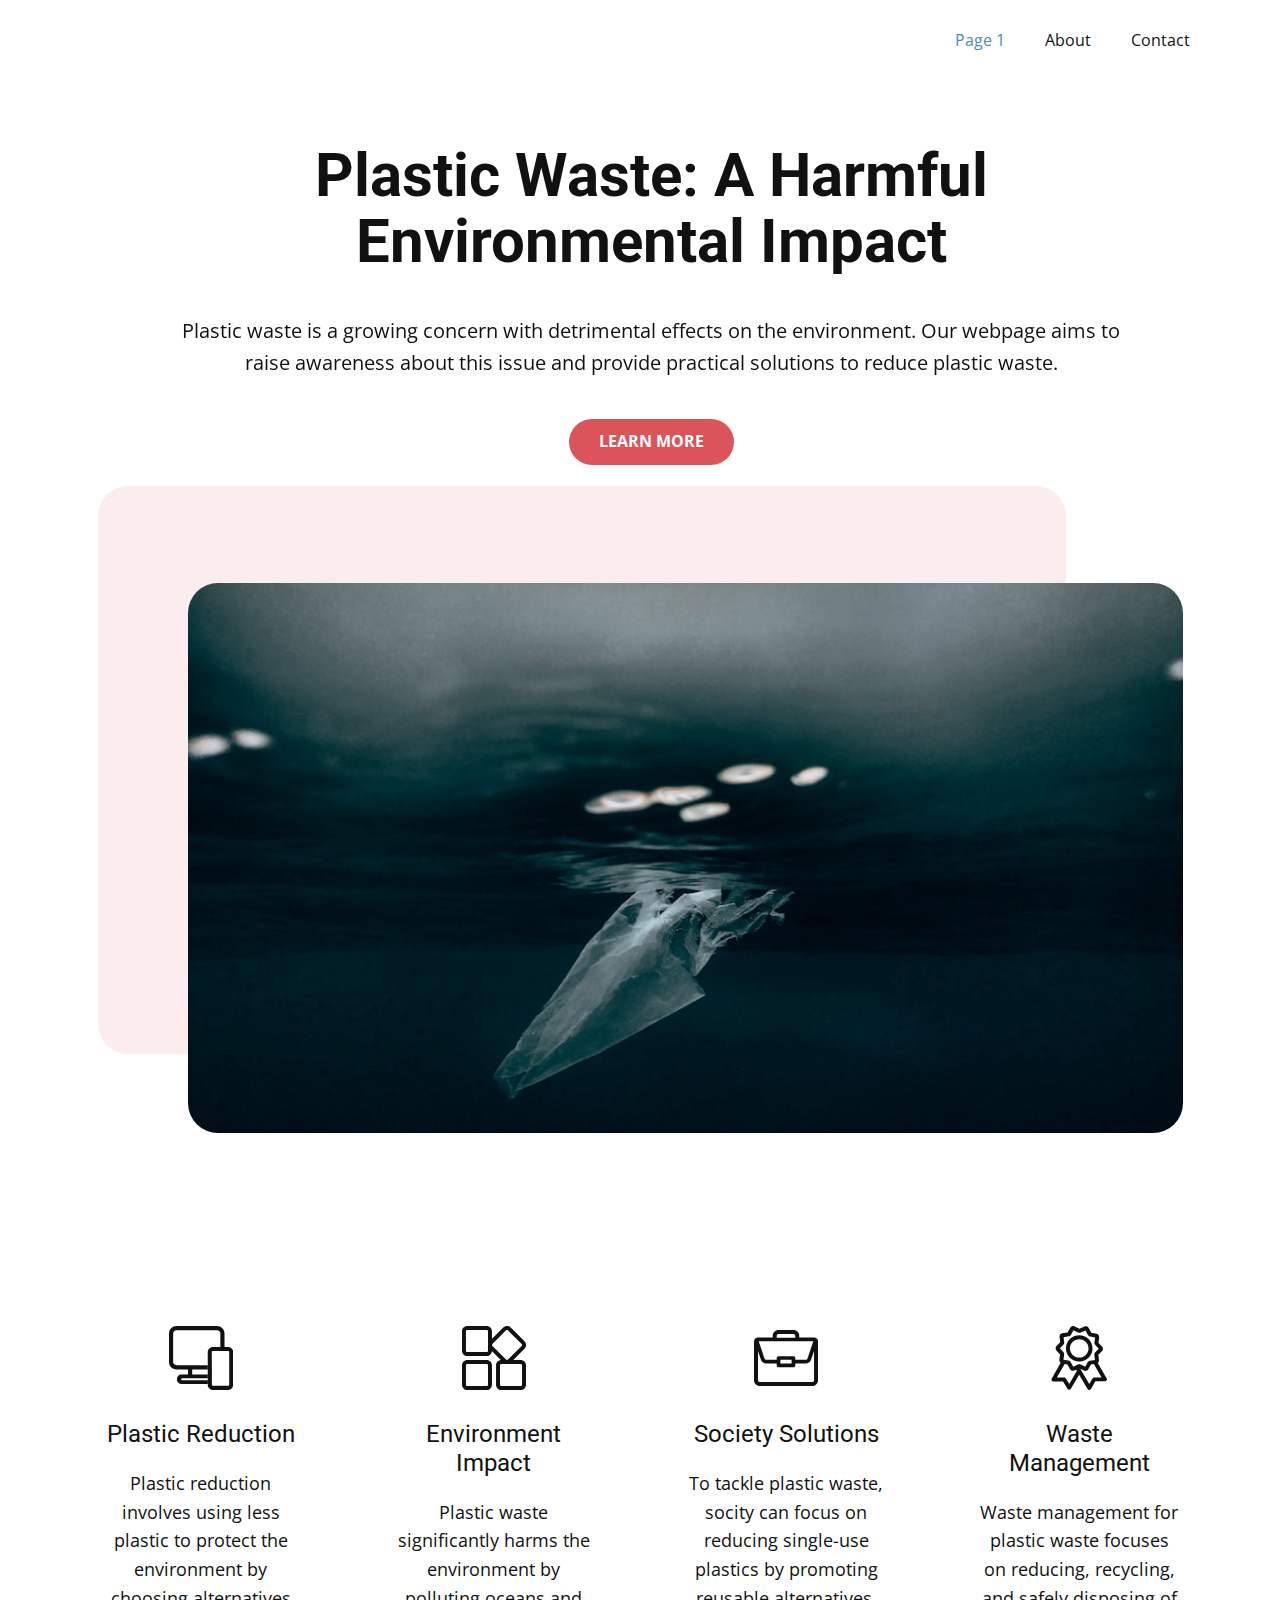
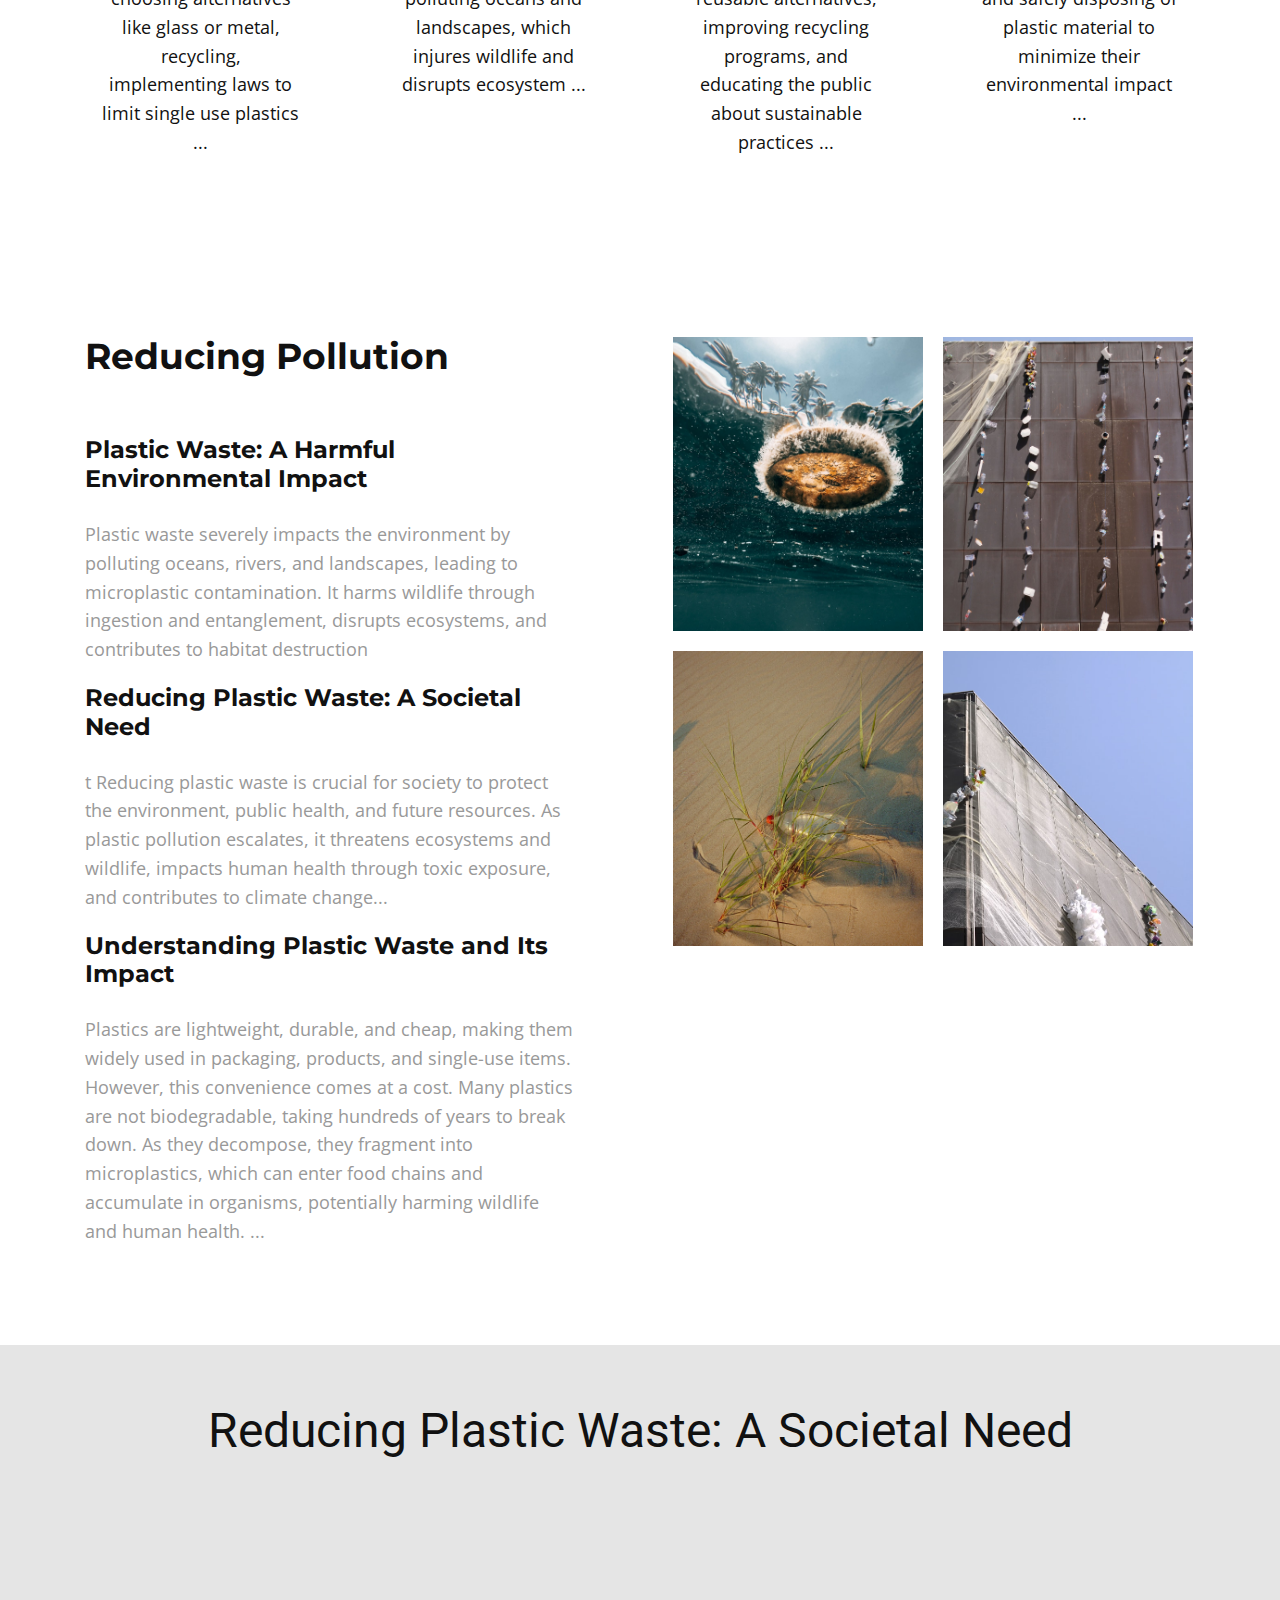
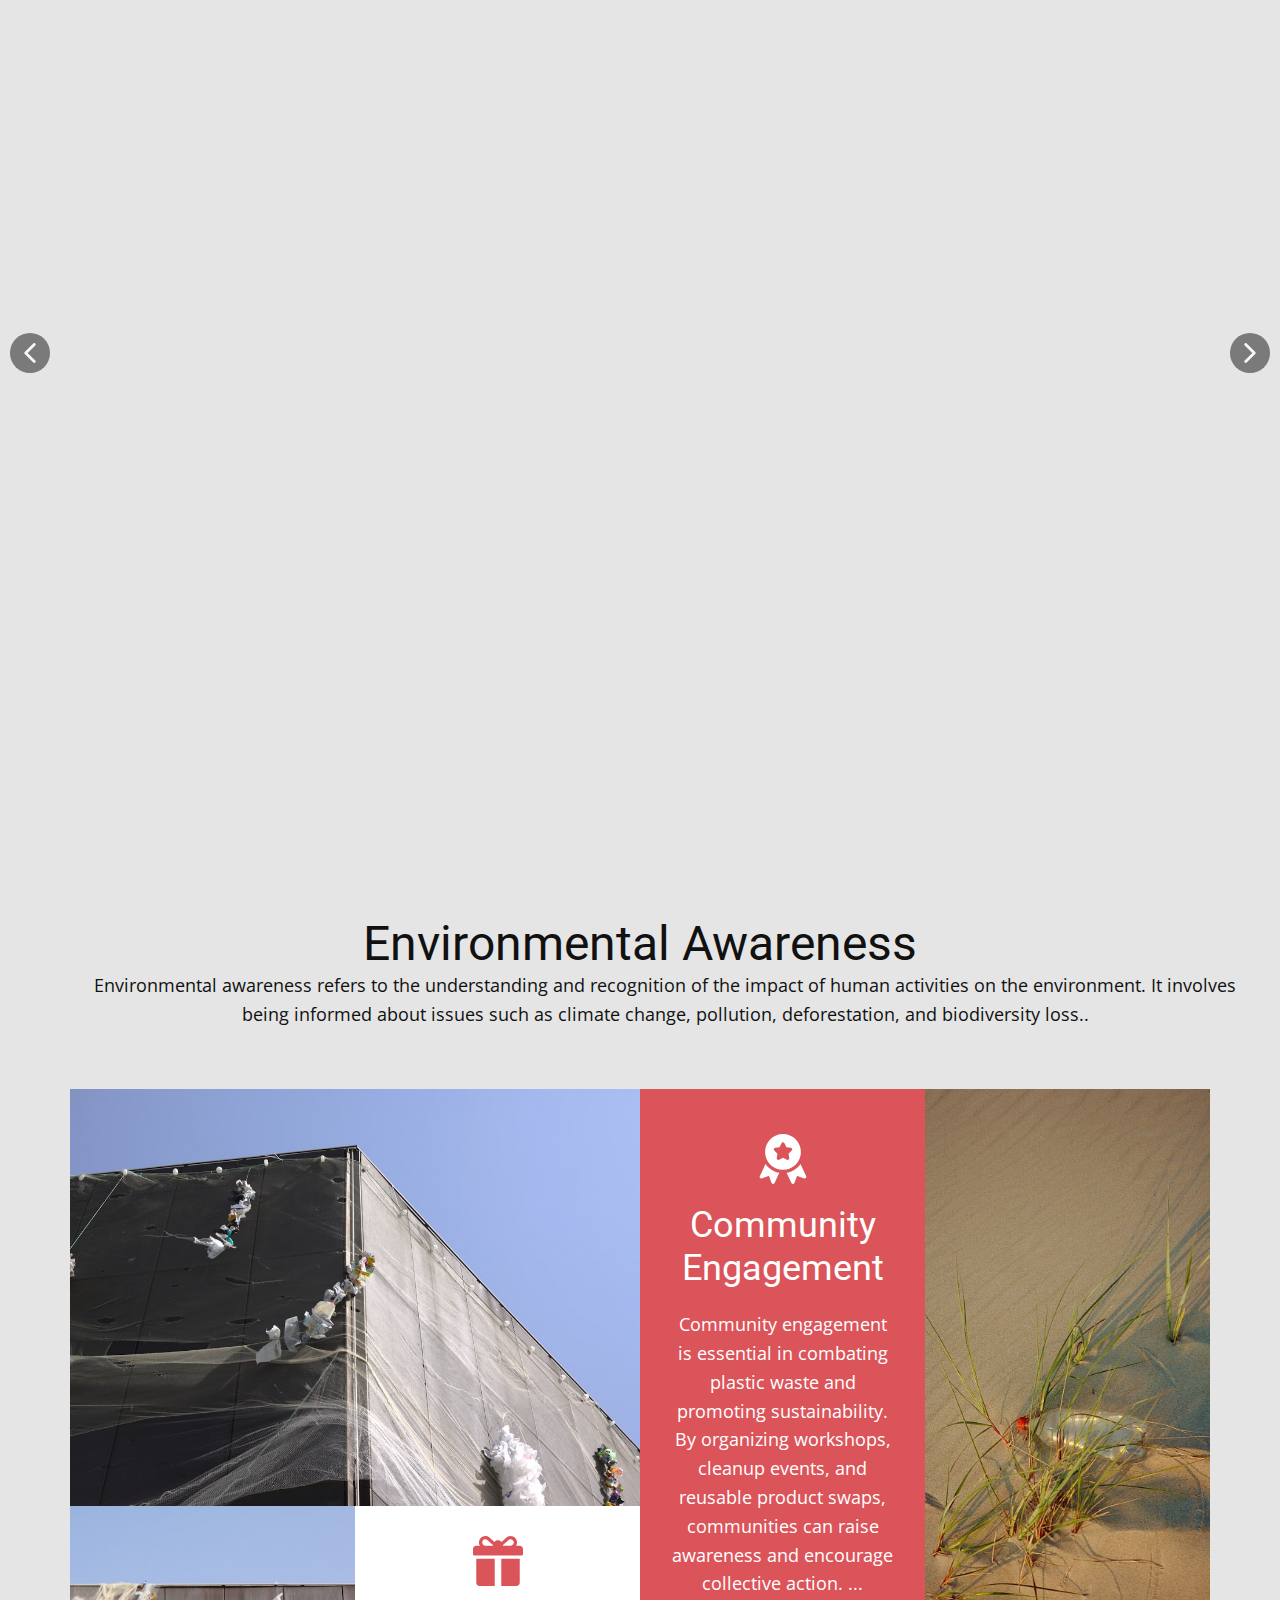
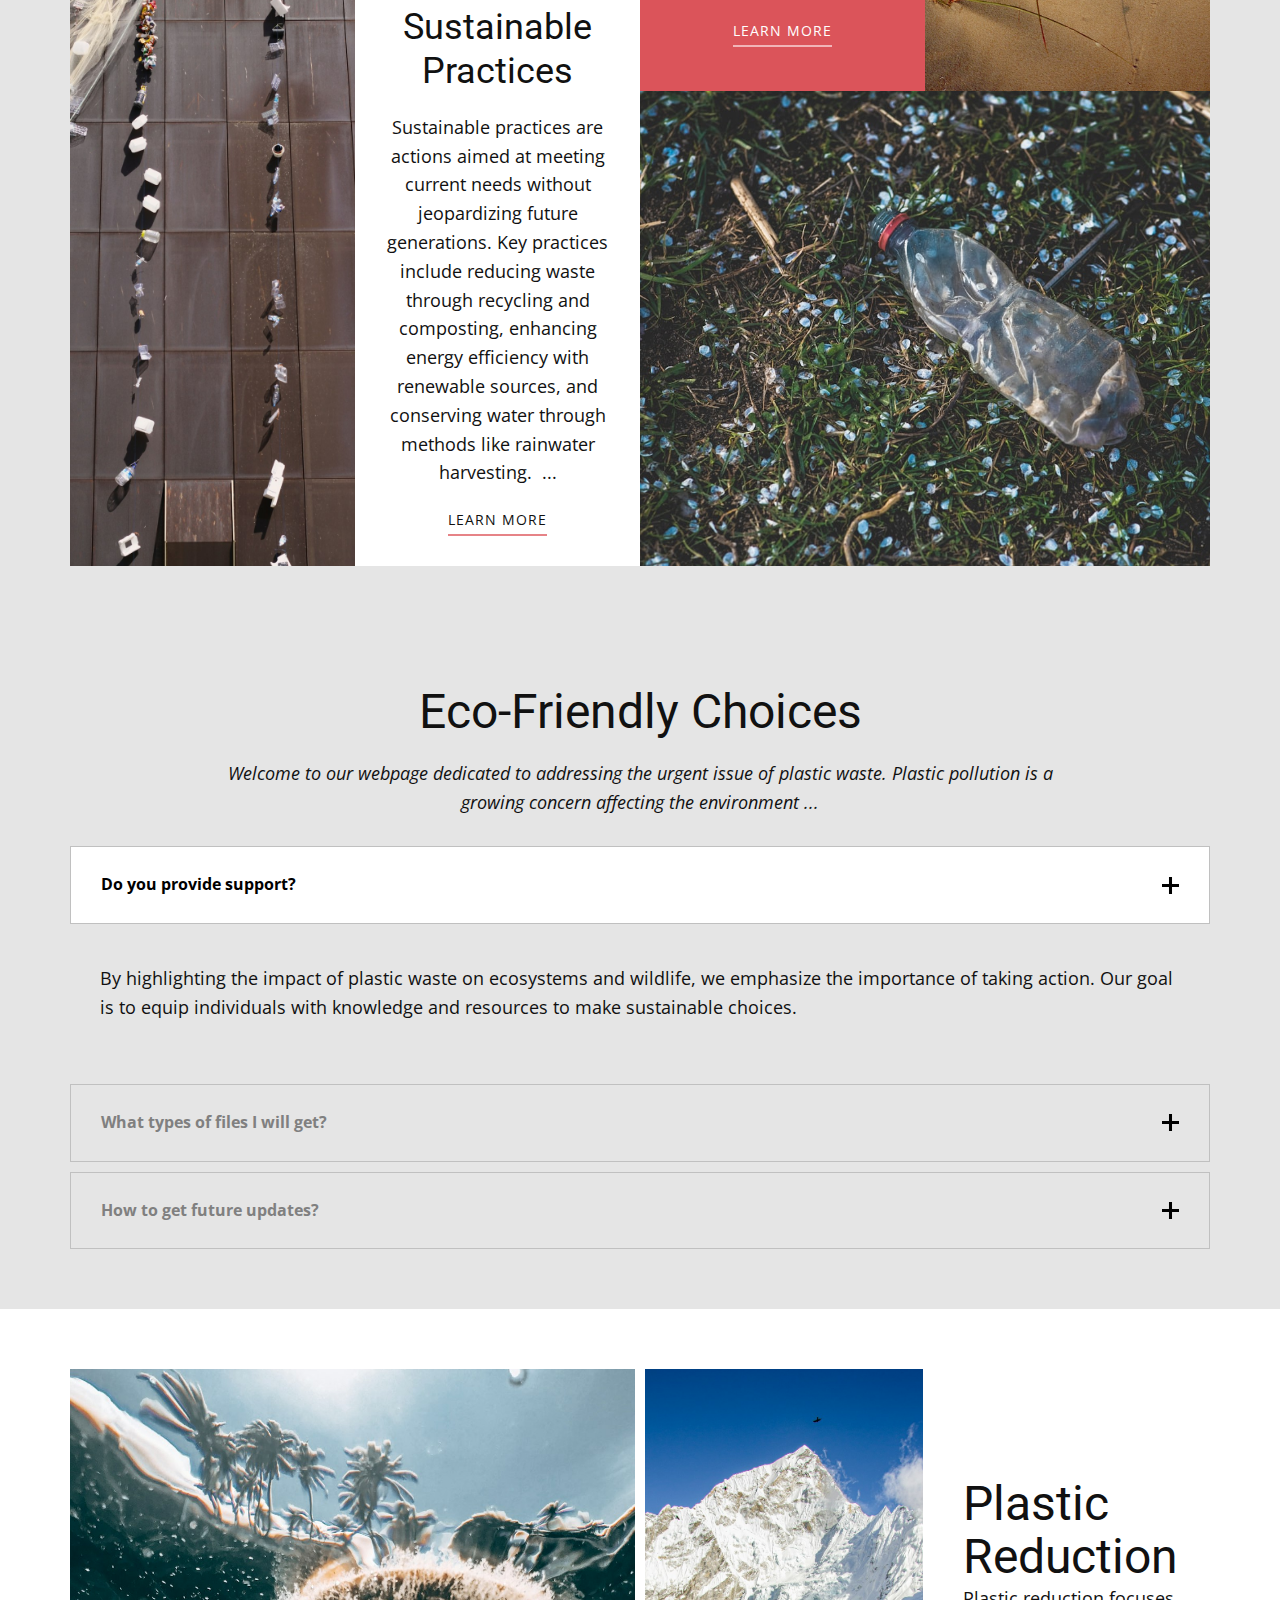
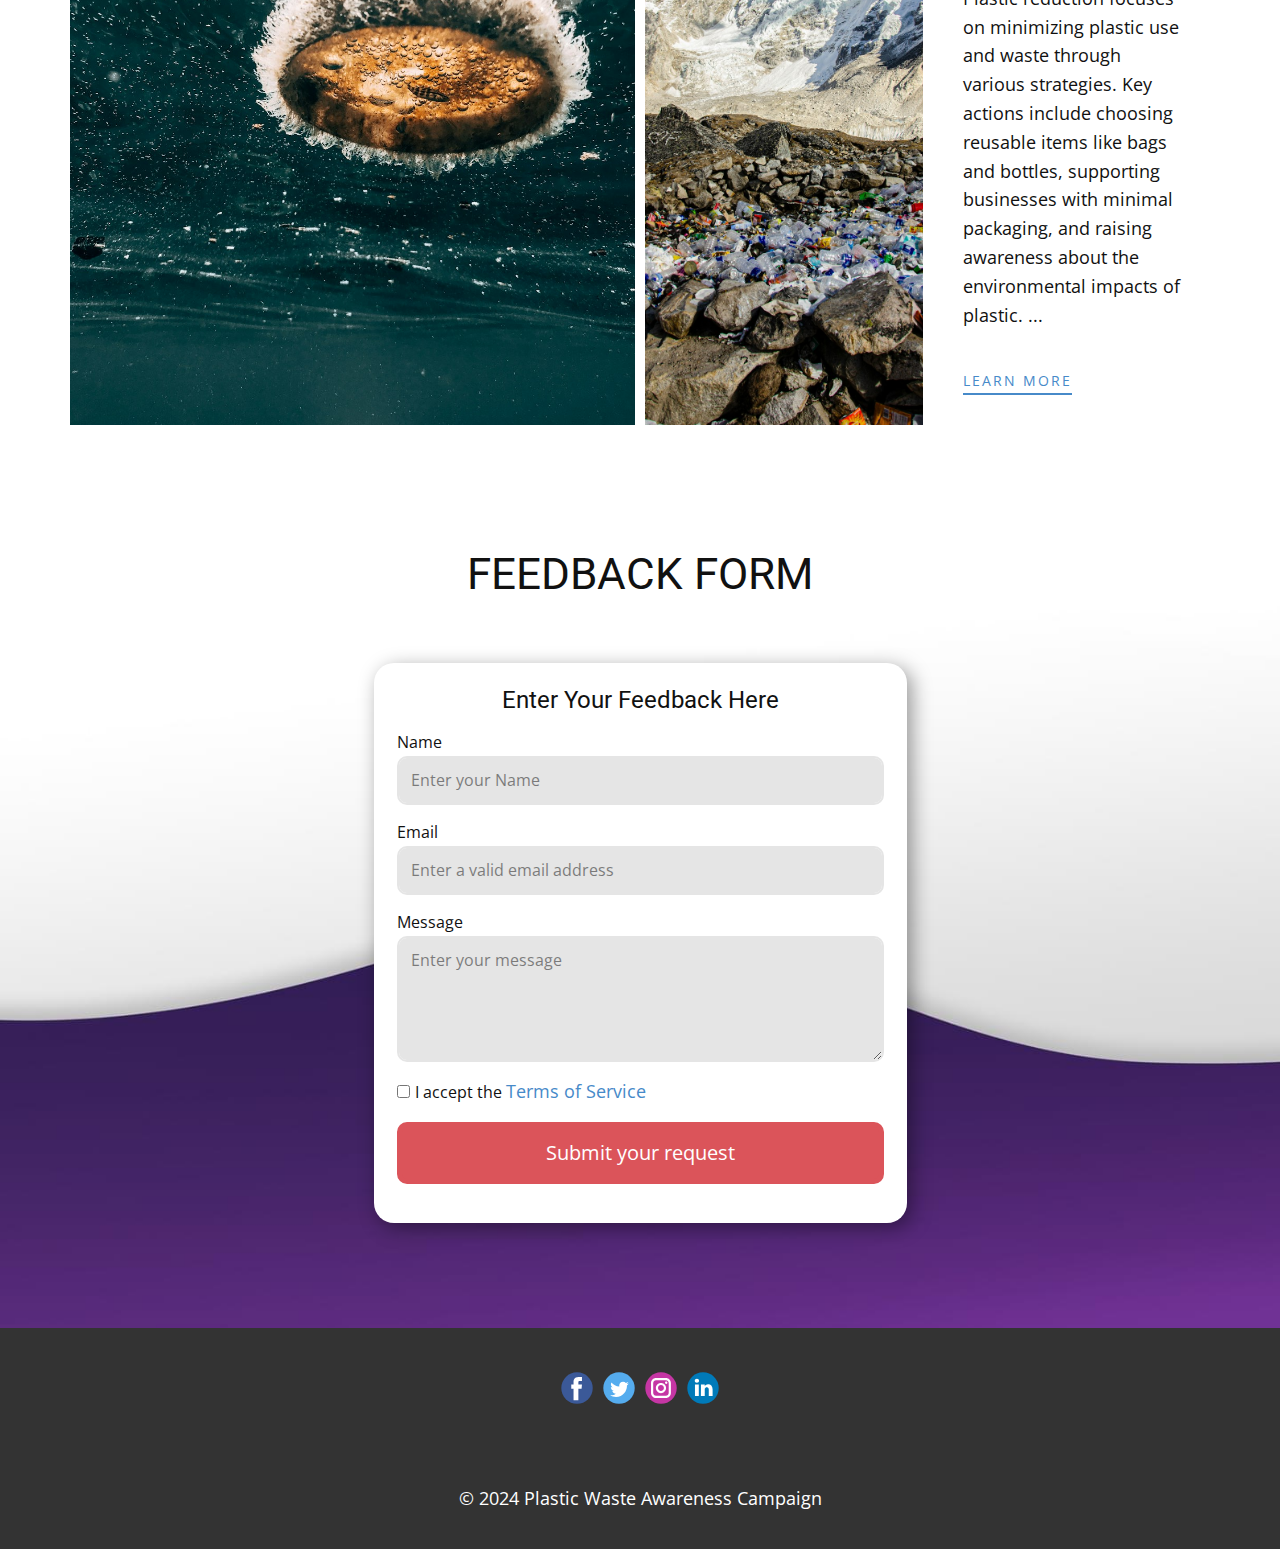
<file: index.html>
<!DOCTYPE html>
<html style="font-size: 16px;" lang="en"><head>
    <meta name="viewport" content="width=device-width, initial-scale=1.0">
    <meta charset="utf-8">
    <meta name="keywords" content="Plastic Waste: A Harmful Environmental Impact, Reducing Pollution, Reducing Plastic Waste: A Societal Need, What people say about us, We are the best agency to improve your deals, Environmental Awareness, Eco-Friendly Choices, Plastic Reduction, Our Amazing Team, Our Customers">
    <meta name="description" content="">
    <title>Page 1</title>
    <link rel="stylesheet" href="nicepage.css" media="screen">
<link rel="stylesheet" href="index.css" media="screen">
    <script class="u-script" type="text/javascript" src="jquery.js" defer=""></script>
    <script class="u-script" type="text/javascript" src="nicepage.js" defer=""></script>
    <meta name="generator" content="Nicepage 6.19.6, nicepage.com">
    <meta name="referrer" content="origin">
    <link id="u-theme-google-font" rel="stylesheet" href="https://fonts.googleapis.com/css?family=Roboto:100,100i,300,300i,400,400i,500,500i,700,700i,900,900i|Open+Sans:300,300i,400,400i,500,500i,600,600i,700,700i,800,800i">
    <link id="u-page-google-font" rel="stylesheet" href="https://fonts.googleapis.com/css?family=Montserrat:100,100i,200,200i,300,300i,400,400i,500,500i,600,600i,700,700i,800,800i,900,900i">
    
    
    
    
    
    
    
    
    
    
    <script type="application/ld+json">{
		"@context": "http://schema.org",
		"@type": "Organization",
		"name": "",
		"sameAs": []
}</script>
    <meta name="theme-color" content="#478ac9">
    <meta property="og:title" content="Page 1">
    <meta property="og:type" content="website">
  <meta data-intl-tel-input-cdn-path="intlTelInput/"></head>
  <body data-home-page="Page-1.html" data-home-page-title="Page 1" data-path-to-root="./" data-include-products="false" class="u-body u-xl-mode" data-lang="en"><header class="u-clearfix u-header u-header" id="sec-9f53"><div class="u-clearfix u-sheet u-sheet-1">
        <nav class="u-menu u-menu-dropdown u-offcanvas u-menu-1">
          <div class="menu-collapse" style="font-size: 1rem; letter-spacing: 0px;">
            <a class="u-button-style u-custom-left-right-menu-spacing u-custom-padding-bottom u-custom-top-bottom-menu-spacing u-nav-link u-text-active-palette-1-base u-text-hover-palette-2-base" href="#">
              <svg class="u-svg-link" viewBox="0 0 24 24"><use xlink:href="#menu-hamburger"></use></svg>
              <svg class="u-svg-content" version="1.1" id="menu-hamburger" viewBox="0 0 16 16" x="0px" y="0px" xmlns:xlink="http://www.w3.org/1999/xlink" xmlns="http://www.w3.org/2000/svg"><g><rect y="1" width="16" height="2"></rect><rect y="7" width="16" height="2"></rect><rect y="13" width="16" height="2"></rect>
</g></svg>
            </a>
          </div>
          <div class="u-nav-container">
            <ul class="u-nav u-unstyled u-nav-1"><li class="u-nav-item"><a class="u-button-style u-nav-link u-text-active-palette-1-base u-text-hover-palette-2-base" href="./" style="padding: 10px 20px;">Page 1</a>
</li><li class="u-nav-item"><a class="u-button-style u-nav-link u-text-active-palette-1-base u-text-hover-palette-2-base" href="About.html" style="padding: 10px 20px;">About</a>
</li><li class="u-nav-item"><a class="u-button-style u-nav-link u-text-active-palette-1-base u-text-hover-palette-2-base" href="Contact.html" style="padding: 10px 20px;">Contact</a>
</li></ul>
          </div>
          <div class="u-nav-container-collapse">
            <div class="u-black u-container-style u-inner-container-layout u-opacity u-opacity-95 u-sidenav">
              <div class="u-inner-container-layout u-sidenav-overflow">
                <div class="u-menu-close"></div>
                <ul class="u-align-center u-nav u-popupmenu-items u-unstyled u-nav-2"><li class="u-nav-item"><a class="u-button-style u-nav-link" href="./">Page 1</a>
</li><li class="u-nav-item"><a class="u-button-style u-nav-link" href="About.html">About</a>
</li><li class="u-nav-item"><a class="u-button-style u-nav-link" href="Contact.html">Contact</a>
</li></ul>
              </div>
            </div>
            <div class="u-black u-menu-overlay u-opacity u-opacity-70"></div>
          </div>
        </nav>
      </div></header> 
    <section class="u-clearfix u-white u-section-1" id="sec-ac2a">
      <div class="u-clearfix u-sheet u-sheet-1">
        <div class="u-align-center u-container-align-center u-container-style u-group u-shape-rectangle u-group-1">
          <div class="u-container-layout u-valign-middle u-container-layout-1">
            <h2 class="u-align-center u-text u-text-default u-text-1" data-animation-name="customAnimationIn" data-animation-duration="1500" data-animation-delay="500">Plastic Waste: A Harmful Environmental Impact</h2>
            <p class="u-align-center u-text u-text-2" data-animation-name="customAnimationIn" data-animation-duration="1500" data-animation-delay="500" data-animation-direction="">Plastic waste is a growing concern with detrimental effects on the environment. Our webpage aims to raise awareness about this issue and provide practical solutions to reduce plastic waste.</p>
            <a href="#" class="u-align-center u-btn u-btn-round u-button-style u-palette-2-base u-radius u-btn-1" data-animation-name="" data-animation-duration="0" data-animation-delay="0" data-animation-direction="">learn more</a>
          </div>
        </div>
        <div class="u-align-center u-container-align-center u-container-style u-expanded-width-lg u-expanded-width-md u-expanded-width-sm u-expanded-width-xs u-group u-shape-rectangle u-group-2">
          <div class="u-container-layout u-container-layout-2">
            <div class="custom-expanded u-palette-2-light-3 u-radius u-shape u-shape-round u-shape-1" data-animation-name="customAnimationIn" data-animation-duration="1750" data-animation-delay="0"></div>
            <img class="custom-expanded u-image u-image-round u-preserve-proportions u-radius u-image-1" data-animation-name="" data-animation-duration="0" data-animation-delay="0" data-animation-direction="" src="images/photo-1632247620235-03442fee3bff.jpeg">
          </div>
        </div>
      </div>
    </section>
    <section class="u-clearfix u-container-align-center u-section-2" id="sec-d9c8">
      <div class="u-clearfix u-sheet u-valign-middle u-sheet-1">
        <div class="u-expanded-width u-list u-list-1">
          <div class="u-repeater u-repeater-1">
            <div class="u-align-center u-container-align-center u-container-style u-list-item u-repeater-item u-video-cover u-list-item-1" data-animation-name="" data-animation-duration="0" data-animation-delay="0" data-animation-direction="">
              <div class="u-container-layout u-similar-container u-valign-top u-container-layout-1"><span class="u-icon u-icon-1"><svg class="u-svg-link" preserveAspectRatio="xMidYMin slice" viewBox="0 0 128 128" style=""><use xmlns:xlink="http://www.w3.org/1999/xlink" xlink:href="#svg-2d32"></use></svg><svg class="u-svg-content" viewBox="0 0 128 128" id="svg-2d32"><path d="m26.4 108.7c-1.2 0-2.2-1-2.2-2.2s1-2.2 4.7-2.2h48.7v-7.4h-31.2v-9.9h31.2v-8.4h-58.7c-7.7 0-10.6-3-10.6-6.6v-57.1c0-3.7 3-6.6 6.6-6.6h81.2c3.7 0 6.6 3 6.6 6.6v27h8.3v-27c0-8.2-6.7-14.9-14.9-14.9h-81.2c-8.2 0-14.9 6.7-14.9 14.9v57.1c0 8.2 6.7 14.9 14.9 14.9h23.2v10.1h-13.8c-4.3 0-8.5 3.7-8.5 9.5v0.2c0 4.6 3.7 9.3 8.3 9.3h53.5v-7.3h-51.2z"></path><path d="m118 41.9h-30c-5.8 0-10.5 4.7-10.5 10.6 0 0 0.1 66.3 0.1 66.4 0 4.3 5.1 9 10.4 9h30c5.6 0 10.2-4.4 10.5-10.1v-65.3c0-5.9-4.7-10.6-10.5-10.6zm2.4 75.5c-0.1 1.3-1.1 2.3-2.4 2.3h-30c-1 0-1.9-0.7-2.2-1.6l-0.2-65.6c0-1.3 1.1-2.4 2.4-2.4h30c1.3 0 2.4 1.1 2.4 2.4v64.9z"></path></svg></span>
                <h4 class="u-text u-text-default u-text-1">Plastic Reduction</h4>
                <p class="u-text u-text-2">Plastic reduction involves using less plastic to protect the environment by choosing alternatives like glass or metal, recycling, implementing laws to limit single use plastics ...</p>
              </div>
            </div>
            <div class="u-align-center u-container-align-center u-container-style u-list-item u-repeater-item u-video-cover u-list-item-2" data-animation-name="" data-animation-duration="0" data-animation-delay="0" data-animation-direction="">
              <div class="u-container-layout u-similar-container u-valign-top u-container-layout-2"><span class="u-icon u-icon-2"><svg class="u-svg-link" preserveAspectRatio="xMidYMin slice" viewBox="0 0 128 128" style=""><use xmlns:xlink="http://www.w3.org/1999/xlink" xlink:href="#svg-76cc"></use></svg><svg class="u-svg-content" viewBox="0 0 128 128" id="svg-76cc"><path d="m117.4 76c1.5 0 2.7 1.2 2.7 2.7v38.7c0 1.5-1.2 2.7-2.7 2.7h-38.7c-1.5 0-2.7-1.2-2.7-2.7v-38.7c0-1.5 1.2-2.7 2.7-2.7h38.7m0-7.9h-38.7c-5.8 0-10.6 4.8-10.6 10.6v38.7c0 5.8 4.8 10.6 10.6 10.6h38.7c5.8 0 10.6-4.8 10.6-10.6v-38.7c0-5.8-4.8-10.6-10.6-10.6z"></path><path d="m49.3 7.9c1.5 0 2.7 1.2 2.7 2.7v38.7c0 1.5-1.2 2.7-2.7 2.7h-38.7c-1.5 0-2.7-1.2-2.7-2.7v-38.7c0-1.5 1.2-2.7 2.7-2.7h38.7m0-7.9h-38.7c-5.8 0-10.6 4.8-10.6 10.6v38.7c0 5.8 4.8 10.6 10.6 10.6h38.7c5.8 0 10.6-4.8 10.6-10.6v-38.7c0-5.8-4.8-10.6-10.6-10.6z"></path><path d="m90 7.9c0.7 0 1.4 0.3 1.9 0.8l27.4 27.4c1 1 1 2.7 0 3.8l-27.4 27.3c-0.5 0.5-1.2 0.8-1.9 0.8s-1.4-0.3-1.9-0.8l-27.3-27.3c-1-1-1-2.7 0-3.8l27.3-27.4c0.6-0.5 1.3-0.8 1.9-0.8m0-7.9c-2.8 0-5.5 1.1-7.5 3.1l-27.3 27.4c-2 2-3.1 4.7-3.1 7.5s1.1 5.5 3.1 7.5l27.4 27.4c2 2 4.7 3.1 7.5 3.1s5.5-1.1 7.5-3.1l27.4-27.4c2-2 3.1-4.7 3.1-7.5s-1.1-5.5-3.1-7.5l-27.5-27.4c-2-2-4.6-3.1-7.5-3.1z"></path><path d="m49.3 76c1.5 0 2.7 1.2 2.7 2.7v38.7c0 1.5-1.2 2.7-2.7 2.7h-38.7c-1.5 0-2.7-1.2-2.7-2.7v-38.7c0-1.5 1.2-2.7 2.7-2.7h38.7m0-7.9h-38.7c-5.8 0-10.6 4.8-10.6 10.6v38.7c0 5.8 4.8 10.6 10.6 10.6h38.7c5.8 0 10.6-4.8 10.6-10.6v-38.7c0-5.8-4.8-10.6-10.6-10.6z"></path></svg></span>
                <h4 class="u-text u-text-default u-text-3">Environment Impact</h4>
                <p class="u-text u-text-4">Plastic waste significantly harms the environment by polluting oceans and landscapes, which injures wildlife and disrupts ecosystem ...</p>
              </div>
            </div>
            <div class="u-align-center u-container-align-center u-container-style u-list-item u-repeater-item u-video-cover u-list-item-3" data-animation-name="" data-animation-duration="0" data-animation-delay="0" data-animation-direction="">
              <div class="u-container-layout u-similar-container u-valign-top u-container-layout-3"><span class="u-icon u-icon-3"><svg class="u-svg-link" preserveAspectRatio="xMidYMin slice" viewBox="0 0 128 128" style=""><use xmlns:xlink="http://www.w3.org/1999/xlink" xlink:href="#svg-47a7"></use></svg><svg class="u-svg-content" viewBox="0 0 128 128" id="svg-47a7"><path d="m78.9 15.9c2.1 0 3.7 1.7 3.7 3.7v3.7h-37.2v-3.7c0-2 1.7-3.7 3.7-3.7h29.8m39.7 14.8-11.6 34.5c-0.5 1.5-1.9 2.5-3.5 2.5h-20.9v-3.7c0-2-1.7-3.7-3.7-3.7h-29.8c-2.1 0-3.7 1.7-3.7 3.7v3.7h-20.9c-1.6 0-3-1-3.5-2.5l-11.6-34.5h109.2m1.5 19.1v58.6c0 2-1.7 3.7-3.7 3.7h-104.7c-2.1 0-3.7-1.7-3.7-3.7v-58.6l5.9 17.7c1.5 4.5 5.8 7.6 10.6 7.6h20.9v3.7c0 2 1.7 3.7 3.7 3.7h29.8c2.1 0 3.7-1.7 3.7-3.7v-3.7h20.9c4.8 0 9.1-3 10.6-7.6l6-17.7m-44.9 17.9v7.4h-22.4v-7.4h22.4m15.3-44.9v-3.2c0-6.4-5.2-11.6-11.6-11.6h-29.8c-6.4 0-11.7 5.2-11.7 11.6v3.2h-29.5c-4.4 0-7.9 3.5-7.9 7.9v77.7c0 6.4 5.2 11.6 11.7 11.6h104.7c6.4 0 11.7-5.2 11.7-11.6v-77.7c0-4.4-3.6-7.9-7.9-7.9h-29.7z"></path></svg></span>
                <h4 class="u-text u-text-default u-text-5">Society Solutions</h4>
                <p class="u-text u-text-6">To tackle plastic waste, socity can focus on reducing single-use plastics by promoting reusable alternatives, improving recycling programs, and educating the public about sustainable practices ...</p>
              </div>
            </div>
            <div class="u-align-center u-container-align-center u-container-style u-list-item u-repeater-item u-video-cover u-list-item-4" data-animation-name="" data-animation-duration="0" data-animation-delay="0" data-animation-direction="">
              <div class="u-container-layout u-similar-container u-valign-top u-container-layout-4"><span class="u-icon u-icon-4"><svg class="u-svg-link" preserveAspectRatio="xMidYMin slice" viewBox="0 0 128 128" style=""><use xmlns:xlink="http://www.w3.org/1999/xlink" xlink:href="#svg-8bb2"></use></svg><svg class="u-svg-content" viewBox="0 0 128 128" id="svg-8bb2"><path d="m119.4 104.8-17.8-30.8c1.6-1.3 2.5-3.4 2.4-5.6l-1.3-10.7 7.4-7.6c2.3-2.3 2.4-6.1 0.2-8.8l-7.4-7.9 1.5-10.8c0.3-3.2-2-6.4-5.2-7l-10.7-2.1-5.2-9.4c-1.1-2.2-3.3-3.5-5.8-3.5-0.8 0-1.5 0.1-2.3 0.4l-10.4 4.4-9.6-4.6c-0.9-0.5-1.9-0.7-3-0.7-0.6 0-1.3 0.1-1.9 0.3-1.6 0.5-2.9 1.5-3.8 3l-5.3 9.4-10.7 1.9c-3.4 0.6-5.7 3.7-5.4 7.1l1.3 10.7-7.4 7.6c-2.3 2.3-2.4 6.1-0.2 8.8l7.4 7.9-1.5 10.8c-0.3 2.3 0.8 4.6 2.7 5.9l-17.9 31.3c-0.7 1.1-0.7 2.6-0.1 3.9v0.1l0.1 0.1c0.8 1.2 2 1.9 3.4 1.9h19.2l8.7 14.9c0.8 1.2 2 1.9 3.4 1.9s2.8-0.8 3.5-2l16.6-27.9 16.8 28.3c0.8 1.2 2 1.9 3.4 1.9s2.8-0.8 3.5-2l8.7-15.3h19.2c1.4 0 2.7-0.8 3.4-1.9 0.9-1.1 0.9-2.7 0.1-3.9zm-34.9 11.3-17.9-30.5 7.4 3.6c0.9 0.4 1.8 0.6 2.9 0.6 2.4 0 4.6-1.2 5.7-3.2l5.3-9.4 5.8-1 15.4 26.6h-14.7c-1.4 0-2.8 0.8-3.5 2l-6.4 11.3zm-40-0.3-6.5-11c-0.8-1.2-2-1.9-3.4-1.9h-14.8l15.5-27 5.4 0.9 5.2 9.3c1.1 2.2 3.3 3.5 5.8 3.5 0.8 0 1.5-0.1 2.3-0.4l0.5-0.1 3.9-1.8 1.4 2.4-15.3 26.1zm-11.9-78.1c1.4-1.4 2.1-3.4 1.8-5.3l-1.2-10 10.2-1.8c1.9-0.3 3.6-1.6 4.6-3.2l4.9-8.8 9 4.3c0.9 0.5 1.9 0.7 2.9 0.7s2-0.2 2.9-0.7l9.2-4.1 4.9 9.1c1.1 1.7 2.7 2.9 4.5 3.1l10 1.9-1.4 10c-0.3 1.9 0.3 4 1.7 5.3l6.9 7.3-7 7.1c-1.5 1.4-2.1 3.4-1.8 5.3l1.2 9.9-9.9 1.6c-2 0.3-3.7 1.6-4.6 3.2l-4.9 8.8-9-4.3c-0.9-0.5-1.9-0.7-2.9-0.7s-2 0.2-2.9 0.7l-9.2 4.2-4.9-9c-1.1-1.7-2.8-2.9-4.6-3.1l-10.1-1.8 1.4-10c0.3-1.9-0.3-4-1.7-5.3l-6.8-7.4 6.8-7z"></path><path d="m64.5 71c14.7 0 26.6-11.7 26.6-26.2 0-14.4-11.9-26.2-26.6-26.2s-26.6 11.7-26.6 26.2 11.9 26.2 26.6 26.2zm0-44.4c10.2 0 18.6 8.2 18.6 18.3s-8.3 18.3-18.6 18.3c-10.2 0-18.6-8.2-18.6-18.3s8.4-18.3 18.6-18.3z"></path></svg></span>
                <h4 class="u-text u-text-default u-text-7">Waste Management</h4>
                <p class="u-text u-text-8">Waste management for plastic waste focuses on reducing, recycling, and safely disposing of plastic material to minimize their environmental impact ...</p>
              </div>
            </div>
          </div>
        </div>
      </div>
    </section>
    <section class="u-align-center u-clearfix u-container-align-center u-section-3" id="sec-ec6d">
      <div class="u-clearfix u-sheet u-valign-middle u-sheet-1">
        <div class="data-layout-selected u-clearfix u-expanded-width u-gutter-30 u-layout-wrap u-layout-wrap-1">
          <div class="u-layout">
            <div class="u-layout-row">
              <div class="u-align-left u-container-align-left u-container-align-left-lg u-container-align-left-xl u-container-style u-layout-cell u-size-30-lg u-size-30-xl u-size-60-md u-size-60-sm u-size-60-xs u-layout-cell-1">
                <div class="u-container-layout u-valign-middle-lg u-valign-middle-xl u-container-layout-1">
                  <h2 class="u-align-left u-custom-font u-font-montserrat u-text u-text-1">Reducing Pollution</h2>
                  <div class="custom-expanded u-list u-list-1">
                    <div class="u-repeater u-repeater-1">
                      <div class="u-container-style u-list-item u-repeater-item u-list-item-1">
                        <div class="u-container-layout u-similar-container u-container-layout-2">
                          <h3 class="u-align-left u-custom-font u-font-montserrat u-text u-text-default u-text-2">Plastic Waste: A Harmful Environmental Impact</h3>
                          <p class="u-text u-text-grey-40 u-text-3">Plastic waste severely impacts the environment by polluting oceans, rivers, and landscapes, leading to microplastic contamination. It harms wildlife through ingestion and entanglement, disrupts ecosystems, and contributes to habitat destruction</p>
                        </div>
                      </div>
                      <div class="u-container-style u-list-item u-repeater-item u-list-item-2">
                        <div class="u-container-layout u-similar-container u-container-layout-3">
                          <h3 class="u-align-left u-custom-font u-font-montserrat u-text u-text-default u-text-4">Reducing Plastic Waste: A Societal Need</h3>
                          <p class="u-text u-text-grey-40 u-text-5">t Reducing plastic waste is crucial for society to protect the environment, public health, and future resources. As plastic pollution escalates, it threatens ecosystems and wildlife, impacts human health through toxic exposure, and contributes to climate change...</p>
                        </div>
                      </div>
                      <div class="u-container-style u-list-item u-repeater-item u-list-item-3">
                        <div class="u-container-layout u-similar-container u-container-layout-4">
                          <h3 class="u-align-left u-custom-font u-font-montserrat u-text u-text-default u-text-6">Understanding Plastic Waste and Its Impact</h3>
                          <p class="u-text u-text-grey-40 u-text-7">Plastics are lightweight, durable, and cheap, making them widely used in packaging, products, and single-use items. However, this convenience comes at a cost. Many plastics are not biodegradable, taking hundreds of years to break down. As they decompose, they fragment into microplastics, which can enter food chains and accumulate in organisms, potentially harming wildlife and human health.&nbsp;...</p>
                        </div>
                      </div>
                    </div>
                  </div>
                </div>
              </div>
              <div class="u-container-align-left-md u-container-align-left-sm u-container-align-left-xs u-container-style u-layout-cell u-size-30-lg u-size-30-xl u-size-60-md u-size-60-sm u-size-60-xs u-layout-cell-2">
                <div class="u-container-layout u-container-layout-5">
                  <div class="u-gallery u-layout-grid u-lightbox u-no-transition u-show-text-none u-gallery-1">
                    <div class="u-gallery-inner u-gallery-inner-1">
                      <div class="u-effect-hover-zoom u-gallery-item">
                        <div class="u-back-slide">
                          <img class="u-back-image u-expanded u-back-image-1" src="images/photo-1621448672194-e625b7811932.jpeg">
                        </div>
                        <div class="u-over-slide u-shading u-over-slide-1"></div>
                      </div>
                      <div class="u-effect-hover-zoom u-gallery-item">
                        <div class="u-back-slide">
                          <img class="u-back-image u-expanded" src="images/photo-1654029351130-0d64168abece.jpeg">
                        </div>
                        <div class="u-over-slide u-shading u-over-slide-2"></div>
                      </div>
                      <div class="u-effect-hover-zoom u-gallery-item">
                        <div class="u-back-slide">
                          <img class="u-back-image u-expanded u-back-image-3" src="images/photo-1687939308003-a6259a9f6971.jpeg">
                        </div>
                        <div class="u-over-slide u-shading u-over-slide-3"></div>
                      </div>
                      <div class="u-effect-hover-zoom u-gallery-item">
                        <div class="u-back-slide">
                          <img class="u-back-image u-expanded u-back-image-4" src="images/photo-1654029351016-dad96601287a.jpeg">
                        </div>
                        <div class="u-over-slide u-shading u-over-slide-4"></div>
                      </div>
                    </div>
                  </div>
                </div>
              </div>
            </div>
          </div>
        </div>
      </div>
    </section>
    <section class="u-align-center u-clearfix u-container-align-center u-container-align-center-lg u-container-align-center-md u-container-align-center-xl u-container-align-center-xs u-grey-10 u-valign-middle-lg u-valign-middle-md u-valign-middle-xl u-valign-middle-xs u-section-4" id="sec-2f4e">
      <h2 class="u-align-center u-text u-text-default-lg u-text-default-md u-text-default-xl u-text-1">Reducing Plastic Waste: A Societal Need</h2>
      <div class="u-expanded-width u-layout-horizontal u-list u-list-1">
        <div class="u-repeater u-repeater-1">
          <div class="u-align-center u-container-style u-list-item u-repeater-item u-shape-rectangle u-white u-list-item-1" src="" data-animation-name="customAnimationIn" data-animation-duration="1500" data-animation-delay="500">
            <div class="u-container-layout u-similar-container u-container-layout-1">
              <img class="u-expanded-width u-image u-image-default u-image-1" src="images/photo-1654029351374-3847c16b9d59.jpeg">
              <h4 class="u-align-center u-text u-text-default u-text-2">Green Initiatives</h4>
              <p class="u-align-center u-text u-text-3">Green initiatives to reduce plastic waste focus on promoting sustainable practices and innovative solutions. Key approaches include enhancing recycling programs, enacting bans on single-use plastics, and encouraging the use of biodegradable alternatives. Public awareness campaigns educate communities on responsible consumption and waste reduction, while corporations are urged to adopt sustainable practices. &nbsp;...</p>
            </div>
          </div>
          <div class="u-align-center u-container-style u-list-item u-repeater-item u-shape-rectangle u-white u-list-item-2" src="" data-animation-name="customAnimationIn" data-animation-duration="1500" data-animation-delay="500">
            <div class="u-container-layout u-similar-container u-container-layout-2">
              <img class="u-expanded-width u-image u-image-default u-image-2" src="images/photo-1654029350827-184e0780d9d0.jpeg">
              <h4 class="u-align-center u-text u-text-default u-text-4">Tackling Plastic Waste: Environmental Responsibility</h4>
              <p class="u-align-center u-text u-text-5">Tackling plastic waste is a crucial aspect of environmental responsibility, as it directly impacts ecosystems, wildlife, and human health. By reducing plastic consumption and promoting recycling, individuals and communities can minimize pollution and protect natural habitats Supporting policies that ban single-use plastics and investing in innovative waste management technologies further strengthens efforts to combat plastic pollution. Ultimately, taking responsibility for plastic waste not only benefits the environment but also fosters a sustainable future for generations to come..&nbsp;...</p>
            </div>
          </div>
          <div class="u-align-center u-container-style u-list-item u-repeater-item u-shape-rectangle u-white u-list-item-3" src="" data-animation-name="customAnimationIn" data-animation-duration="1500" data-animation-delay="500">
            <div class="u-container-layout u-similar-container u-container-layout-3">
              <img class="u-expanded-width u-image u-image-default u-image-3" src="images/photo-1618477461853-cf6ed80faba5.jpeg">
              <h4 class="u-align-center u-text u-text-default u-text-6">Plastic Waste: A Call to Action</h4>
              <p class="u-align-center u-text u-text-7">Plastic waste presents a pressing environmental crisis that demands immediate action. Every individual has a role to play in reducing plastic consumption and promoting sustainable practices. Start by minimizing single-use plastics in your daily life—opt for reusable bags, bottles, and containers. Support local recycling initiatives and advocate for policies that limit plastic production and waste. Educate yourself and others about the impact of plastic pollution on ecosystems and health, and participate in community clean-up events to help remove plastic waste from our environment.&nbsp;...</p>
            </div>
          </div>
          <div class="u-align-center u-container-style u-list-item u-repeater-item u-shape-rectangle u-white u-list-item-4" src="" data-animation-name="customAnimationIn" data-animation-duration="1500" data-animation-delay="500">
            <div class="u-container-layout u-similar-container u-container-layout-4">
              <img class="u-expanded-width u-image u-image-default u-image-4" src="images/photo-1659362772148-7ebb7009a3e6.jpeg">
              <h4 class="u-align-center u-text u-text-default u-text-8">Reducing Plastic Waste: Our Civic Duty</h4>
              <p class="u-align-center u-text u-text-9">Reducing plastic waste is a civic duty that emphasizes our responsibility to protect the environment and our communities. By minimizing plastic consumption, participating in recycling, and supporting policies that limit plastic use, individuals can help combat pollution and conserve natural resources. Engaging in community clean-up events and advocating for sustainable practices strengthens our commitment to environmental stewardship.&nbsp;...</p>
            </div>
          </div>
          <div class="u-align-center u-container-style u-list-item u-repeater-item u-shape-rectangle u-white u-list-item-5" src="" data-animation-name="customAnimationIn" data-animation-duration="1500" data-animation-delay="500">
            <div class="u-container-layout u-similar-container u-container-layout-5">
              <img class="custom-expanded u-expanded-width u-image u-image-default u-image-5" src="images/photo-1617391765934-f7ac7aa648bc.jpeg">
              <h4 class="u-align-center u-text u-text-default u-text-10">Plastic Waste: Building a Sustainable Future</h4>
              <p class="u-align-center u-text u-text-11">Addressing plastic waste is crucial for building a sustainable future. Reducing plastic consumption and promoting recycling can significantly decrease pollution and conserve natural resources. By embracing eco-friendly alternatives, such as biodegradable materials and reusable products, we can minimize our environmental footprint. Education and awareness play vital roles in encouraging communities to adopt sustainable practices and advocate for policies that limit plastic use.&nbsp;...</p>
            </div>
          </div>
          <div class="u-align-center u-container-style u-list-item u-repeater-item u-shape-rectangle u-white u-list-item-6" src="" data-animation-name="customAnimationIn" data-animation-duration="1500" data-animation-delay="500">
            <div class="u-container-layout u-similar-container u-container-layout-6">
              <img class="custom-expanded u-expanded-width u-image u-image-default u-image-6" src="images/photo-1654029351841-11a8c69582db.jpeg">
              <h4 class="u-align-center u-text u-text-default u-text-12">The Impact of Plastic Waste on Our World</h4>
              <p class="u-align-center u-text u-text-13">The impact of plastic waste on our world is profound and far-reaching. It contributes significantly to environmental pollution, with millions of tons ending up in oceans, rivers, and landscapes each year. This pollution harms wildlife, as animals can ingest plastic or become entangled, disrupting ecosystems and threatening biodiversity.Plastic waste also leaches harmful chemicals into soil and water, posing risks to human health and the environment. &nbsp;...</p>
            </div>
          </div>
          <div class="u-align-center u-container-style u-list-item u-repeater-item u-shape-rectangle u-white u-list-item-7" src="" data-animation-name="customAnimationIn" data-animation-duration="1500" data-animation-delay="500">
            <div class="u-container-layout u-similar-container u-container-layout-7">
              <img class="custom-expanded u-expanded-width u-image u-image-default u-image-7" src="images/photo-1617953141905-b27fb1f17d88.jpeg">
              <h4 class="u-align-center u-text u-text-default u-text-14">Empowering Society to Reduce Plastic Waste</h4>
              <p class="u-align-center u-text u-text-15">Empowering society to reduce plastic waste involves raising awareness, fostering community engagement, and encouraging collective action. Education about the environmental impacts of plastic helps individuals make informed choices, while local cleanup events and workshops promote active participation. Supporting policies that limit single-use plastics and ensuring access to affordable, sustainable alternatives further empower individuals to adopt eco-friendly practices.&nbsp;...</p>
            </div>
          </div>
          <div class="u-align-center u-container-style u-list-item u-repeater-item u-shape-rectangle u-white u-list-item-8" src="" data-animation-name="customAnimationIn" data-animation-duration="1500" data-animation-delay="500">
            <div class="u-container-layout u-similar-container u-container-layout-8">
              <img class="custom-expanded u-expanded-width u-image u-image-default u-image-8" src="images/photo-1616680213669-92c78de95f38.jpeg">
              <h4 class="u-align-center u-text u-text-default u-text-16">Taking Action Against Plastic Waste</h4>
              <p class="u-align-center u-text u-text-17">Taking action against plastic waste involves several key steps. Individuals can reduce consumption by opting for reusable items and promoting proper recycling practices. Participating in community cleanups raises awareness and directly addresses pollution. Advocacy for policies that limit single-use plastics and supporting eco-friendly businesses further drive change.Additionally, educating others about the impacts of plastic waste encourages collective action. By engaging in these practices, we can significantly reduce plastic waste and contribute to a healthier, more sustainable planet..</p>
            </div>
          </div>
        </div>
        <a class="u-absolute-vcenter u-gallery-nav u-gallery-nav-prev u-grey-70 u-icon-circle u-opacity u-opacity-70 u-spacing-10 u-text-white u-gallery-nav-1" href="#" role="button">
          <span aria-hidden="true">
            <svg viewBox="0 0 451.847 451.847"><path d="M97.141,225.92c0-8.095,3.091-16.192,9.259-22.366L300.689,9.27c12.359-12.359,32.397-12.359,44.751,0
c12.354,12.354,12.354,32.388,0,44.748L173.525,225.92l171.903,171.909c12.354,12.354,12.354,32.391,0,44.744
c-12.354,12.365-32.386,12.365-44.745,0l-194.29-194.281C100.226,242.115,97.141,234.018,97.141,225.92z"></path></svg>
          </span>
          <span class="sr-only">
            <svg viewBox="0 0 451.847 451.847"><path d="M97.141,225.92c0-8.095,3.091-16.192,9.259-22.366L300.689,9.27c12.359-12.359,32.397-12.359,44.751,0
c12.354,12.354,12.354,32.388,0,44.748L173.525,225.92l171.903,171.909c12.354,12.354,12.354,32.391,0,44.744
c-12.354,12.365-32.386,12.365-44.745,0l-194.29-194.281C100.226,242.115,97.141,234.018,97.141,225.92z"></path></svg>
          </span>
        </a>
        <a class="u-absolute-vcenter u-gallery-nav u-gallery-nav-next u-grey-70 u-icon-circle u-opacity u-opacity-70 u-spacing-10 u-text-white u-gallery-nav-2" href="#" role="button">
          <span aria-hidden="true">
            <svg viewBox="0 0 451.846 451.847"><path d="M345.441,248.292L151.154,442.573c-12.359,12.365-32.397,12.365-44.75,0c-12.354-12.354-12.354-32.391,0-44.744
L278.318,225.92L106.409,54.017c-12.354-12.359-12.354-32.394,0-44.748c12.354-12.359,32.391-12.359,44.75,0l194.287,194.284
c6.177,6.18,9.262,14.271,9.262,22.366C354.708,234.018,351.617,242.115,345.441,248.292z"></path></svg>
          </span>
          <span class="sr-only">
            <svg viewBox="0 0 451.846 451.847"><path d="M345.441,248.292L151.154,442.573c-12.359,12.365-32.397,12.365-44.75,0c-12.354-12.354-12.354-32.391,0-44.744
L278.318,225.92L106.409,54.017c-12.354-12.359-12.354-32.394,0-44.748c12.354-12.359,32.391-12.359,44.75,0l194.287,194.284
c6.177,6.18,9.262,14.271,9.262,22.366C354.708,234.018,351.617,242.115,345.441,248.292z"></path></svg>
          </span>
        </a>
      </div>
    </section>
    <section class="u-align-center u-clearfix u-grey-10 u-section-5" id="sec-bc56">
      <div class="u-clearfix u-sheet u-sheet-1">
        <h2 class="u-align-center u-text u-text-default u-text-1">Environmental Awareness</h2>
        <p class="u-align-center u-text u-text-default u-text-2">Environmental awareness refers to the understanding and recognition of the impact of human activities on the environment. It involves being informed about issues such as climate change, pollution, deforestation, and biodiversity loss..</p>
        <div class="data-layout-selected u-clearfix u-expanded-width u-gutter-0 u-layout-wrap u-layout-wrap-1">
          <div class="u-layout">
            <div class="u-layout-row">
              <div class="u-size-30 u-size-60-md">
                <div class="u-layout-col">
                  <div class="u-size-40">
                    <div class="u-layout-row">
                      <div class="custom-expanded u-image u-image-default u-layout-cell u-left-cell u-size-60 u-image-1" src="" data-animation-name="" data-animation-duration="0" data-animation-delay="0" data-animation-direction="">
                        <div class="u-container-layout u-valign-middle u-container-layout-1"></div>
                      </div>
                    </div>
                  </div>
                  <div class="u-size-20">
                    <div class="u-layout-row">
                      <div class="custom-expanded u-image u-image-default u-layout-cell u-left-cell u-size-30 u-image-2" src="" data-animation-name="" data-animation-duration="0" data-animation-delay="0" data-animation-direction="">
                        <div class="u-container-layout u-container-layout-2"></div>
                      </div>
                      <div class="u-align-center u-container-align-center u-container-style u-layout-cell u-shape-rectangle u-size-30 u-white u-layout-cell-3">
                        <div class="u-container-layout u-valign-middle u-container-layout-3"><span class="u-align-center u-icon u-icon-circle u-text-palette-2-base u-icon-1"><svg class="u-svg-link" preserveAspectRatio="xMidYMin slice" viewBox="0 0 512 512" style=""><use xmlns:xlink="http://www.w3.org/1999/xlink" xlink:href="#svg-c8cb"></use></svg><svg class="u-svg-content" viewBox="0 0 512 512" x="0px" y="0px" id="svg-c8cb" style="enable-background:new 0 0 512 512;"><g><g><path d="M478.609,99.726H441.34c4.916-7.78,8.16-16.513,9.085-25.749C453.38,44.46,437.835,18,411.37,6.269    c-24.326-10.783-51.663-6.375-71.348,11.479l-47.06,42.65c-9.165-10.024-22.34-16.324-36.962-16.324    c-14.648,0-27.844,6.32-37.011,16.375l-47.12-42.706C152.152-0.111,124.826-4.502,100.511,6.275    C74.053,18.007,58.505,44.476,61.469,73.992c0.927,9.229,4.169,17.958,9.084,25.734H33.391C14.949,99.726,0,114.676,0,133.117    v50.087c0,9.22,7.475,16.696,16.696,16.696h478.609c9.22,0,16.696-7.475,16.696-16.696v-50.087    C512,114.676,497.051,99.726,478.609,99.726z M205.913,94.161v5.565H127.37c-20.752,0-37.084-19.346-31.901-40.952    c2.283-9.515,9.151-17.626,18.034-21.732c12.198-5.638,25.71-3.828,35.955,5.445l56.469,51.182    C205.924,93.834,205.913,93.996,205.913,94.161z M417.294,69.544c-1.244,17.353-16.919,30.184-34.316,30.184h-76.891v-5.565    c0-0.197-0.012-0.392-0.014-0.589c12.792-11.596,40.543-36.748,55.594-50.391c8.554-7.753,20.523-11.372,31.587-8.072    C409.131,39.847,418.455,53.349,417.294,69.544z"></path>
</g>
</g><g><g><path d="M33.391,233.291v244.87c0,18.442,14.949,33.391,33.391,33.391h155.826V233.291H33.391z"></path>
</g>
</g><g><g><path d="M289.391,233.291v278.261h155.826c18.442,0,33.391-14.949,33.391-33.391v-244.87H289.391z"></path>
</g>
</g></svg>
            
            
          </span>
                          <h3 class="u-align-center u-text u-text-default u-text-3">Sustainable Practices</h3>
                          <p class="u-align-center u-text u-text-4">Sustainable practices are actions aimed at meeting current needs without jeopardizing future generations. Key practices include reducing waste through recycling and composting, enhancing energy efficiency with renewable sources, and conserving water through methods like rainwater harvesting. &nbsp;...</p>
                          <a href="" class="u-active-none u-align-center u-border-2 u-border-active-palette-2-base u-border-hover-palette-2-base u-border-no-left u-border-no-right u-border-no-top u-border-palette-2-light-1 u-btn u-button-style u-hover-none u-none u-text-body-color u-btn-1">learn more</a>
                        </div>
                      </div>
                    </div>
                  </div>
                </div>
              </div>
              <div class="u-size-30 u-size-60-md">
                <div class="u-layout-col">
                  <div class="u-size-20">
                    <div class="u-layout-row">
                      <div class="u-align-center u-container-align-center u-container-style u-layout-cell u-palette-2-base u-shape-rectangle u-size-30 u-layout-cell-4">
                        <div class="u-container-layout u-valign-middle u-container-layout-4"><span class="u-align-center u-file-icon u-icon u-text-white u-icon-2"><svg class="u-svg-link" preserveAspectRatio="xMidYMin slice" viewBox="0 0 512 512" style=""><use xmlns:xlink="http://www.w3.org/1999/xlink" xlink:href="#svg-792b"></use></svg><svg class="u-svg-content" viewBox="0 0 512 512" x="0px" y="0px" id="svg-792b" style="enable-background:new 0 0 512 512;"><g><g><path d="M493.563,431.87l-58.716-125.913c-32.421,47.207-83.042,80.822-141.639,91.015l49.152,105.401    c6.284,13.487,25.732,12.587,30.793-1.341l25.193-69.204l5.192-2.421l69.205,25.193    C486.63,459.696,499.839,445.304,493.563,431.87z"></path>
</g>
</g><g><g><path d="M256.001,0C154.815,0,72.485,82.325,72.485,183.516s82.331,183.516,183.516,183.516    c101.186,0,183.516-82.325,183.516-183.516S357.188,0,256.001,0z M345.295,170.032l-32.541,31.722l7.69,44.804    c2.351,13.679-12.062,23.956-24.211,17.585l-40.231-21.148l-40.231,21.147c-12.219,6.416-26.549-3.982-24.211-17.585l7.69-44.804    l-32.541-31.722c-9.89-9.642-4.401-26.473,9.245-28.456l44.977-6.533l20.116-40.753c6.087-12.376,23.819-12.387,29.913,0    l20.116,40.753l44.977,6.533C349.697,143.557,355.185,160.389,345.295,170.032z"></path>
</g>
</g><g><g><path d="M77.156,305.957L18.44,431.87c-6.305,13.497,7.023,27.81,20.821,22.727l69.204-25.193l5.192,2.421l25.193,69.205    c5.051,13.899,24.496,14.857,30.793,1.342l49.152-105.401C160.198,386.779,109.578,353.165,77.156,305.957z"></path>
</g>
</g></svg></span>
                          <h3 class="u-align-center u-text u-text-default u-text-5">Community Engagement</h3>
                          <p class="u-align-center u-text u-text-6">Community engagement is essential in combating plastic waste and promoting sustainability. By organizing workshops, cleanup events, and reusable product swaps, communities can raise awareness and encourage collective action.&nbsp;...</p>
                          <a href="" class="u-active-none u-align-center u-border-2 u-border-active-white u-border-hover-white u-border-no-left u-border-no-right u-border-no-top u-border-palette-2-light-2 u-btn u-button-style u-hover-none u-none u-text-body-alt-color u-btn-2">learn more</a>
                        </div>
                      </div>
                      <div class="custom-expanded u-image u-image-default u-layout-cell u-right-cell u-size-30 u-image-3" src="" data-animation-name="" data-animation-duration="0" data-animation-delay="0" data-animation-direction="">
                        <div class="u-container-layout u-valign-middle u-container-layout-5"></div>
                      </div>
                    </div>
                  </div>
                  <div class="u-size-40">
                    <div class="u-layout-row">
                      <div class="custom-expanded u-image u-image-default u-layout-cell u-right-cell u-size-60 u-image-4" src="" data-animation-name="" data-animation-duration="0" data-animation-delay="0" data-animation-direction="">
                        <div class="u-container-layout u-valign-middle u-container-layout-6"></div>
                      </div>
                    </div>
                  </div>
                </div>
              </div>
            </div>
          </div>
        </div>
      </div>
    </section>
    <section class="u-align-center u-clearfix u-container-align-center u-grey-10 u-section-6" id="sec-39f7">
      <div class="u-clearfix u-sheet u-valign-middle u-sheet-1">
        <h2 class="u-text u-text-default u-text-1">Eco-Friendly Choices</h2>
        <p class="u-text u-text-2">Welcome to our webpage dedicated to addressing the urgent issue of plastic waste. Plastic pollution is a growing concern affecting the environment ...</p>
        <div class="u-accordion u-expanded-width u-faq u-spacing-10 u-accordion-1">
          <div class="u-accordion-item">
            <a class="active u-accordion-link u-active-white u-border-1 u-border-grey-25 u-button-style u-text-active-black u-text-grey-50 u-text-hover-black u-accordion-link-1" id="link-accordion-f600" aria-controls="accordion-f600" aria-selected="true">
              <span class="u-accordion-link-text">Do you provide support?</span><span class="u-accordion-link-icon u-icon u-text-grey-50 u-icon-1"><svg class="u-svg-link" preserveAspectRatio="xMidYMin slice" viewBox="0 0 448 448" style=""><use xmlns:xlink="http://www.w3.org/1999/xlink" xlink:href="#svg-66d8"></use></svg><svg class="u-svg-content" viewBox="0 0 448 448" id="svg-66d8" style=""><path d="m272 184c-4.417969 0-8-3.582031-8-8v-176h-80v176c0 4.417969-3.582031 8-8 8h-176v80h176c4.417969 0 8 3.582031 8 8v176h80v-176c0-4.417969 3.582031-8 8-8h176v-80zm0 0"></path></svg></span>
            </a>
            <div class="u-accordion-active u-accordion-pane u-container-style u-shape-rectangle u-accordion-pane-1" id="accordion-f600" aria-labelledby="link-accordion-f600">
              <div class="u-container-layout u-container-layout-1">
                <div class="fr-view u-clearfix u-rich-text u-text">
                  <p>By highlighting the impact of plastic waste on ecosystems and wildlife, we emphasize the importance of taking action. Our goal is to equip individuals with knowledge and resources to make sustainable choices.</p>
                </div>
              </div>
            </div>
          </div>
          <div class="u-accordion-item">
            <a class="u-accordion-link u-active-white u-border-1 u-border-grey-25 u-button-style u-text-active-black u-text-grey-50 u-text-hover-black u-accordion-link-2" id="link-accordion-72f4" aria-controls="accordion-72f4" aria-selected="false">
              <span class="u-accordion-link-text">What types of files I will get?</span><span class="u-accordion-link-icon u-icon u-text-grey-50 u-icon-2"><svg class="u-svg-link" preserveAspectRatio="xMidYMin slice" viewBox="0 0 448 448" style=""><use xmlns:xlink="http://www.w3.org/1999/xlink" xlink:href="#svg-e303"></use></svg><svg class="u-svg-content" viewBox="0 0 448 448" id="svg-e303" style=""><path d="m272 184c-4.417969 0-8-3.582031-8-8v-176h-80v176c0 4.417969-3.582031 8-8 8h-176v80h176c4.417969 0 8 3.582031 8 8v176h80v-176c0-4.417969 3.582031-8 8-8h176v-80zm0 0"></path></svg></span>
            </a>
            <div class="u-accordion-pane u-container-style u-shape-rectangle u-accordion-pane-2" id="accordion-72f4" aria-labelledby="link-accordion-72f4">
              <div class="u-container-layout u-container-layout-2">
                <div class="fr-view u-clearfix u-rich-text u-text">
                  <p>Through informative content and actionable tips, our webpage strives to empower society to make a positive impact. Together, we can work towards reducing plastic waste and creating a healthier environment for future generations.</p>
                </div>
              </div>
            </div>
          </div>
          <div class="u-accordion-item">
            <a class="u-accordion-link u-active-white u-border-1 u-border-grey-25 u-button-style u-text-active-black u-text-grey-50 u-text-hover-black u-accordion-link-3" id="link-accordion-854e" aria-controls="accordion-854e" aria-selected="false">
              <span class="u-accordion-link-text">How to get future updates?</span><span class="u-accordion-link-icon u-icon u-text-grey-50 u-icon-3"><svg class="u-svg-link" preserveAspectRatio="xMidYMin slice" viewBox="0 0 448 448" style=""><use xmlns:xlink="http://www.w3.org/1999/xlink" xlink:href="#svg-fade"></use></svg><svg class="u-svg-content" viewBox="0 0 448 448" id="svg-fade" style=""><path d="m272 184c-4.417969 0-8-3.582031-8-8v-176h-80v176c0 4.417969-3.582031 8-8 8h-176v80h176c4.417969 0 8 3.582031 8 8v176h80v-176c0-4.417969 3.582031-8 8-8h176v-80zm0 0"></path></svg></span>
            </a>
            <div class="u-accordion-pane u-container-style u-shape-rectangle u-accordion-pane-3" id="accordion-854e" aria-labelledby="link-accordion-854e">
              <div class="u-container-layout u-container-layout-3">
                <div class="u-clearfix u-rich-text u-text">
                  <p>Plastic waste is a growing concern with detrimental effects on the environment. Our webpage aims to raise awareness about this issue and provide practical solutions to reduce plastic waste.</p>
                </div>
              </div>
            </div>
          </div>
        </div>
      </div>
    </section>
    <section class="u-clearfix u-container-align-center u-section-7" id="sec-7a5c">
      <div class="u-clearfix u-sheet u-valign-middle u-sheet-1">
        <div class="data-layout-selected u-clearfix u-expanded-width u-gutter-10 u-layout-wrap u-layout-wrap-1">
          <div class="u-gutter-0 u-layout">
            <div class="u-layout-row">
              <div class="u-size-30 u-size-60-md">
                <div class="u-layout-col">
                  <div class="u-align-left u-container-align-left u-container-style u-image u-layout-cell u-size-60 u-image-1">
                    <div class="u-container-layout u-valign-middle u-container-layout-1" src=""></div>
                  </div>
                </div>
              </div>
              <div class="u-size-30 u-size-60-md">
                <div class="u-layout-row">
                  <div class="u-align-left u-container-align-left u-container-style u-image u-layout-cell u-size-30 u-image-2">
                    <div class="u-container-layout u-valign-middle u-container-layout-2" src=""></div>
                  </div>
                  <div class="u-align-left u-container-style u-layout-cell u-size-30 u-layout-cell-3">
                    <div class="u-container-layout u-container-layout-3">
                      <h2 class="u-align-left u-text u-text-default u-text-1">Plastic Reduction</h2>
                      <p class="u-align-left u-text u-text-2">Plastic reduction focuses on minimizing plastic use and waste through various strategies. Key actions include choosing reusable items like bags and bottles, supporting businesses with minimal packaging, and raising awareness about the environmental impacts of plastic.&nbsp;...</p>
                      <a href="" class="u-align-left u-border-2 u-border-no-left u-border-no-right u-border-no-top u-border-palette-1-base u-btn u-btn-rectangle u-button-style u-none u-btn-1">learn more</a>
                    </div>
                  </div>
                </div>
              </div>
            </div>
          </div>
        </div>
      </div>
    </section>
    <section class="u-align-center u-clearfix u-container-align-center u-white u-section-8" id="carousel_6ff0">
      <img class="u-expanded-width u-image u-image-default u-image-1" src="images/gh4.jpg" alt="" data-image-width="1440" data-image-height="1080">
      <h2 class="u-align-center u-text u-text-default u-text-1"> FEEDBACK FORM</h2>
      <div class="u-form u-radius-20 u-white u-form-1">
        <form action="https://forms.nicepagesrv.com/v2/form/process" class="u-clearfix u-form-spacing-15 u-form-vertical u-inner-form" source="email" name="form" style="padding: 23px;">
          <h4 class="u-align-center u-form-group u-form-text u-text u-text-2">Enter Your Feedback Here<span style="text-decoration: underline !important;"></span>
          </h4>
          <div class="u-form-group u-form-name">
            <label for="name-4c18" class="u-label">Name</label>
            <input type="text" placeholder="Enter your Name" id="name-4c18" name="name" class="u-border-2 u-border-grey-10 u-grey-10 u-input u-input-rectangle u-radius-10" required="">
          </div>
          <div class="u-form-email u-form-group">
            <label for="email-4c18" class="u-label">Email</label>
            <input type="email" placeholder="Enter a valid email address" id="email-4c18" name="email" class="u-border-2 u-border-grey-10 u-grey-10 u-input u-input-rectangle u-radius-10" required="">
          </div>
          <div class="u-form-group u-form-message">
            <label for="message-4c18" class="u-label">Message</label>
            <textarea placeholder="Enter your message" rows="4" cols="50" id="message-4c18" name="message" class="u-border-2 u-border-grey-10 u-grey-10 u-input u-input-rectangle u-radius-10" required=""></textarea>
          </div>
          <div class="u-form-agree u-form-group u-form-group-5">
            <label class="u-field-label"></label>
            <input type="checkbox" id="agree-a472" name="agree" class="u-agree-checkbox u-field-input" required="">
            <label for="agree-a472" class="u-agree-label u-block-c618-22 u-field-label" style="">I accept the <a href="#">Terms of Service</a>
            </label>
          </div>
          <div class="u-align-right u-form-group u-form-submit">
            <a href="#" class="u-active-palette-3-base u-border-5 u-border-active-palette-3-base u-border-hover-palette-3-base u-border-palette-2-base u-btn u-btn-round u-btn-submit u-button-style u-hover-palette-3-base u-palette-2-base u-radius-10 u-btn-1">Submit your request</a>
            <input type="submit" value="submit" class="u-form-control-hidden">
          </div>
          <div class="u-form-send-message u-form-send-success"> Thank you! Your message has been sent. </div>
          <div class="u-form-send-error u-form-send-message"> Unable to send your message. Please fix errors then try again. </div>
          <input type="hidden" value="" name="recaptchaResponse">
          <input type="hidden" name="formServices" value="275ba59c-52cd-b2fa-048e-dea0ce0c38d8">
        </form>
      </div>
    </section>
    
    
    
    <footer class="u-clearfix u-footer u-grey-80" id="sec-3a5f"><div class="u-clearfix u-sheet u-sheet-1">
        <div class="u-align-left u-social-icons u-spacing-10 u-social-icons-1">
          <a class="u-social-url" title="facebook" target="_blank" href=""><span class="u-icon u-social-facebook u-social-icon u-icon-1"><svg class="u-svg-link" preserveAspectRatio="xMidYMin slice" viewBox="0 0 112 112" style=""><use xlink:href="#svg-a27c"></use></svg><svg class="u-svg-content" viewBox="0 0 112 112" x="0" y="0" id="svg-a27c"><circle fill="currentColor" cx="56.1" cy="56.1" r="55"></circle><path fill="#FFFFFF" d="M73.5,31.6h-9.1c-1.4,0-3.6,0.8-3.6,3.9v8.5h12.6L72,58.3H60.8v40.8H43.9V58.3h-8V43.9h8v-9.2
      c0-6.7,3.1-17,17-17h12.5v13.9H73.5z"></path></svg></span>
          </a>
          <a class="u-social-url" title="twitter" target="_blank" href=""><span class="u-icon u-social-icon u-social-twitter u-icon-2"><svg class="u-svg-link" preserveAspectRatio="xMidYMin slice" viewBox="0 0 112 112" style=""><use xlink:href="#svg-aba3"></use></svg><svg class="u-svg-content" viewBox="0 0 112 112" x="0" y="0" id="svg-aba3"><circle fill="currentColor" class="st0" cx="56.1" cy="56.1" r="55"></circle><path fill="#FFFFFF" d="M83.8,47.3c0,0.6,0,1.2,0,1.7c0,17.7-13.5,38.2-38.2,38.2C38,87.2,31,85,25,81.2c1,0.1,2.1,0.2,3.2,0.2
      c6.3,0,12.1-2.1,16.7-5.7c-5.9-0.1-10.8-4-12.5-9.3c0.8,0.2,1.7,0.2,2.5,0.2c1.2,0,2.4-0.2,3.5-0.5c-6.1-1.2-10.8-6.7-10.8-13.1
      c0-0.1,0-0.1,0-0.2c1.8,1,3.9,1.6,6.1,1.7c-3.6-2.4-6-6.5-6-11.2c0-2.5,0.7-4.8,1.8-6.7c6.6,8.1,16.5,13.5,27.6,14
      c-0.2-1-0.3-2-0.3-3.1c0-7.4,6-13.4,13.4-13.4c3.9,0,7.3,1.6,9.8,4.2c3.1-0.6,5.9-1.7,8.5-3.3c-1,3.1-3.1,5.8-5.9,7.4
      c2.7-0.3,5.3-1,7.7-2.1C88.7,43,86.4,45.4,83.8,47.3z"></path></svg></span>
          </a>
          <a class="u-social-url" title="instagram" target="_blank" href=""><span class="u-icon u-social-icon u-social-instagram u-icon-3"><svg class="u-svg-link" preserveAspectRatio="xMidYMin slice" viewBox="0 0 112 112" style=""><use xlink:href="#svg-3f6e"></use></svg><svg class="u-svg-content" viewBox="0 0 112 112" x="0" y="0" id="svg-3f6e"><circle fill="currentColor" cx="56.1" cy="56.1" r="55"></circle><path fill="#FFFFFF" d="M55.9,38.2c-9.9,0-17.9,8-17.9,17.9C38,66,46,74,55.9,74c9.9,0,17.9-8,17.9-17.9C73.8,46.2,65.8,38.2,55.9,38.2
      z M55.9,66.4c-5.7,0-10.3-4.6-10.3-10.3c-0.1-5.7,4.6-10.3,10.3-10.3c5.7,0,10.3,4.6,10.3,10.3C66.2,61.8,61.6,66.4,55.9,66.4z"></path><path fill="#FFFFFF" d="M74.3,33.5c-2.3,0-4.2,1.9-4.2,4.2s1.9,4.2,4.2,4.2s4.2-1.9,4.2-4.2S76.6,33.5,74.3,33.5z"></path><path fill="#FFFFFF" d="M73.1,21.3H38.6c-9.7,0-17.5,7.9-17.5,17.5v34.5c0,9.7,7.9,17.6,17.5,17.6h34.5c9.7,0,17.5-7.9,17.5-17.5V38.8
      C90.6,29.1,82.7,21.3,73.1,21.3z M83,73.3c0,5.5-4.5,9.9-9.9,9.9H38.6c-5.5,0-9.9-4.5-9.9-9.9V38.8c0-5.5,4.5-9.9,9.9-9.9h34.5
      c5.5,0,9.9,4.5,9.9,9.9V73.3z"></path></svg></span>
          </a>
          <a class="u-social-url" title="linkedin" target="_blank" href=""><span class="u-icon u-social-icon u-social-linkedin u-icon-4"><svg class="u-svg-link" preserveAspectRatio="xMidYMin slice" viewBox="0 0 112 112" style=""><use xlink:href="#svg-1296"></use></svg><svg class="u-svg-content" viewBox="0 0 112 112" x="0" y="0" id="svg-1296"><circle fill="currentColor" cx="56.1" cy="56.1" r="55"></circle><path fill="#FFFFFF" d="M41.3,83.7H27.9V43.4h13.4V83.7z M34.6,37.9L34.6,37.9c-4.6,0-7.5-3.1-7.5-7c0-4,3-7,7.6-7s7.4,3,7.5,7
      C42.2,34.8,39.2,37.9,34.6,37.9z M89.6,83.7H76.2V62.2c0-5.4-1.9-9.1-6.8-9.1c-3.7,0-5.9,2.5-6.9,4.9c-0.4,0.9-0.4,2.1-0.4,3.3v22.5
      H48.7c0,0,0.2-36.5,0-40.3h13.4v5.7c1.8-2.7,5-6.7,12.1-6.7c8.8,0,15.4,5.8,15.4,18.1V83.7z"></path></svg></span>
          </a>
        </div>
      </div></footer>
    <section class="u-backlink u-clearfix u-grey-80">
      <p>© 2024 Plastic Waste Awareness Campaign</p>
    </section>
  
</body></html>
</file>
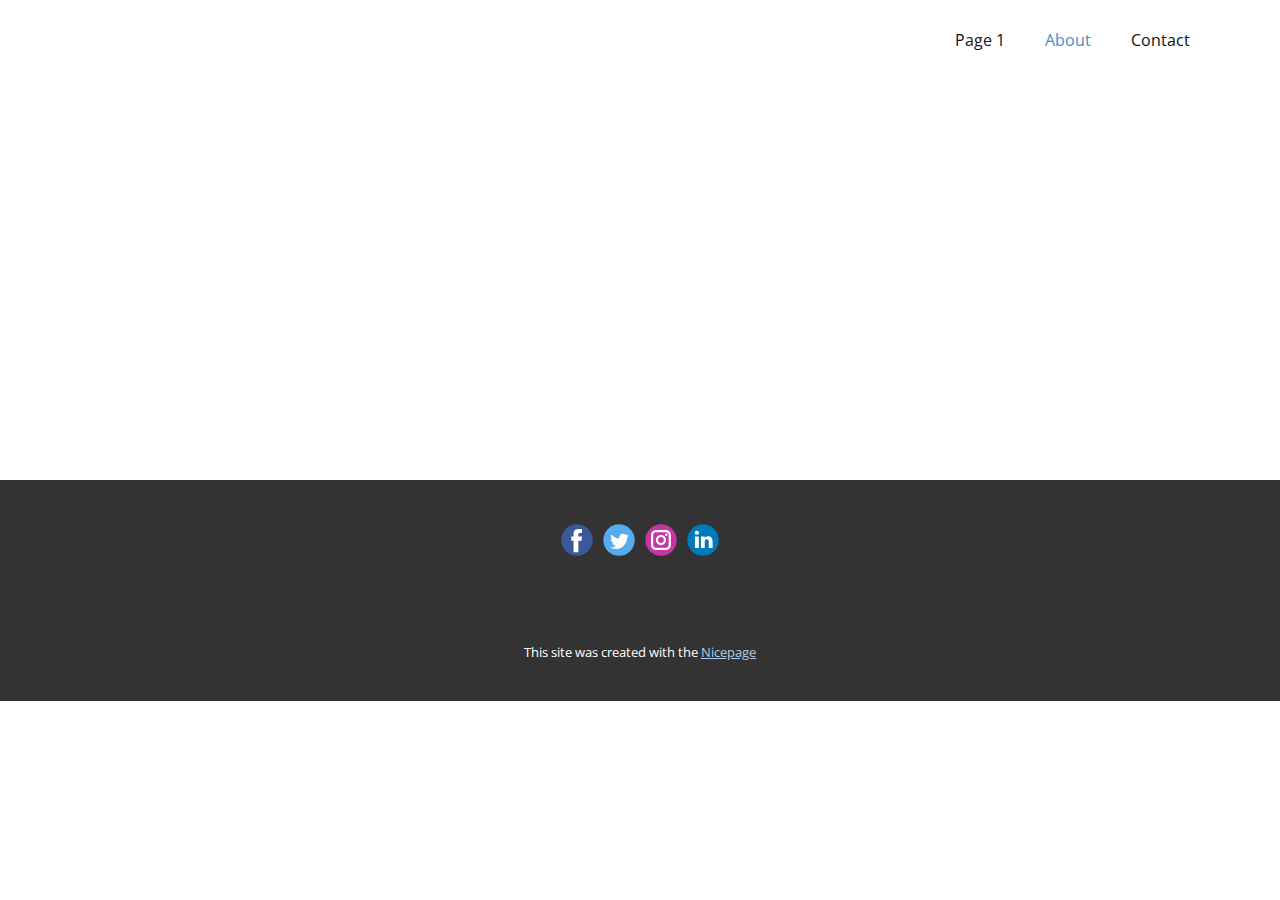
<file: About.html>
<!DOCTYPE html>
<html style="font-size: 16px;" lang="en"><head>
    <meta name="viewport" content="width=device-width, initial-scale=1.0">
    <meta charset="utf-8">
    <meta name="keywords" content="">
    <meta name="description" content="">
    <title>About</title>
    <link rel="stylesheet" href="nicepage.css" media="screen">
<link rel="stylesheet" href="About.css" media="screen">
    <script class="u-script" type="text/javascript" src="jquery.js" defer=""></script>
    <script class="u-script" type="text/javascript" src="nicepage.js" defer=""></script>
    <meta name="generator" content="Nicepage 6.19.6, nicepage.com">
    <link id="u-theme-google-font" rel="stylesheet" href="https://fonts.googleapis.com/css?family=Roboto:100,100i,300,300i,400,400i,500,500i,700,700i,900,900i|Open+Sans:300,300i,400,400i,500,500i,600,600i,700,700i,800,800i">
    
    
    
    <script type="application/ld+json">{
		"@context": "http://schema.org",
		"@type": "Organization",
		"name": "",
		"sameAs": []
}</script>
    <meta name="theme-color" content="#478ac9">
    <meta property="og:title" content="About">
    <meta property="og:type" content="website">
  <meta data-intl-tel-input-cdn-path="intlTelInput/"></head>
  <body data-path-to-root="./" data-include-products="false" class="u-body u-xl-mode" data-lang="en"><header class="u-clearfix u-header u-header" id="sec-9f53"><div class="u-clearfix u-sheet u-sheet-1">
        <nav class="u-menu u-menu-dropdown u-offcanvas u-menu-1">
          <div class="menu-collapse" style="font-size: 1rem; letter-spacing: 0px;">
            <a class="u-button-style u-custom-left-right-menu-spacing u-custom-padding-bottom u-custom-top-bottom-menu-spacing u-nav-link u-text-active-palette-1-base u-text-hover-palette-2-base" href="#">
              <svg class="u-svg-link" viewBox="0 0 24 24"><use xlink:href="#menu-hamburger"></use></svg>
              <svg class="u-svg-content" version="1.1" id="menu-hamburger" viewBox="0 0 16 16" x="0px" y="0px" xmlns:xlink="http://www.w3.org/1999/xlink" xmlns="http://www.w3.org/2000/svg"><g><rect y="1" width="16" height="2"></rect><rect y="7" width="16" height="2"></rect><rect y="13" width="16" height="2"></rect>
</g></svg>
            </a>
          </div>
          <div class="u-nav-container">
            <ul class="u-nav u-unstyled u-nav-1"><li class="u-nav-item"><a class="u-button-style u-nav-link u-text-active-palette-1-base u-text-hover-palette-2-base" href="./" style="padding: 10px 20px;">Page 1</a>
</li><li class="u-nav-item"><a class="u-button-style u-nav-link u-text-active-palette-1-base u-text-hover-palette-2-base" href="About.html" style="padding: 10px 20px;">About</a>
</li><li class="u-nav-item"><a class="u-button-style u-nav-link u-text-active-palette-1-base u-text-hover-palette-2-base" href="Contact.html" style="padding: 10px 20px;">Contact</a>
</li></ul>
          </div>
          <div class="u-nav-container-collapse">
            <div class="u-black u-container-style u-inner-container-layout u-opacity u-opacity-95 u-sidenav">
              <div class="u-inner-container-layout u-sidenav-overflow">
                <div class="u-menu-close"></div>
                <ul class="u-align-center u-nav u-popupmenu-items u-unstyled u-nav-2"><li class="u-nav-item"><a class="u-button-style u-nav-link" href="./">Page 1</a>
</li><li class="u-nav-item"><a class="u-button-style u-nav-link" href="About.html">About</a>
</li><li class="u-nav-item"><a class="u-button-style u-nav-link" href="Contact.html">Contact</a>
</li></ul>
              </div>
            </div>
            <div class="u-black u-menu-overlay u-opacity u-opacity-70"></div>
          </div>
        </nav>
      </div></header>
    <section class="u-clearfix u-section-1" id="sec-233e">
      <div class="u-clearfix u-sheet u-sheet-1"></div>
    </section>
    
    
    
    <footer class="u-clearfix u-footer u-grey-80" id="sec-3a5f"><div class="u-clearfix u-sheet u-sheet-1">
        <div class="u-align-left u-social-icons u-spacing-10 u-social-icons-1">
          <a class="u-social-url" title="facebook" target="_blank" href=""><span class="u-icon u-social-facebook u-social-icon u-icon-1"><svg class="u-svg-link" preserveAspectRatio="xMidYMin slice" viewBox="0 0 112 112" style=""><use xlink:href="#svg-a27c"></use></svg><svg class="u-svg-content" viewBox="0 0 112 112" x="0" y="0" id="svg-a27c"><circle fill="currentColor" cx="56.1" cy="56.1" r="55"></circle><path fill="#FFFFFF" d="M73.5,31.6h-9.1c-1.4,0-3.6,0.8-3.6,3.9v8.5h12.6L72,58.3H60.8v40.8H43.9V58.3h-8V43.9h8v-9.2
      c0-6.7,3.1-17,17-17h12.5v13.9H73.5z"></path></svg></span>
          </a>
          <a class="u-social-url" title="twitter" target="_blank" href=""><span class="u-icon u-social-icon u-social-twitter u-icon-2"><svg class="u-svg-link" preserveAspectRatio="xMidYMin slice" viewBox="0 0 112 112" style=""><use xlink:href="#svg-aba3"></use></svg><svg class="u-svg-content" viewBox="0 0 112 112" x="0" y="0" id="svg-aba3"><circle fill="currentColor" class="st0" cx="56.1" cy="56.1" r="55"></circle><path fill="#FFFFFF" d="M83.8,47.3c0,0.6,0,1.2,0,1.7c0,17.7-13.5,38.2-38.2,38.2C38,87.2,31,85,25,81.2c1,0.1,2.1,0.2,3.2,0.2
      c6.3,0,12.1-2.1,16.7-5.7c-5.9-0.1-10.8-4-12.5-9.3c0.8,0.2,1.7,0.2,2.5,0.2c1.2,0,2.4-0.2,3.5-0.5c-6.1-1.2-10.8-6.7-10.8-13.1
      c0-0.1,0-0.1,0-0.2c1.8,1,3.9,1.6,6.1,1.7c-3.6-2.4-6-6.5-6-11.2c0-2.5,0.7-4.8,1.8-6.7c6.6,8.1,16.5,13.5,27.6,14
      c-0.2-1-0.3-2-0.3-3.1c0-7.4,6-13.4,13.4-13.4c3.9,0,7.3,1.6,9.8,4.2c3.1-0.6,5.9-1.7,8.5-3.3c-1,3.1-3.1,5.8-5.9,7.4
      c2.7-0.3,5.3-1,7.7-2.1C88.7,43,86.4,45.4,83.8,47.3z"></path></svg></span>
          </a>
          <a class="u-social-url" title="instagram" target="_blank" href=""><span class="u-icon u-social-icon u-social-instagram u-icon-3"><svg class="u-svg-link" preserveAspectRatio="xMidYMin slice" viewBox="0 0 112 112" style=""><use xlink:href="#svg-3f6e"></use></svg><svg class="u-svg-content" viewBox="0 0 112 112" x="0" y="0" id="svg-3f6e"><circle fill="currentColor" cx="56.1" cy="56.1" r="55"></circle><path fill="#FFFFFF" d="M55.9,38.2c-9.9,0-17.9,8-17.9,17.9C38,66,46,74,55.9,74c9.9,0,17.9-8,17.9-17.9C73.8,46.2,65.8,38.2,55.9,38.2
      z M55.9,66.4c-5.7,0-10.3-4.6-10.3-10.3c-0.1-5.7,4.6-10.3,10.3-10.3c5.7,0,10.3,4.6,10.3,10.3C66.2,61.8,61.6,66.4,55.9,66.4z"></path><path fill="#FFFFFF" d="M74.3,33.5c-2.3,0-4.2,1.9-4.2,4.2s1.9,4.2,4.2,4.2s4.2-1.9,4.2-4.2S76.6,33.5,74.3,33.5z"></path><path fill="#FFFFFF" d="M73.1,21.3H38.6c-9.7,0-17.5,7.9-17.5,17.5v34.5c0,9.7,7.9,17.6,17.5,17.6h34.5c9.7,0,17.5-7.9,17.5-17.5V38.8
      C90.6,29.1,82.7,21.3,73.1,21.3z M83,73.3c0,5.5-4.5,9.9-9.9,9.9H38.6c-5.5,0-9.9-4.5-9.9-9.9V38.8c0-5.5,4.5-9.9,9.9-9.9h34.5
      c5.5,0,9.9,4.5,9.9,9.9V73.3z"></path></svg></span>
          </a>
          <a class="u-social-url" title="linkedin" target="_blank" href=""><span class="u-icon u-social-icon u-social-linkedin u-icon-4"><svg class="u-svg-link" preserveAspectRatio="xMidYMin slice" viewBox="0 0 112 112" style=""><use xlink:href="#svg-1296"></use></svg><svg class="u-svg-content" viewBox="0 0 112 112" x="0" y="0" id="svg-1296"><circle fill="currentColor" cx="56.1" cy="56.1" r="55"></circle><path fill="#FFFFFF" d="M41.3,83.7H27.9V43.4h13.4V83.7z M34.6,37.9L34.6,37.9c-4.6,0-7.5-3.1-7.5-7c0-4,3-7,7.6-7s7.4,3,7.5,7
      C42.2,34.8,39.2,37.9,34.6,37.9z M89.6,83.7H76.2V62.2c0-5.4-1.9-9.1-6.8-9.1c-3.7,0-5.9,2.5-6.9,4.9c-0.4,0.9-0.4,2.1-0.4,3.3v22.5
      H48.7c0,0,0.2-36.5,0-40.3h13.4v5.7c1.8-2.7,5-6.7,12.1-6.7c8.8,0,15.4,5.8,15.4,18.1V83.7z"></path></svg></span>
          </a>
        </div>
      </div></footer>
    <section class="u-backlink u-clearfix u-grey-80">
      <p class="u-text">
        <span>This site was created with the </span>
        <a class="u-link" href="https://nicepage.com/" target="_blank" rel="nofollow">
          <span>Nicepage</span>
        </a>
      </p>
    </section>
  
</body></html>
</file>
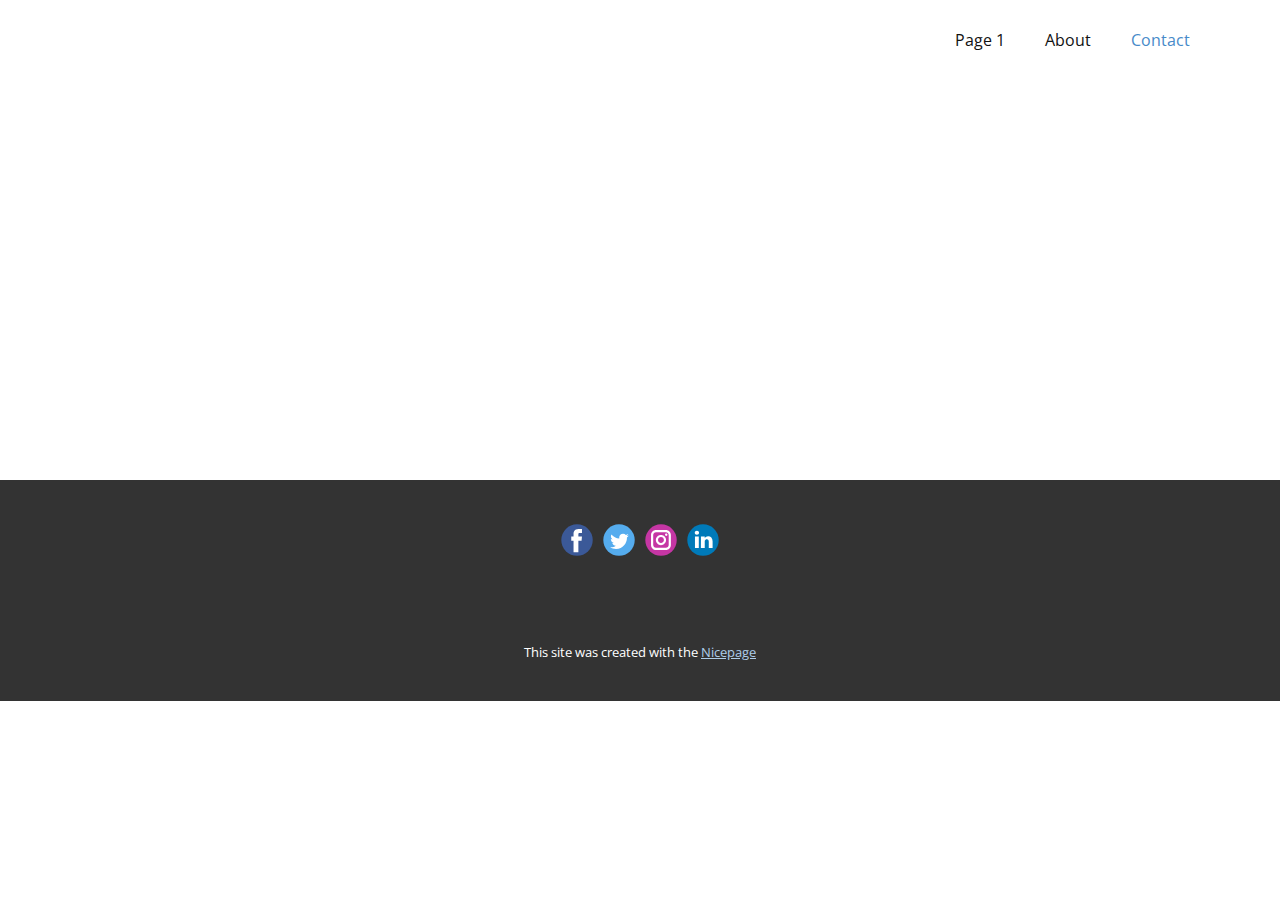
<file: Contact.html>
<!DOCTYPE html>
<html style="font-size: 16px;" lang="en"><head>
    <meta name="viewport" content="width=device-width, initial-scale=1.0">
    <meta charset="utf-8">
    <meta name="keywords" content="">
    <meta name="description" content="">
    <title>Contact</title>
    <link rel="stylesheet" href="nicepage.css" media="screen">
<link rel="stylesheet" href="Contact.css" media="screen">
    <script class="u-script" type="text/javascript" src="jquery.js" defer=""></script>
    <script class="u-script" type="text/javascript" src="nicepage.js" defer=""></script>
    <meta name="generator" content="Nicepage 6.19.6, nicepage.com">
    <link id="u-theme-google-font" rel="stylesheet" href="https://fonts.googleapis.com/css?family=Roboto:100,100i,300,300i,400,400i,500,500i,700,700i,900,900i|Open+Sans:300,300i,400,400i,500,500i,600,600i,700,700i,800,800i">
    
    
    
    <script type="application/ld+json">{
		"@context": "http://schema.org",
		"@type": "Organization",
		"name": "",
		"sameAs": []
}</script>
    <meta name="theme-color" content="#478ac9">
    <meta property="og:title" content="Contact">
    <meta property="og:type" content="website">
  <meta data-intl-tel-input-cdn-path="intlTelInput/"></head>
  <body data-path-to-root="./" data-include-products="false" class="u-body u-xl-mode" data-lang="en"><header class="u-clearfix u-header u-header" id="sec-9f53"><div class="u-clearfix u-sheet u-sheet-1">
        <nav class="u-menu u-menu-dropdown u-offcanvas u-menu-1">
          <div class="menu-collapse" style="font-size: 1rem; letter-spacing: 0px;">
            <a class="u-button-style u-custom-left-right-menu-spacing u-custom-padding-bottom u-custom-top-bottom-menu-spacing u-nav-link u-text-active-palette-1-base u-text-hover-palette-2-base" href="#">
              <svg class="u-svg-link" viewBox="0 0 24 24"><use xlink:href="#menu-hamburger"></use></svg>
              <svg class="u-svg-content" version="1.1" id="menu-hamburger" viewBox="0 0 16 16" x="0px" y="0px" xmlns:xlink="http://www.w3.org/1999/xlink" xmlns="http://www.w3.org/2000/svg"><g><rect y="1" width="16" height="2"></rect><rect y="7" width="16" height="2"></rect><rect y="13" width="16" height="2"></rect>
</g></svg>
            </a>
          </div>
          <div class="u-nav-container">
            <ul class="u-nav u-unstyled u-nav-1"><li class="u-nav-item"><a class="u-button-style u-nav-link u-text-active-palette-1-base u-text-hover-palette-2-base" href="./" style="padding: 10px 20px;">Page 1</a>
</li><li class="u-nav-item"><a class="u-button-style u-nav-link u-text-active-palette-1-base u-text-hover-palette-2-base" href="About.html" style="padding: 10px 20px;">About</a>
</li><li class="u-nav-item"><a class="u-button-style u-nav-link u-text-active-palette-1-base u-text-hover-palette-2-base" href="Contact.html" style="padding: 10px 20px;">Contact</a>
</li></ul>
          </div>
          <div class="u-nav-container-collapse">
            <div class="u-black u-container-style u-inner-container-layout u-opacity u-opacity-95 u-sidenav">
              <div class="u-inner-container-layout u-sidenav-overflow">
                <div class="u-menu-close"></div>
                <ul class="u-align-center u-nav u-popupmenu-items u-unstyled u-nav-2"><li class="u-nav-item"><a class="u-button-style u-nav-link" href="./">Page 1</a>
</li><li class="u-nav-item"><a class="u-button-style u-nav-link" href="About.html">About</a>
</li><li class="u-nav-item"><a class="u-button-style u-nav-link" href="Contact.html">Contact</a>
</li></ul>
              </div>
            </div>
            <div class="u-black u-menu-overlay u-opacity u-opacity-70"></div>
          </div>
        </nav>
      </div></header>
    <section class="u-clearfix u-section-1" id="sec-f2d1">
      <div class="u-clearfix u-sheet u-sheet-1"></div>
    </section>
    
    
    
    <footer class="u-clearfix u-footer u-grey-80" id="sec-3a5f"><div class="u-clearfix u-sheet u-sheet-1">
        <div class="u-align-left u-social-icons u-spacing-10 u-social-icons-1">
          <a class="u-social-url" title="facebook" target="_blank" href=""><span class="u-icon u-social-facebook u-social-icon u-icon-1"><svg class="u-svg-link" preserveAspectRatio="xMidYMin slice" viewBox="0 0 112 112" style=""><use xlink:href="#svg-a27c"></use></svg><svg class="u-svg-content" viewBox="0 0 112 112" x="0" y="0" id="svg-a27c"><circle fill="currentColor" cx="56.1" cy="56.1" r="55"></circle><path fill="#FFFFFF" d="M73.5,31.6h-9.1c-1.4,0-3.6,0.8-3.6,3.9v8.5h12.6L72,58.3H60.8v40.8H43.9V58.3h-8V43.9h8v-9.2
      c0-6.7,3.1-17,17-17h12.5v13.9H73.5z"></path></svg></span>
          </a>
          <a class="u-social-url" title="twitter" target="_blank" href=""><span class="u-icon u-social-icon u-social-twitter u-icon-2"><svg class="u-svg-link" preserveAspectRatio="xMidYMin slice" viewBox="0 0 112 112" style=""><use xlink:href="#svg-aba3"></use></svg><svg class="u-svg-content" viewBox="0 0 112 112" x="0" y="0" id="svg-aba3"><circle fill="currentColor" class="st0" cx="56.1" cy="56.1" r="55"></circle><path fill="#FFFFFF" d="M83.8,47.3c0,0.6,0,1.2,0,1.7c0,17.7-13.5,38.2-38.2,38.2C38,87.2,31,85,25,81.2c1,0.1,2.1,0.2,3.2,0.2
      c6.3,0,12.1-2.1,16.7-5.7c-5.9-0.1-10.8-4-12.5-9.3c0.8,0.2,1.7,0.2,2.5,0.2c1.2,0,2.4-0.2,3.5-0.5c-6.1-1.2-10.8-6.7-10.8-13.1
      c0-0.1,0-0.1,0-0.2c1.8,1,3.9,1.6,6.1,1.7c-3.6-2.4-6-6.5-6-11.2c0-2.5,0.7-4.8,1.8-6.7c6.6,8.1,16.5,13.5,27.6,14
      c-0.2-1-0.3-2-0.3-3.1c0-7.4,6-13.4,13.4-13.4c3.9,0,7.3,1.6,9.8,4.2c3.1-0.6,5.9-1.7,8.5-3.3c-1,3.1-3.1,5.8-5.9,7.4
      c2.7-0.3,5.3-1,7.7-2.1C88.7,43,86.4,45.4,83.8,47.3z"></path></svg></span>
          </a>
          <a class="u-social-url" title="instagram" target="_blank" href=""><span class="u-icon u-social-icon u-social-instagram u-icon-3"><svg class="u-svg-link" preserveAspectRatio="xMidYMin slice" viewBox="0 0 112 112" style=""><use xlink:href="#svg-3f6e"></use></svg><svg class="u-svg-content" viewBox="0 0 112 112" x="0" y="0" id="svg-3f6e"><circle fill="currentColor" cx="56.1" cy="56.1" r="55"></circle><path fill="#FFFFFF" d="M55.9,38.2c-9.9,0-17.9,8-17.9,17.9C38,66,46,74,55.9,74c9.9,0,17.9-8,17.9-17.9C73.8,46.2,65.8,38.2,55.9,38.2
      z M55.9,66.4c-5.7,0-10.3-4.6-10.3-10.3c-0.1-5.7,4.6-10.3,10.3-10.3c5.7,0,10.3,4.6,10.3,10.3C66.2,61.8,61.6,66.4,55.9,66.4z"></path><path fill="#FFFFFF" d="M74.3,33.5c-2.3,0-4.2,1.9-4.2,4.2s1.9,4.2,4.2,4.2s4.2-1.9,4.2-4.2S76.6,33.5,74.3,33.5z"></path><path fill="#FFFFFF" d="M73.1,21.3H38.6c-9.7,0-17.5,7.9-17.5,17.5v34.5c0,9.7,7.9,17.6,17.5,17.6h34.5c9.7,0,17.5-7.9,17.5-17.5V38.8
      C90.6,29.1,82.7,21.3,73.1,21.3z M83,73.3c0,5.5-4.5,9.9-9.9,9.9H38.6c-5.5,0-9.9-4.5-9.9-9.9V38.8c0-5.5,4.5-9.9,9.9-9.9h34.5
      c5.5,0,9.9,4.5,9.9,9.9V73.3z"></path></svg></span>
          </a>
          <a class="u-social-url" title="linkedin" target="_blank" href=""><span class="u-icon u-social-icon u-social-linkedin u-icon-4"><svg class="u-svg-link" preserveAspectRatio="xMidYMin slice" viewBox="0 0 112 112" style=""><use xlink:href="#svg-1296"></use></svg><svg class="u-svg-content" viewBox="0 0 112 112" x="0" y="0" id="svg-1296"><circle fill="currentColor" cx="56.1" cy="56.1" r="55"></circle><path fill="#FFFFFF" d="M41.3,83.7H27.9V43.4h13.4V83.7z M34.6,37.9L34.6,37.9c-4.6,0-7.5-3.1-7.5-7c0-4,3-7,7.6-7s7.4,3,7.5,7
      C42.2,34.8,39.2,37.9,34.6,37.9z M89.6,83.7H76.2V62.2c0-5.4-1.9-9.1-6.8-9.1c-3.7,0-5.9,2.5-6.9,4.9c-0.4,0.9-0.4,2.1-0.4,3.3v22.5
      H48.7c0,0,0.2-36.5,0-40.3h13.4v5.7c1.8-2.7,5-6.7,12.1-6.7c8.8,0,15.4,5.8,15.4,18.1V83.7z"></path></svg></span>
          </a>
        </div>
      </div></footer>
    <section class="u-backlink u-clearfix u-grey-80">
      <p class="u-text">
        <span>This site was created with the </span>
        <a class="u-link" href="https://nicepage.com/" target="_blank" rel="nofollow">
          <span>Nicepage</span>
        </a>
      </p>
    </section>
  
</body></html>
</file>
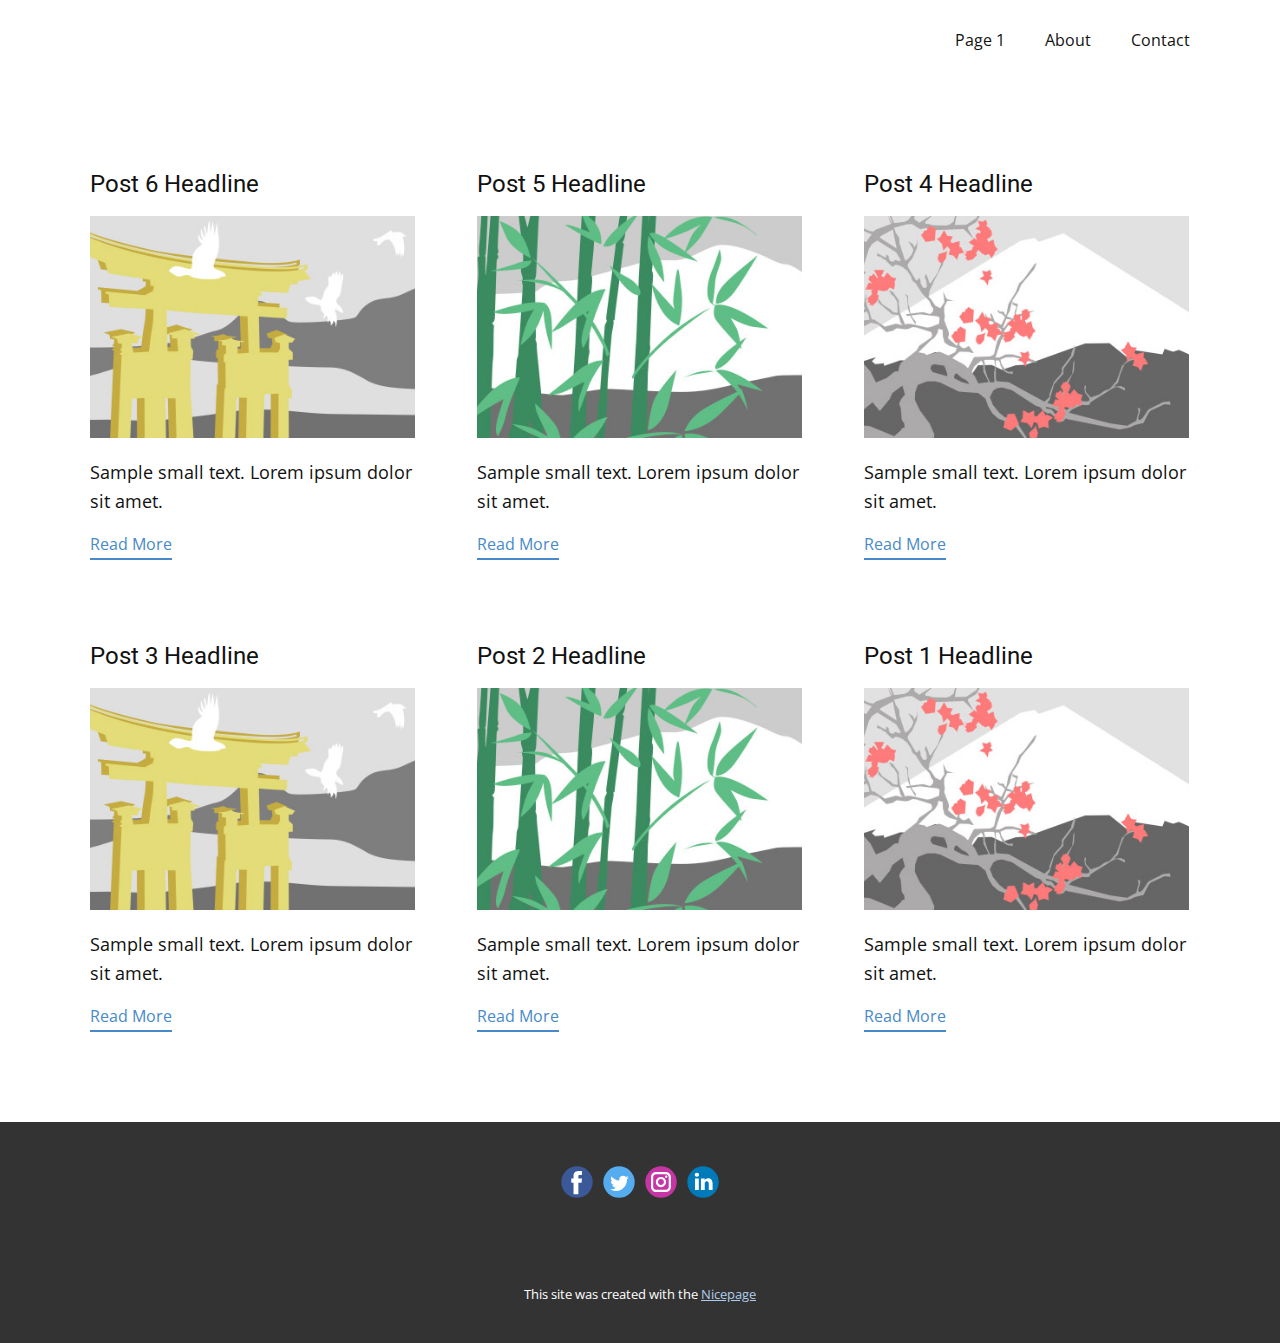
<file: blog/blog.html>
<!DOCTYPE html>
<html style="font-size: 16px;" lang="en"><head>
    <meta name="viewport" content="width=device-width, initial-scale=1.0">
    <meta charset="utf-8">
    <meta name="keywords" content="">
    <meta name="description" content="">
    <title>Blog</title>
    <link rel="stylesheet" href="../nicepage.css" media="screen">
<link rel="stylesheet" href="../Blog-Template.css" media="screen">
    <script class="u-script" type="text/javascript" src="../jquery.js" defer=""></script>
    <script class="u-script" type="text/javascript" src="../nicepage.js" defer=""></script>
    <meta name="generator" content="Nicepage 6.19.6, nicepage.com">
    <link id="u-theme-google-font" rel="stylesheet" href="https://fonts.googleapis.com/css?family=Roboto:100,100i,300,300i,400,400i,500,500i,700,700i,900,900i|Open+Sans:300,300i,400,400i,500,500i,600,600i,700,700i,800,800i">
    
    
    
    <script type="application/ld+json">{
		"@context": "http://schema.org",
		"@type": "Organization",
		"name": "",
		"sameAs": []
}</script>
    <meta name="theme-color" content="#478ac9">
  <meta data-intl-tel-input-cdn-path="intlTelInput/"></head>
  <body data-path-to-root="./" data-include-products="false" class="u-body u-xl-mode" data-lang="en"><header class="u-clearfix u-header u-header" id="sec-9f53"><div class="u-clearfix u-sheet u-sheet-1">
        <nav class="u-menu u-menu-dropdown u-offcanvas u-menu-1">
          <div class="menu-collapse" style="font-size: 1rem; letter-spacing: 0px;">
            <a class="u-button-style u-custom-left-right-menu-spacing u-custom-padding-bottom u-custom-top-bottom-menu-spacing u-nav-link u-text-active-palette-1-base u-text-hover-palette-2-base" href="#">
              <svg class="u-svg-link" viewBox="0 0 24 24"><use xlink:href="#menu-hamburger"></use></svg>
              <svg class="u-svg-content" version="1.1" id="menu-hamburger" viewBox="0 0 16 16" x="0px" y="0px" xmlns:xlink="http://www.w3.org/1999/xlink" xmlns="http://www.w3.org/2000/svg"><g><rect y="1" width="16" height="2"></rect><rect y="7" width="16" height="2"></rect><rect y="13" width="16" height="2"></rect>
</g></svg>
            </a>
          </div>
          <div class="u-nav-container">
            <ul class="u-nav u-unstyled u-nav-1"><li class="u-nav-item"><a class="u-button-style u-nav-link u-text-active-palette-1-base u-text-hover-palette-2-base" href="../" style="padding: 10px 20px;">Page 1</a>
</li><li class="u-nav-item"><a class="u-button-style u-nav-link u-text-active-palette-1-base u-text-hover-palette-2-base" href="../About.html" style="padding: 10px 20px;">About</a>
</li><li class="u-nav-item"><a class="u-button-style u-nav-link u-text-active-palette-1-base u-text-hover-palette-2-base" href="../Contact.html" style="padding: 10px 20px;">Contact</a>
</li></ul>
          </div>
          <div class="u-nav-container-collapse">
            <div class="u-black u-container-style u-inner-container-layout u-opacity u-opacity-95 u-sidenav">
              <div class="u-inner-container-layout u-sidenav-overflow">
                <div class="u-menu-close"></div>
                <ul class="u-align-center u-nav u-popupmenu-items u-unstyled u-nav-2"><li class="u-nav-item"><a class="u-button-style u-nav-link" href="../">Page 1</a>
</li><li class="u-nav-item"><a class="u-button-style u-nav-link" href="../About.html">About</a>
</li><li class="u-nav-item"><a class="u-button-style u-nav-link" href="../Contact.html">Contact</a>
</li></ul>
              </div>
            </div>
            <div class="u-black u-menu-overlay u-opacity u-opacity-70"></div>
          </div>
        </nav>
      </div></header>
    <section class="u-clearfix u-section-1" id="sec-a6e5">
      <div class="u-clearfix u-sheet u-valign-middle u-sheet-1"><!--blog--><!--blog_options_json--><!--{"type":"Recent","source":"","tags":"","count":""}--><!--/blog_options_json-->
        <div class="u-blog u-expanded-width u-repeater u-repeater-1"><!--blog_post-->
          <div class="u-blog-post u-container-style u-repeater-item u-white u-repeater-item-1">
            <div class="u-container-layout u-similar-container u-valign-top u-container-layout-1"><!--blog_post_header-->
              <h4 class="u-blog-control u-text u-text-1">
                <a class="u-post-header-link" href="../blog/post-5.html">Post 6 Headline</a>
              </h4><!--/blog_post_header--><!--blog_post_image-->
              <a class="u-post-header-link" href="../blog/post-5.html"><img alt="" class="u-blog-control u-expanded-width u-image u-image-default u-image-1" src="../images/8ad73f3c.jpeg"></a><!--/blog_post_image--><!--blog_post_content-->
              <div class="u-blog-control u-post-content u-text u-text-2 fr-view">Sample small text. Lorem ipsum dolor sit amet.</div><!--/blog_post_content--><!--blog_post_readmore-->
              <a href="../blog/post-5.html" class="u-blog-control u-border-2 u-border-palette-1-base u-btn u-btn-rectangle u-button-style u-none u-btn-1"><!--blog_post_readmore_content--><!--options_json--><!--{"content":"","defaultValue":"Read More"}--><!--/options_json-->Read More<!--/blog_post_readmore_content--></a><!--/blog_post_readmore-->
            </div>
          </div><div class="u-blog-post u-container-style u-repeater-item u-video-cover u-white">
            <div class="u-container-layout u-similar-container u-valign-top u-container-layout-2"><!--blog_post_header-->
              <h4 class="u-blog-control u-text u-text-3">
                <a class="u-post-header-link" href="../blog/post-4.html">Post 5 Headline</a>
              </h4><!--/blog_post_header--><!--blog_post_image-->
              <a class="u-post-header-link" href="../blog/post-4.html"><img alt="" class="u-blog-control u-expanded-width u-image u-image-default u-image-2" src="../images/68f64b9d.jpeg"></a><!--/blog_post_image--><!--blog_post_content-->
              <div class="u-blog-control u-post-content u-text u-text-4 fr-view">Sample small text. Lorem ipsum dolor sit amet.</div><!--/blog_post_content--><!--blog_post_readmore-->
              <a href="../blog/post-4.html" class="u-blog-control u-border-2 u-border-palette-1-base u-btn u-btn-rectangle u-button-style u-none u-btn-2"><!--blog_post_readmore_content--><!--options_json--><!--{"content":"","defaultValue":"Read More"}--><!--/options_json-->Read More<!--/blog_post_readmore_content--></a><!--/blog_post_readmore-->
            </div>
          </div><div class="u-blog-post u-container-style u-repeater-item u-video-cover u-white">
            <div class="u-container-layout u-similar-container u-valign-top u-container-layout-3"><!--blog_post_header-->
              <h4 class="u-blog-control u-text u-text-5">
                <a class="u-post-header-link" href="../blog/post-3.html">Post 4 Headline</a>
              </h4><!--/blog_post_header--><!--blog_post_image-->
              <a class="u-post-header-link" href="../blog/post-3.html"><img alt="" class="u-blog-control u-expanded-width u-image u-image-default u-image-3" src="../images/0fd3416c.jpeg"></a><!--/blog_post_image--><!--blog_post_content-->
              <div class="u-blog-control u-post-content u-text u-text-6 fr-view">Sample small text. Lorem ipsum dolor sit amet.</div><!--/blog_post_content--><!--blog_post_readmore-->
              <a href="../blog/post-3.html" class="u-blog-control u-border-2 u-border-palette-1-base u-btn u-btn-rectangle u-button-style u-none u-btn-3"><!--blog_post_readmore_content--><!--options_json--><!--{"content":"","defaultValue":"Read More"}--><!--/options_json-->Read More<!--/blog_post_readmore_content--></a><!--/blog_post_readmore-->
            </div>
          </div><div class="u-blog-post u-container-style u-repeater-item u-white u-repeater-item-1">
            <div class="u-container-layout u-similar-container u-valign-top u-container-layout-1"><!--blog_post_header-->
              <h4 class="u-blog-control u-text u-text-1">
                <a class="u-post-header-link" href="../blog/post-2.html">Post 3 Headline</a>
              </h4><!--/blog_post_header--><!--blog_post_image-->
              <a class="u-post-header-link" href="../blog/post-2.html"><img alt="" class="u-blog-control u-expanded-width u-image u-image-default u-image-1" src="../images/8ad73f3c.jpeg"></a><!--/blog_post_image--><!--blog_post_content-->
              <div class="u-blog-control u-post-content u-text u-text-2 fr-view">Sample small text. Lorem ipsum dolor sit amet.</div><!--/blog_post_content--><!--blog_post_readmore-->
              <a href="../blog/post-2.html" class="u-blog-control u-border-2 u-border-palette-1-base u-btn u-btn-rectangle u-button-style u-none u-btn-1"><!--blog_post_readmore_content--><!--options_json--><!--{"content":"","defaultValue":"Read More"}--><!--/options_json-->Read More<!--/blog_post_readmore_content--></a><!--/blog_post_readmore-->
            </div>
          </div><div class="u-blog-post u-container-style u-repeater-item u-video-cover u-white">
            <div class="u-container-layout u-similar-container u-valign-top u-container-layout-2"><!--blog_post_header-->
              <h4 class="u-blog-control u-text u-text-3">
                <a class="u-post-header-link" href="../blog/post-1.html">Post 2 Headline</a>
              </h4><!--/blog_post_header--><!--blog_post_image-->
              <a class="u-post-header-link" href="../blog/post-1.html"><img alt="" class="u-blog-control u-expanded-width u-image u-image-default u-image-2" src="../images/68f64b9d.jpeg"></a><!--/blog_post_image--><!--blog_post_content-->
              <div class="u-blog-control u-post-content u-text u-text-4 fr-view">Sample small text. Lorem ipsum dolor sit amet.</div><!--/blog_post_content--><!--blog_post_readmore-->
              <a href="../blog/post-1.html" class="u-blog-control u-border-2 u-border-palette-1-base u-btn u-btn-rectangle u-button-style u-none u-btn-2"><!--blog_post_readmore_content--><!--options_json--><!--{"content":"","defaultValue":"Read More"}--><!--/options_json-->Read More<!--/blog_post_readmore_content--></a><!--/blog_post_readmore-->
            </div>
          </div><div class="u-blog-post u-container-style u-repeater-item u-video-cover u-white">
            <div class="u-container-layout u-similar-container u-valign-top u-container-layout-3"><!--blog_post_header-->
              <h4 class="u-blog-control u-text u-text-5">
                <a class="u-post-header-link" href="../blog/post.html">Post 1 Headline</a>
              </h4><!--/blog_post_header--><!--blog_post_image-->
              <a class="u-post-header-link" href="../blog/post.html"><img alt="" class="u-blog-control u-expanded-width u-image u-image-default u-image-3" src="../images/0fd3416c.jpeg"></a><!--/blog_post_image--><!--blog_post_content-->
              <div class="u-blog-control u-post-content u-text u-text-6 fr-view">Sample small text. Lorem ipsum dolor sit amet.</div><!--/blog_post_content--><!--blog_post_readmore-->
              <a href="../blog/post.html" class="u-blog-control u-border-2 u-border-palette-1-base u-btn u-btn-rectangle u-button-style u-none u-btn-3"><!--blog_post_readmore_content--><!--options_json--><!--{"content":"","defaultValue":"Read More"}--><!--/options_json-->Read More<!--/blog_post_readmore_content--></a><!--/blog_post_readmore-->
            </div>
          </div><!--/blog_post--><!--blog_post-->
          <!--/blog_post--><!--blog_post-->
          <!--/blog_post-->
        </div><!--/blog-->
      </div>
    </section>
    
    
    
    <footer class="u-clearfix u-footer u-grey-80" id="sec-3a5f"><div class="u-clearfix u-sheet u-sheet-1">
        <div class="u-align-left u-social-icons u-spacing-10 u-social-icons-1">
          <a class="u-social-url" title="facebook" target="_blank" href=""><span class="u-icon u-social-facebook u-social-icon u-icon-1"><svg class="u-svg-link" preserveAspectRatio="xMidYMin slice" viewBox="0 0 112 112" style=""><use xlink:href="#svg-a27c"></use></svg><svg class="u-svg-content" viewBox="0 0 112 112" x="0" y="0" id="svg-a27c"><circle fill="currentColor" cx="56.1" cy="56.1" r="55"></circle><path fill="#FFFFFF" d="M73.5,31.6h-9.1c-1.4,0-3.6,0.8-3.6,3.9v8.5h12.6L72,58.3H60.8v40.8H43.9V58.3h-8V43.9h8v-9.2
      c0-6.7,3.1-17,17-17h12.5v13.9H73.5z"></path></svg></span>
          </a>
          <a class="u-social-url" title="twitter" target="_blank" href=""><span class="u-icon u-social-icon u-social-twitter u-icon-2"><svg class="u-svg-link" preserveAspectRatio="xMidYMin slice" viewBox="0 0 112 112" style=""><use xlink:href="#svg-aba3"></use></svg><svg class="u-svg-content" viewBox="0 0 112 112" x="0" y="0" id="svg-aba3"><circle fill="currentColor" class="st0" cx="56.1" cy="56.1" r="55"></circle><path fill="#FFFFFF" d="M83.8,47.3c0,0.6,0,1.2,0,1.7c0,17.7-13.5,38.2-38.2,38.2C38,87.2,31,85,25,81.2c1,0.1,2.1,0.2,3.2,0.2
      c6.3,0,12.1-2.1,16.7-5.7c-5.9-0.1-10.8-4-12.5-9.3c0.8,0.2,1.7,0.2,2.5,0.2c1.2,0,2.4-0.2,3.5-0.5c-6.1-1.2-10.8-6.7-10.8-13.1
      c0-0.1,0-0.1,0-0.2c1.8,1,3.9,1.6,6.1,1.7c-3.6-2.4-6-6.5-6-11.2c0-2.5,0.7-4.8,1.8-6.7c6.6,8.1,16.5,13.5,27.6,14
      c-0.2-1-0.3-2-0.3-3.1c0-7.4,6-13.4,13.4-13.4c3.9,0,7.3,1.6,9.8,4.2c3.1-0.6,5.9-1.7,8.5-3.3c-1,3.1-3.1,5.8-5.9,7.4
      c2.7-0.3,5.3-1,7.7-2.1C88.7,43,86.4,45.4,83.8,47.3z"></path></svg></span>
          </a>
          <a class="u-social-url" title="instagram" target="_blank" href=""><span class="u-icon u-social-icon u-social-instagram u-icon-3"><svg class="u-svg-link" preserveAspectRatio="xMidYMin slice" viewBox="0 0 112 112" style=""><use xlink:href="#svg-3f6e"></use></svg><svg class="u-svg-content" viewBox="0 0 112 112" x="0" y="0" id="svg-3f6e"><circle fill="currentColor" cx="56.1" cy="56.1" r="55"></circle><path fill="#FFFFFF" d="M55.9,38.2c-9.9,0-17.9,8-17.9,17.9C38,66,46,74,55.9,74c9.9,0,17.9-8,17.9-17.9C73.8,46.2,65.8,38.2,55.9,38.2
      z M55.9,66.4c-5.7,0-10.3-4.6-10.3-10.3c-0.1-5.7,4.6-10.3,10.3-10.3c5.7,0,10.3,4.6,10.3,10.3C66.2,61.8,61.6,66.4,55.9,66.4z"></path><path fill="#FFFFFF" d="M74.3,33.5c-2.3,0-4.2,1.9-4.2,4.2s1.9,4.2,4.2,4.2s4.2-1.9,4.2-4.2S76.6,33.5,74.3,33.5z"></path><path fill="#FFFFFF" d="M73.1,21.3H38.6c-9.7,0-17.5,7.9-17.5,17.5v34.5c0,9.7,7.9,17.6,17.5,17.6h34.5c9.7,0,17.5-7.9,17.5-17.5V38.8
      C90.6,29.1,82.7,21.3,73.1,21.3z M83,73.3c0,5.5-4.5,9.9-9.9,9.9H38.6c-5.5,0-9.9-4.5-9.9-9.9V38.8c0-5.5,4.5-9.9,9.9-9.9h34.5
      c5.5,0,9.9,4.5,9.9,9.9V73.3z"></path></svg></span>
          </a>
          <a class="u-social-url" title="linkedin" target="_blank" href=""><span class="u-icon u-social-icon u-social-linkedin u-icon-4"><svg class="u-svg-link" preserveAspectRatio="xMidYMin slice" viewBox="0 0 112 112" style=""><use xlink:href="#svg-1296"></use></svg><svg class="u-svg-content" viewBox="0 0 112 112" x="0" y="0" id="svg-1296"><circle fill="currentColor" cx="56.1" cy="56.1" r="55"></circle><path fill="#FFFFFF" d="M41.3,83.7H27.9V43.4h13.4V83.7z M34.6,37.9L34.6,37.9c-4.6,0-7.5-3.1-7.5-7c0-4,3-7,7.6-7s7.4,3,7.5,7
      C42.2,34.8,39.2,37.9,34.6,37.9z M89.6,83.7H76.2V62.2c0-5.4-1.9-9.1-6.8-9.1c-3.7,0-5.9,2.5-6.9,4.9c-0.4,0.9-0.4,2.1-0.4,3.3v22.5
      H48.7c0,0,0.2-36.5,0-40.3h13.4v5.7c1.8-2.7,5-6.7,12.1-6.7c8.8,0,15.4,5.8,15.4,18.1V83.7z"></path></svg></span>
          </a>
        </div>
      </div></footer>
    <section class="u-backlink u-clearfix u-grey-80">
      <p class="u-text">
        <span>This site was created with the </span>
        <a class="u-link" href="https://nicepage.com/" target="_blank" rel="nofollow">
          <span>Nicepage</span>
        </a>
      </p>
    </section>
  
</body></html>
</file>
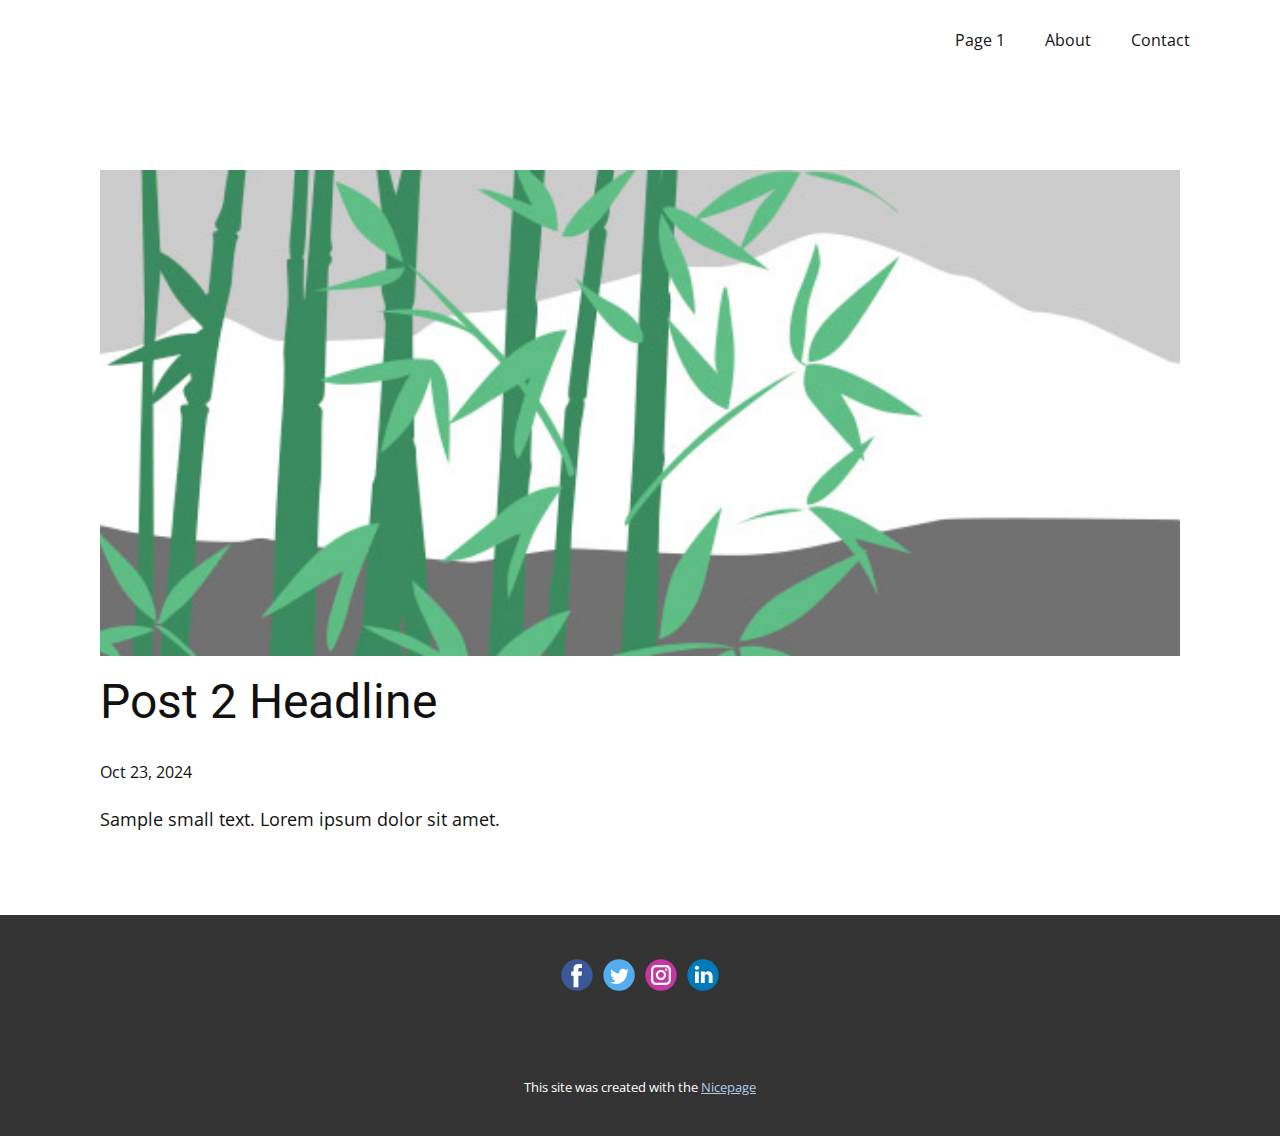
<file: blog/post-1.html>
<!DOCTYPE html>
<html style="font-size: 16px;" lang="en"><head>
    <meta name="viewport" content="width=device-width, initial-scale=1.0">
    <meta charset="utf-8">
    <meta name="keywords" content="Post 1 Headline">
    <meta name="description" content="">
    <title>Post 2 Headline</title>
    <link rel="stylesheet" href="../nicepage.css" media="screen">
<link rel="stylesheet" href="../Post-Template.css" media="screen">
    <script class="u-script" type="text/javascript" src="../jquery.js" defer=""></script>
    <script class="u-script" type="text/javascript" src="../nicepage.js" defer=""></script>
    <meta name="generator" content="Nicepage 6.19.6, nicepage.com">
    <link id="u-theme-google-font" rel="stylesheet" href="https://fonts.googleapis.com/css?family=Roboto:100,100i,300,300i,400,400i,500,500i,700,700i,900,900i|Open+Sans:300,300i,400,400i,500,500i,600,600i,700,700i,800,800i">
    
    
    
    <script type="application/ld+json">{
		"@context": "http://schema.org",
		"@type": "Organization",
		"name": "",
		"sameAs": []
}</script>
    <meta name="theme-color" content="#478ac9">
  <meta data-intl-tel-input-cdn-path="intlTelInput/"></head>
  <body data-path-to-root="./" data-include-products="false" class="u-body u-xl-mode" data-lang="en"><header class="u-clearfix u-header u-header" id="sec-9f53"><div class="u-clearfix u-sheet u-sheet-1">
        <nav class="u-menu u-menu-dropdown u-offcanvas u-menu-1">
          <div class="menu-collapse" style="font-size: 1rem; letter-spacing: 0px;">
            <a class="u-button-style u-custom-left-right-menu-spacing u-custom-padding-bottom u-custom-top-bottom-menu-spacing u-nav-link u-text-active-palette-1-base u-text-hover-palette-2-base" href="#">
              <svg class="u-svg-link" viewBox="0 0 24 24"><use xlink:href="#menu-hamburger"></use></svg>
              <svg class="u-svg-content" version="1.1" id="menu-hamburger" viewBox="0 0 16 16" x="0px" y="0px" xmlns:xlink="http://www.w3.org/1999/xlink" xmlns="http://www.w3.org/2000/svg"><g><rect y="1" width="16" height="2"></rect><rect y="7" width="16" height="2"></rect><rect y="13" width="16" height="2"></rect>
</g></svg>
            </a>
          </div>
          <div class="u-nav-container">
            <ul class="u-nav u-unstyled u-nav-1"><li class="u-nav-item"><a class="u-button-style u-nav-link u-text-active-palette-1-base u-text-hover-palette-2-base" href="../" style="padding: 10px 20px;">Page 1</a>
</li><li class="u-nav-item"><a class="u-button-style u-nav-link u-text-active-palette-1-base u-text-hover-palette-2-base" href="../About.html" style="padding: 10px 20px;">About</a>
</li><li class="u-nav-item"><a class="u-button-style u-nav-link u-text-active-palette-1-base u-text-hover-palette-2-base" href="../Contact.html" style="padding: 10px 20px;">Contact</a>
</li></ul>
          </div>
          <div class="u-nav-container-collapse">
            <div class="u-black u-container-style u-inner-container-layout u-opacity u-opacity-95 u-sidenav">
              <div class="u-inner-container-layout u-sidenav-overflow">
                <div class="u-menu-close"></div>
                <ul class="u-align-center u-nav u-popupmenu-items u-unstyled u-nav-2"><li class="u-nav-item"><a class="u-button-style u-nav-link" href="../">Page 1</a>
</li><li class="u-nav-item"><a class="u-button-style u-nav-link" href="../About.html">About</a>
</li><li class="u-nav-item"><a class="u-button-style u-nav-link" href="../Contact.html">Contact</a>
</li></ul>
              </div>
            </div>
            <div class="u-black u-menu-overlay u-opacity u-opacity-70"></div>
          </div>
        </nav>
      </div></header>
    <section class="u-align-center u-clearfix u-section-1" id="sec-1130">
      <div class="u-clearfix u-sheet u-valign-middle-md u-valign-middle-sm u-valign-middle-xs u-sheet-1"><!--post_details--><!--post_details_options_json--><!--{"source":""}--><!--/post_details_options_json--><!--blog_post-->
        <div class="u-container-style u-expanded-width u-post-details u-post-details-1">
          <div class="u-container-layout u-valign-middle u-container-layout-1"><!--blog_post_image-->
            <img alt="" class="u-blog-control u-expanded-width u-image u-image-default u-image-1" src="../images/68f64b9d.jpeg"><!--/blog_post_image--><!--blog_post_header-->
            <h2 class="u-blog-control u-text u-text-1">Post 2 Headline</h2><!--/blog_post_header--><!--blog_post_metadata-->
            <div class="u-blog-control u-metadata u-metadata-1"><!--blog_post_metadata_date-->
              <span class="u-meta-date u-meta-icon">Oct 23, 2024</span><!--/blog_post_metadata_date--><!--blog_post_metadata_category-->
              <!--/blog_post_metadata_category--><!--blog_post_metadata_comments-->
              <!--/blog_post_metadata_comments-->
            </div><!--/blog_post_metadata--><!--blog_post_content-->
            <div class="u-align-justify u-blog-control u-post-content u-text u-text-2 fr-view">
  Sample small text. Lorem ipsum dolor sit amet.
  </div><!--/blog_post_content-->
          </div>
        </div><!--/blog_post--><!--/post_details-->
      </div>
    </section>
    
    
    
    <footer class="u-clearfix u-footer u-grey-80" id="sec-3a5f"><div class="u-clearfix u-sheet u-sheet-1">
        <div class="u-align-left u-social-icons u-spacing-10 u-social-icons-1">
          <a class="u-social-url" title="facebook" target="_blank" href=""><span class="u-icon u-social-facebook u-social-icon u-icon-1"><svg class="u-svg-link" preserveAspectRatio="xMidYMin slice" viewBox="0 0 112 112" style=""><use xlink:href="#svg-a27c"></use></svg><svg class="u-svg-content" viewBox="0 0 112 112" x="0" y="0" id="svg-a27c"><circle fill="currentColor" cx="56.1" cy="56.1" r="55"></circle><path fill="#FFFFFF" d="M73.5,31.6h-9.1c-1.4,0-3.6,0.8-3.6,3.9v8.5h12.6L72,58.3H60.8v40.8H43.9V58.3h-8V43.9h8v-9.2
      c0-6.7,3.1-17,17-17h12.5v13.9H73.5z"></path></svg></span>
          </a>
          <a class="u-social-url" title="twitter" target="_blank" href=""><span class="u-icon u-social-icon u-social-twitter u-icon-2"><svg class="u-svg-link" preserveAspectRatio="xMidYMin slice" viewBox="0 0 112 112" style=""><use xlink:href="#svg-aba3"></use></svg><svg class="u-svg-content" viewBox="0 0 112 112" x="0" y="0" id="svg-aba3"><circle fill="currentColor" class="st0" cx="56.1" cy="56.1" r="55"></circle><path fill="#FFFFFF" d="M83.8,47.3c0,0.6,0,1.2,0,1.7c0,17.7-13.5,38.2-38.2,38.2C38,87.2,31,85,25,81.2c1,0.1,2.1,0.2,3.2,0.2
      c6.3,0,12.1-2.1,16.7-5.7c-5.9-0.1-10.8-4-12.5-9.3c0.8,0.2,1.7,0.2,2.5,0.2c1.2,0,2.4-0.2,3.5-0.5c-6.1-1.2-10.8-6.7-10.8-13.1
      c0-0.1,0-0.1,0-0.2c1.8,1,3.9,1.6,6.1,1.7c-3.6-2.4-6-6.5-6-11.2c0-2.5,0.7-4.8,1.8-6.7c6.6,8.1,16.5,13.5,27.6,14
      c-0.2-1-0.3-2-0.3-3.1c0-7.4,6-13.4,13.4-13.4c3.9,0,7.3,1.6,9.8,4.2c3.1-0.6,5.9-1.7,8.5-3.3c-1,3.1-3.1,5.8-5.9,7.4
      c2.7-0.3,5.3-1,7.7-2.1C88.7,43,86.4,45.4,83.8,47.3z"></path></svg></span>
          </a>
          <a class="u-social-url" title="instagram" target="_blank" href=""><span class="u-icon u-social-icon u-social-instagram u-icon-3"><svg class="u-svg-link" preserveAspectRatio="xMidYMin slice" viewBox="0 0 112 112" style=""><use xlink:href="#svg-3f6e"></use></svg><svg class="u-svg-content" viewBox="0 0 112 112" x="0" y="0" id="svg-3f6e"><circle fill="currentColor" cx="56.1" cy="56.1" r="55"></circle><path fill="#FFFFFF" d="M55.9,38.2c-9.9,0-17.9,8-17.9,17.9C38,66,46,74,55.9,74c9.9,0,17.9-8,17.9-17.9C73.8,46.2,65.8,38.2,55.9,38.2
      z M55.9,66.4c-5.7,0-10.3-4.6-10.3-10.3c-0.1-5.7,4.6-10.3,10.3-10.3c5.7,0,10.3,4.6,10.3,10.3C66.2,61.8,61.6,66.4,55.9,66.4z"></path><path fill="#FFFFFF" d="M74.3,33.5c-2.3,0-4.2,1.9-4.2,4.2s1.9,4.2,4.2,4.2s4.2-1.9,4.2-4.2S76.6,33.5,74.3,33.5z"></path><path fill="#FFFFFF" d="M73.1,21.3H38.6c-9.7,0-17.5,7.9-17.5,17.5v34.5c0,9.7,7.9,17.6,17.5,17.6h34.5c9.7,0,17.5-7.9,17.5-17.5V38.8
      C90.6,29.1,82.7,21.3,73.1,21.3z M83,73.3c0,5.5-4.5,9.9-9.9,9.9H38.6c-5.5,0-9.9-4.5-9.9-9.9V38.8c0-5.5,4.5-9.9,9.9-9.9h34.5
      c5.5,0,9.9,4.5,9.9,9.9V73.3z"></path></svg></span>
          </a>
          <a class="u-social-url" title="linkedin" target="_blank" href=""><span class="u-icon u-social-icon u-social-linkedin u-icon-4"><svg class="u-svg-link" preserveAspectRatio="xMidYMin slice" viewBox="0 0 112 112" style=""><use xlink:href="#svg-1296"></use></svg><svg class="u-svg-content" viewBox="0 0 112 112" x="0" y="0" id="svg-1296"><circle fill="currentColor" cx="56.1" cy="56.1" r="55"></circle><path fill="#FFFFFF" d="M41.3,83.7H27.9V43.4h13.4V83.7z M34.6,37.9L34.6,37.9c-4.6,0-7.5-3.1-7.5-7c0-4,3-7,7.6-7s7.4,3,7.5,7
      C42.2,34.8,39.2,37.9,34.6,37.9z M89.6,83.7H76.2V62.2c0-5.4-1.9-9.1-6.8-9.1c-3.7,0-5.9,2.5-6.9,4.9c-0.4,0.9-0.4,2.1-0.4,3.3v22.5
      H48.7c0,0,0.2-36.5,0-40.3h13.4v5.7c1.8-2.7,5-6.7,12.1-6.7c8.8,0,15.4,5.8,15.4,18.1V83.7z"></path></svg></span>
          </a>
        </div>
      </div></footer>
    <section class="u-backlink u-clearfix u-grey-80">
      <p class="u-text">
        <span>This site was created with the </span>
        <a class="u-link" href="https://nicepage.com/" target="_blank" rel="nofollow">
          <span>Nicepage</span>
        </a>
      </p>
    </section>
  
</body></html>
</file>
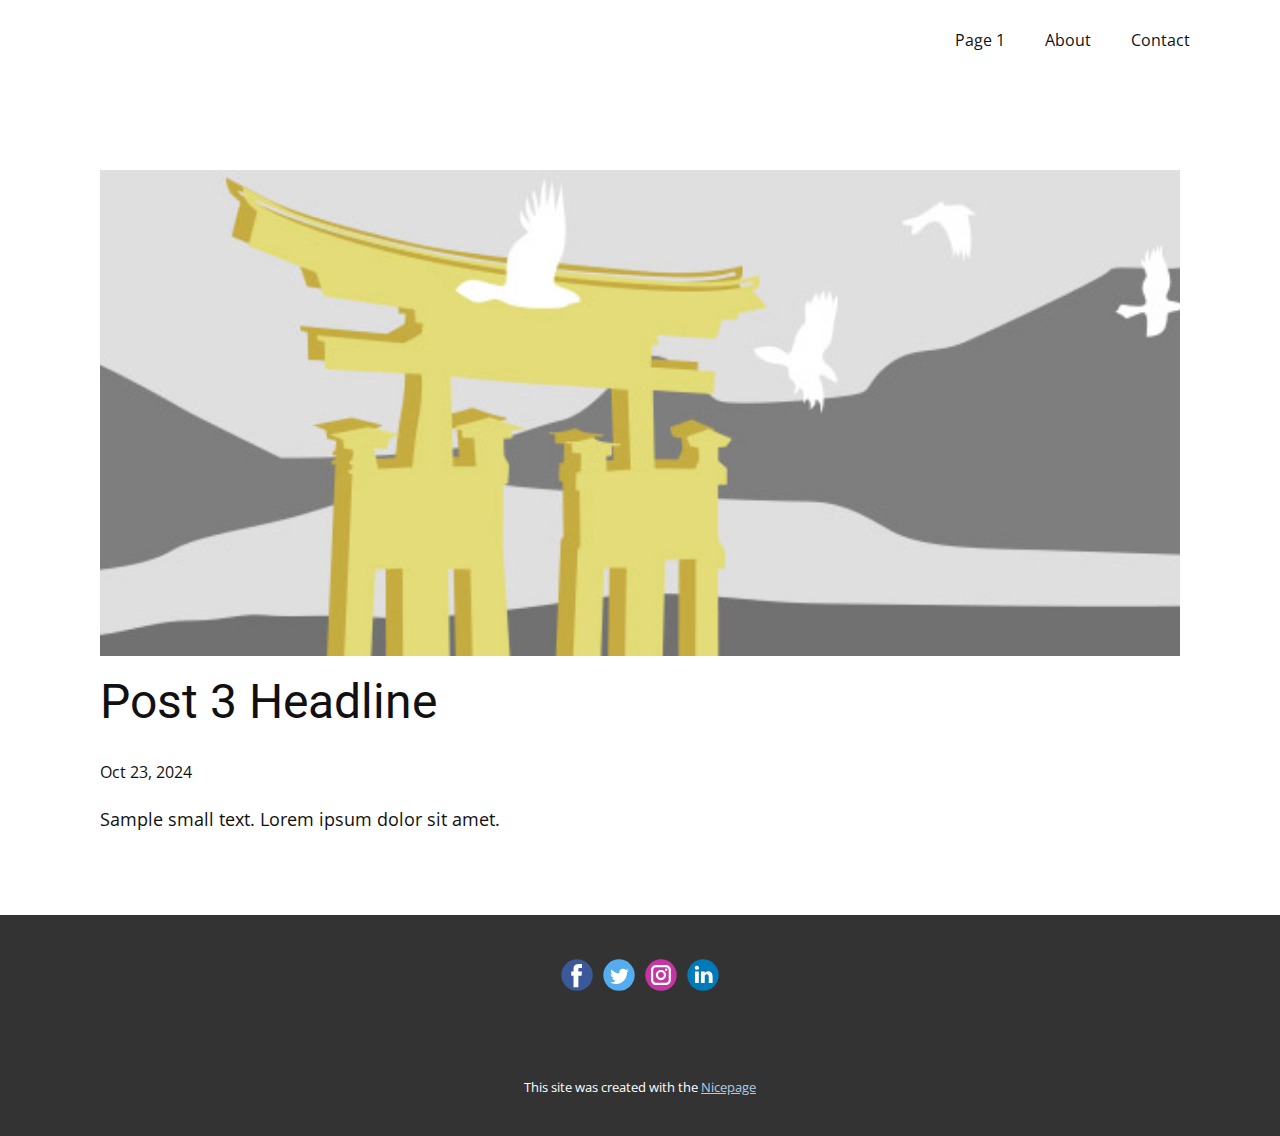
<file: blog/post-2.html>
<!DOCTYPE html>
<html style="font-size: 16px;" lang="en"><head>
    <meta name="viewport" content="width=device-width, initial-scale=1.0">
    <meta charset="utf-8">
    <meta name="keywords" content="Post 1 Headline">
    <meta name="description" content="">
    <title>Post 3 Headline</title>
    <link rel="stylesheet" href="../nicepage.css" media="screen">
<link rel="stylesheet" href="../Post-Template.css" media="screen">
    <script class="u-script" type="text/javascript" src="../jquery.js" defer=""></script>
    <script class="u-script" type="text/javascript" src="../nicepage.js" defer=""></script>
    <meta name="generator" content="Nicepage 6.19.6, nicepage.com">
    <link id="u-theme-google-font" rel="stylesheet" href="https://fonts.googleapis.com/css?family=Roboto:100,100i,300,300i,400,400i,500,500i,700,700i,900,900i|Open+Sans:300,300i,400,400i,500,500i,600,600i,700,700i,800,800i">
    
    
    
    <script type="application/ld+json">{
		"@context": "http://schema.org",
		"@type": "Organization",
		"name": "",
		"sameAs": []
}</script>
    <meta name="theme-color" content="#478ac9">
  <meta data-intl-tel-input-cdn-path="intlTelInput/"></head>
  <body data-path-to-root="./" data-include-products="false" class="u-body u-xl-mode" data-lang="en"><header class="u-clearfix u-header u-header" id="sec-9f53"><div class="u-clearfix u-sheet u-sheet-1">
        <nav class="u-menu u-menu-dropdown u-offcanvas u-menu-1">
          <div class="menu-collapse" style="font-size: 1rem; letter-spacing: 0px;">
            <a class="u-button-style u-custom-left-right-menu-spacing u-custom-padding-bottom u-custom-top-bottom-menu-spacing u-nav-link u-text-active-palette-1-base u-text-hover-palette-2-base" href="#">
              <svg class="u-svg-link" viewBox="0 0 24 24"><use xlink:href="#menu-hamburger"></use></svg>
              <svg class="u-svg-content" version="1.1" id="menu-hamburger" viewBox="0 0 16 16" x="0px" y="0px" xmlns:xlink="http://www.w3.org/1999/xlink" xmlns="http://www.w3.org/2000/svg"><g><rect y="1" width="16" height="2"></rect><rect y="7" width="16" height="2"></rect><rect y="13" width="16" height="2"></rect>
</g></svg>
            </a>
          </div>
          <div class="u-nav-container">
            <ul class="u-nav u-unstyled u-nav-1"><li class="u-nav-item"><a class="u-button-style u-nav-link u-text-active-palette-1-base u-text-hover-palette-2-base" href="../" style="padding: 10px 20px;">Page 1</a>
</li><li class="u-nav-item"><a class="u-button-style u-nav-link u-text-active-palette-1-base u-text-hover-palette-2-base" href="../About.html" style="padding: 10px 20px;">About</a>
</li><li class="u-nav-item"><a class="u-button-style u-nav-link u-text-active-palette-1-base u-text-hover-palette-2-base" href="../Contact.html" style="padding: 10px 20px;">Contact</a>
</li></ul>
          </div>
          <div class="u-nav-container-collapse">
            <div class="u-black u-container-style u-inner-container-layout u-opacity u-opacity-95 u-sidenav">
              <div class="u-inner-container-layout u-sidenav-overflow">
                <div class="u-menu-close"></div>
                <ul class="u-align-center u-nav u-popupmenu-items u-unstyled u-nav-2"><li class="u-nav-item"><a class="u-button-style u-nav-link" href="../">Page 1</a>
</li><li class="u-nav-item"><a class="u-button-style u-nav-link" href="../About.html">About</a>
</li><li class="u-nav-item"><a class="u-button-style u-nav-link" href="../Contact.html">Contact</a>
</li></ul>
              </div>
            </div>
            <div class="u-black u-menu-overlay u-opacity u-opacity-70"></div>
          </div>
        </nav>
      </div></header>
    <section class="u-align-center u-clearfix u-section-1" id="sec-1130">
      <div class="u-clearfix u-sheet u-valign-middle-md u-valign-middle-sm u-valign-middle-xs u-sheet-1"><!--post_details--><!--post_details_options_json--><!--{"source":""}--><!--/post_details_options_json--><!--blog_post-->
        <div class="u-container-style u-expanded-width u-post-details u-post-details-1">
          <div class="u-container-layout u-valign-middle u-container-layout-1"><!--blog_post_image-->
            <img alt="" class="u-blog-control u-expanded-width u-image u-image-default u-image-1" src="../images/8ad73f3c.jpeg"><!--/blog_post_image--><!--blog_post_header-->
            <h2 class="u-blog-control u-text u-text-1">Post 3 Headline</h2><!--/blog_post_header--><!--blog_post_metadata-->
            <div class="u-blog-control u-metadata u-metadata-1"><!--blog_post_metadata_date-->
              <span class="u-meta-date u-meta-icon">Oct 23, 2024</span><!--/blog_post_metadata_date--><!--blog_post_metadata_category-->
              <!--/blog_post_metadata_category--><!--blog_post_metadata_comments-->
              <!--/blog_post_metadata_comments-->
            </div><!--/blog_post_metadata--><!--blog_post_content-->
            <div class="u-align-justify u-blog-control u-post-content u-text u-text-2 fr-view">
  Sample small text. Lorem ipsum dolor sit amet.
  </div><!--/blog_post_content-->
          </div>
        </div><!--/blog_post--><!--/post_details-->
      </div>
    </section>
    
    
    
    <footer class="u-clearfix u-footer u-grey-80" id="sec-3a5f"><div class="u-clearfix u-sheet u-sheet-1">
        <div class="u-align-left u-social-icons u-spacing-10 u-social-icons-1">
          <a class="u-social-url" title="facebook" target="_blank" href=""><span class="u-icon u-social-facebook u-social-icon u-icon-1"><svg class="u-svg-link" preserveAspectRatio="xMidYMin slice" viewBox="0 0 112 112" style=""><use xlink:href="#svg-a27c"></use></svg><svg class="u-svg-content" viewBox="0 0 112 112" x="0" y="0" id="svg-a27c"><circle fill="currentColor" cx="56.1" cy="56.1" r="55"></circle><path fill="#FFFFFF" d="M73.5,31.6h-9.1c-1.4,0-3.6,0.8-3.6,3.9v8.5h12.6L72,58.3H60.8v40.8H43.9V58.3h-8V43.9h8v-9.2
      c0-6.7,3.1-17,17-17h12.5v13.9H73.5z"></path></svg></span>
          </a>
          <a class="u-social-url" title="twitter" target="_blank" href=""><span class="u-icon u-social-icon u-social-twitter u-icon-2"><svg class="u-svg-link" preserveAspectRatio="xMidYMin slice" viewBox="0 0 112 112" style=""><use xlink:href="#svg-aba3"></use></svg><svg class="u-svg-content" viewBox="0 0 112 112" x="0" y="0" id="svg-aba3"><circle fill="currentColor" class="st0" cx="56.1" cy="56.1" r="55"></circle><path fill="#FFFFFF" d="M83.8,47.3c0,0.6,0,1.2,0,1.7c0,17.7-13.5,38.2-38.2,38.2C38,87.2,31,85,25,81.2c1,0.1,2.1,0.2,3.2,0.2
      c6.3,0,12.1-2.1,16.7-5.7c-5.9-0.1-10.8-4-12.5-9.3c0.8,0.2,1.7,0.2,2.5,0.2c1.2,0,2.4-0.2,3.5-0.5c-6.1-1.2-10.8-6.7-10.8-13.1
      c0-0.1,0-0.1,0-0.2c1.8,1,3.9,1.6,6.1,1.7c-3.6-2.4-6-6.5-6-11.2c0-2.5,0.7-4.8,1.8-6.7c6.6,8.1,16.5,13.5,27.6,14
      c-0.2-1-0.3-2-0.3-3.1c0-7.4,6-13.4,13.4-13.4c3.9,0,7.3,1.6,9.8,4.2c3.1-0.6,5.9-1.7,8.5-3.3c-1,3.1-3.1,5.8-5.9,7.4
      c2.7-0.3,5.3-1,7.7-2.1C88.7,43,86.4,45.4,83.8,47.3z"></path></svg></span>
          </a>
          <a class="u-social-url" title="instagram" target="_blank" href=""><span class="u-icon u-social-icon u-social-instagram u-icon-3"><svg class="u-svg-link" preserveAspectRatio="xMidYMin slice" viewBox="0 0 112 112" style=""><use xlink:href="#svg-3f6e"></use></svg><svg class="u-svg-content" viewBox="0 0 112 112" x="0" y="0" id="svg-3f6e"><circle fill="currentColor" cx="56.1" cy="56.1" r="55"></circle><path fill="#FFFFFF" d="M55.9,38.2c-9.9,0-17.9,8-17.9,17.9C38,66,46,74,55.9,74c9.9,0,17.9-8,17.9-17.9C73.8,46.2,65.8,38.2,55.9,38.2
      z M55.9,66.4c-5.7,0-10.3-4.6-10.3-10.3c-0.1-5.7,4.6-10.3,10.3-10.3c5.7,0,10.3,4.6,10.3,10.3C66.2,61.8,61.6,66.4,55.9,66.4z"></path><path fill="#FFFFFF" d="M74.3,33.5c-2.3,0-4.2,1.9-4.2,4.2s1.9,4.2,4.2,4.2s4.2-1.9,4.2-4.2S76.6,33.5,74.3,33.5z"></path><path fill="#FFFFFF" d="M73.1,21.3H38.6c-9.7,0-17.5,7.9-17.5,17.5v34.5c0,9.7,7.9,17.6,17.5,17.6h34.5c9.7,0,17.5-7.9,17.5-17.5V38.8
      C90.6,29.1,82.7,21.3,73.1,21.3z M83,73.3c0,5.5-4.5,9.9-9.9,9.9H38.6c-5.5,0-9.9-4.5-9.9-9.9V38.8c0-5.5,4.5-9.9,9.9-9.9h34.5
      c5.5,0,9.9,4.5,9.9,9.9V73.3z"></path></svg></span>
          </a>
          <a class="u-social-url" title="linkedin" target="_blank" href=""><span class="u-icon u-social-icon u-social-linkedin u-icon-4"><svg class="u-svg-link" preserveAspectRatio="xMidYMin slice" viewBox="0 0 112 112" style=""><use xlink:href="#svg-1296"></use></svg><svg class="u-svg-content" viewBox="0 0 112 112" x="0" y="0" id="svg-1296"><circle fill="currentColor" cx="56.1" cy="56.1" r="55"></circle><path fill="#FFFFFF" d="M41.3,83.7H27.9V43.4h13.4V83.7z M34.6,37.9L34.6,37.9c-4.6,0-7.5-3.1-7.5-7c0-4,3-7,7.6-7s7.4,3,7.5,7
      C42.2,34.8,39.2,37.9,34.6,37.9z M89.6,83.7H76.2V62.2c0-5.4-1.9-9.1-6.8-9.1c-3.7,0-5.9,2.5-6.9,4.9c-0.4,0.9-0.4,2.1-0.4,3.3v22.5
      H48.7c0,0,0.2-36.5,0-40.3h13.4v5.7c1.8-2.7,5-6.7,12.1-6.7c8.8,0,15.4,5.8,15.4,18.1V83.7z"></path></svg></span>
          </a>
        </div>
      </div></footer>
    <section class="u-backlink u-clearfix u-grey-80">
      <p class="u-text">
        <span>This site was created with the </span>
        <a class="u-link" href="https://nicepage.com/" target="_blank" rel="nofollow">
          <span>Nicepage</span>
        </a>
      </p>
    </section>
  
</body></html>
</file>
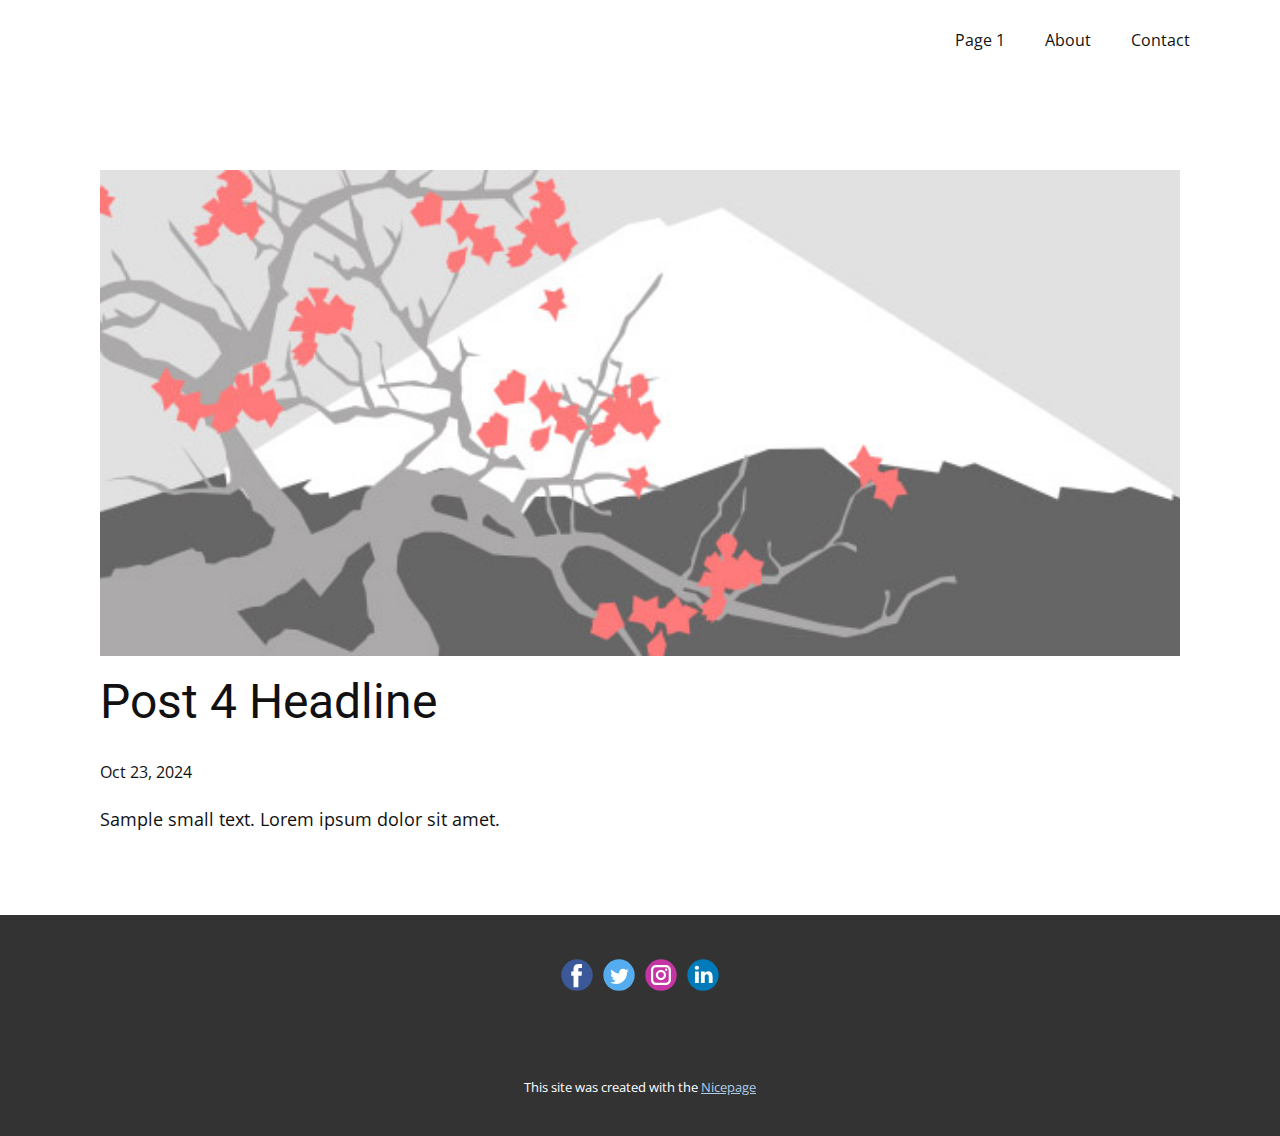
<file: blog/post-3.html>
<!DOCTYPE html>
<html style="font-size: 16px;" lang="en"><head>
    <meta name="viewport" content="width=device-width, initial-scale=1.0">
    <meta charset="utf-8">
    <meta name="keywords" content="Post 1 Headline">
    <meta name="description" content="">
    <title>Post 4 Headline</title>
    <link rel="stylesheet" href="../nicepage.css" media="screen">
<link rel="stylesheet" href="../Post-Template.css" media="screen">
    <script class="u-script" type="text/javascript" src="../jquery.js" defer=""></script>
    <script class="u-script" type="text/javascript" src="../nicepage.js" defer=""></script>
    <meta name="generator" content="Nicepage 6.19.6, nicepage.com">
    <link id="u-theme-google-font" rel="stylesheet" href="https://fonts.googleapis.com/css?family=Roboto:100,100i,300,300i,400,400i,500,500i,700,700i,900,900i|Open+Sans:300,300i,400,400i,500,500i,600,600i,700,700i,800,800i">
    
    
    
    <script type="application/ld+json">{
		"@context": "http://schema.org",
		"@type": "Organization",
		"name": "",
		"sameAs": []
}</script>
    <meta name="theme-color" content="#478ac9">
  <meta data-intl-tel-input-cdn-path="intlTelInput/"></head>
  <body data-path-to-root="./" data-include-products="false" class="u-body u-xl-mode" data-lang="en"><header class="u-clearfix u-header u-header" id="sec-9f53"><div class="u-clearfix u-sheet u-sheet-1">
        <nav class="u-menu u-menu-dropdown u-offcanvas u-menu-1">
          <div class="menu-collapse" style="font-size: 1rem; letter-spacing: 0px;">
            <a class="u-button-style u-custom-left-right-menu-spacing u-custom-padding-bottom u-custom-top-bottom-menu-spacing u-nav-link u-text-active-palette-1-base u-text-hover-palette-2-base" href="#">
              <svg class="u-svg-link" viewBox="0 0 24 24"><use xlink:href="#menu-hamburger"></use></svg>
              <svg class="u-svg-content" version="1.1" id="menu-hamburger" viewBox="0 0 16 16" x="0px" y="0px" xmlns:xlink="http://www.w3.org/1999/xlink" xmlns="http://www.w3.org/2000/svg"><g><rect y="1" width="16" height="2"></rect><rect y="7" width="16" height="2"></rect><rect y="13" width="16" height="2"></rect>
</g></svg>
            </a>
          </div>
          <div class="u-nav-container">
            <ul class="u-nav u-unstyled u-nav-1"><li class="u-nav-item"><a class="u-button-style u-nav-link u-text-active-palette-1-base u-text-hover-palette-2-base" href="../" style="padding: 10px 20px;">Page 1</a>
</li><li class="u-nav-item"><a class="u-button-style u-nav-link u-text-active-palette-1-base u-text-hover-palette-2-base" href="../About.html" style="padding: 10px 20px;">About</a>
</li><li class="u-nav-item"><a class="u-button-style u-nav-link u-text-active-palette-1-base u-text-hover-palette-2-base" href="../Contact.html" style="padding: 10px 20px;">Contact</a>
</li></ul>
          </div>
          <div class="u-nav-container-collapse">
            <div class="u-black u-container-style u-inner-container-layout u-opacity u-opacity-95 u-sidenav">
              <div class="u-inner-container-layout u-sidenav-overflow">
                <div class="u-menu-close"></div>
                <ul class="u-align-center u-nav u-popupmenu-items u-unstyled u-nav-2"><li class="u-nav-item"><a class="u-button-style u-nav-link" href="../">Page 1</a>
</li><li class="u-nav-item"><a class="u-button-style u-nav-link" href="../About.html">About</a>
</li><li class="u-nav-item"><a class="u-button-style u-nav-link" href="../Contact.html">Contact</a>
</li></ul>
              </div>
            </div>
            <div class="u-black u-menu-overlay u-opacity u-opacity-70"></div>
          </div>
        </nav>
      </div></header>
    <section class="u-align-center u-clearfix u-section-1" id="sec-1130">
      <div class="u-clearfix u-sheet u-valign-middle-md u-valign-middle-sm u-valign-middle-xs u-sheet-1"><!--post_details--><!--post_details_options_json--><!--{"source":""}--><!--/post_details_options_json--><!--blog_post-->
        <div class="u-container-style u-expanded-width u-post-details u-post-details-1">
          <div class="u-container-layout u-valign-middle u-container-layout-1"><!--blog_post_image-->
            <img alt="" class="u-blog-control u-expanded-width u-image u-image-default u-image-1" src="../images/0fd3416c.jpeg"><!--/blog_post_image--><!--blog_post_header-->
            <h2 class="u-blog-control u-text u-text-1">Post 4 Headline</h2><!--/blog_post_header--><!--blog_post_metadata-->
            <div class="u-blog-control u-metadata u-metadata-1"><!--blog_post_metadata_date-->
              <span class="u-meta-date u-meta-icon">Oct 23, 2024</span><!--/blog_post_metadata_date--><!--blog_post_metadata_category-->
              <!--/blog_post_metadata_category--><!--blog_post_metadata_comments-->
              <!--/blog_post_metadata_comments-->
            </div><!--/blog_post_metadata--><!--blog_post_content-->
            <div class="u-align-justify u-blog-control u-post-content u-text u-text-2 fr-view">
  Sample small text. Lorem ipsum dolor sit amet.
  </div><!--/blog_post_content-->
          </div>
        </div><!--/blog_post--><!--/post_details-->
      </div>
    </section>
    
    
    
    <footer class="u-clearfix u-footer u-grey-80" id="sec-3a5f"><div class="u-clearfix u-sheet u-sheet-1">
        <div class="u-align-left u-social-icons u-spacing-10 u-social-icons-1">
          <a class="u-social-url" title="facebook" target="_blank" href=""><span class="u-icon u-social-facebook u-social-icon u-icon-1"><svg class="u-svg-link" preserveAspectRatio="xMidYMin slice" viewBox="0 0 112 112" style=""><use xlink:href="#svg-a27c"></use></svg><svg class="u-svg-content" viewBox="0 0 112 112" x="0" y="0" id="svg-a27c"><circle fill="currentColor" cx="56.1" cy="56.1" r="55"></circle><path fill="#FFFFFF" d="M73.5,31.6h-9.1c-1.4,0-3.6,0.8-3.6,3.9v8.5h12.6L72,58.3H60.8v40.8H43.9V58.3h-8V43.9h8v-9.2
      c0-6.7,3.1-17,17-17h12.5v13.9H73.5z"></path></svg></span>
          </a>
          <a class="u-social-url" title="twitter" target="_blank" href=""><span class="u-icon u-social-icon u-social-twitter u-icon-2"><svg class="u-svg-link" preserveAspectRatio="xMidYMin slice" viewBox="0 0 112 112" style=""><use xlink:href="#svg-aba3"></use></svg><svg class="u-svg-content" viewBox="0 0 112 112" x="0" y="0" id="svg-aba3"><circle fill="currentColor" class="st0" cx="56.1" cy="56.1" r="55"></circle><path fill="#FFFFFF" d="M83.8,47.3c0,0.6,0,1.2,0,1.7c0,17.7-13.5,38.2-38.2,38.2C38,87.2,31,85,25,81.2c1,0.1,2.1,0.2,3.2,0.2
      c6.3,0,12.1-2.1,16.7-5.7c-5.9-0.1-10.8-4-12.5-9.3c0.8,0.2,1.7,0.2,2.5,0.2c1.2,0,2.4-0.2,3.5-0.5c-6.1-1.2-10.8-6.7-10.8-13.1
      c0-0.1,0-0.1,0-0.2c1.8,1,3.9,1.6,6.1,1.7c-3.6-2.4-6-6.5-6-11.2c0-2.5,0.7-4.8,1.8-6.7c6.6,8.1,16.5,13.5,27.6,14
      c-0.2-1-0.3-2-0.3-3.1c0-7.4,6-13.4,13.4-13.4c3.9,0,7.3,1.6,9.8,4.2c3.1-0.6,5.9-1.7,8.5-3.3c-1,3.1-3.1,5.8-5.9,7.4
      c2.7-0.3,5.3-1,7.7-2.1C88.7,43,86.4,45.4,83.8,47.3z"></path></svg></span>
          </a>
          <a class="u-social-url" title="instagram" target="_blank" href=""><span class="u-icon u-social-icon u-social-instagram u-icon-3"><svg class="u-svg-link" preserveAspectRatio="xMidYMin slice" viewBox="0 0 112 112" style=""><use xlink:href="#svg-3f6e"></use></svg><svg class="u-svg-content" viewBox="0 0 112 112" x="0" y="0" id="svg-3f6e"><circle fill="currentColor" cx="56.1" cy="56.1" r="55"></circle><path fill="#FFFFFF" d="M55.9,38.2c-9.9,0-17.9,8-17.9,17.9C38,66,46,74,55.9,74c9.9,0,17.9-8,17.9-17.9C73.8,46.2,65.8,38.2,55.9,38.2
      z M55.9,66.4c-5.7,0-10.3-4.6-10.3-10.3c-0.1-5.7,4.6-10.3,10.3-10.3c5.7,0,10.3,4.6,10.3,10.3C66.2,61.8,61.6,66.4,55.9,66.4z"></path><path fill="#FFFFFF" d="M74.3,33.5c-2.3,0-4.2,1.9-4.2,4.2s1.9,4.2,4.2,4.2s4.2-1.9,4.2-4.2S76.6,33.5,74.3,33.5z"></path><path fill="#FFFFFF" d="M73.1,21.3H38.6c-9.7,0-17.5,7.9-17.5,17.5v34.5c0,9.7,7.9,17.6,17.5,17.6h34.5c9.7,0,17.5-7.9,17.5-17.5V38.8
      C90.6,29.1,82.7,21.3,73.1,21.3z M83,73.3c0,5.5-4.5,9.9-9.9,9.9H38.6c-5.5,0-9.9-4.5-9.9-9.9V38.8c0-5.5,4.5-9.9,9.9-9.9h34.5
      c5.5,0,9.9,4.5,9.9,9.9V73.3z"></path></svg></span>
          </a>
          <a class="u-social-url" title="linkedin" target="_blank" href=""><span class="u-icon u-social-icon u-social-linkedin u-icon-4"><svg class="u-svg-link" preserveAspectRatio="xMidYMin slice" viewBox="0 0 112 112" style=""><use xlink:href="#svg-1296"></use></svg><svg class="u-svg-content" viewBox="0 0 112 112" x="0" y="0" id="svg-1296"><circle fill="currentColor" cx="56.1" cy="56.1" r="55"></circle><path fill="#FFFFFF" d="M41.3,83.7H27.9V43.4h13.4V83.7z M34.6,37.9L34.6,37.9c-4.6,0-7.5-3.1-7.5-7c0-4,3-7,7.6-7s7.4,3,7.5,7
      C42.2,34.8,39.2,37.9,34.6,37.9z M89.6,83.7H76.2V62.2c0-5.4-1.9-9.1-6.8-9.1c-3.7,0-5.9,2.5-6.9,4.9c-0.4,0.9-0.4,2.1-0.4,3.3v22.5
      H48.7c0,0,0.2-36.5,0-40.3h13.4v5.7c1.8-2.7,5-6.7,12.1-6.7c8.8,0,15.4,5.8,15.4,18.1V83.7z"></path></svg></span>
          </a>
        </div>
      </div></footer>
    <section class="u-backlink u-clearfix u-grey-80">
      <p class="u-text">
        <span>This site was created with the </span>
        <a class="u-link" href="https://nicepage.com/" target="_blank" rel="nofollow">
          <span>Nicepage</span>
        </a>
      </p>
    </section>
  
</body></html>
</file>
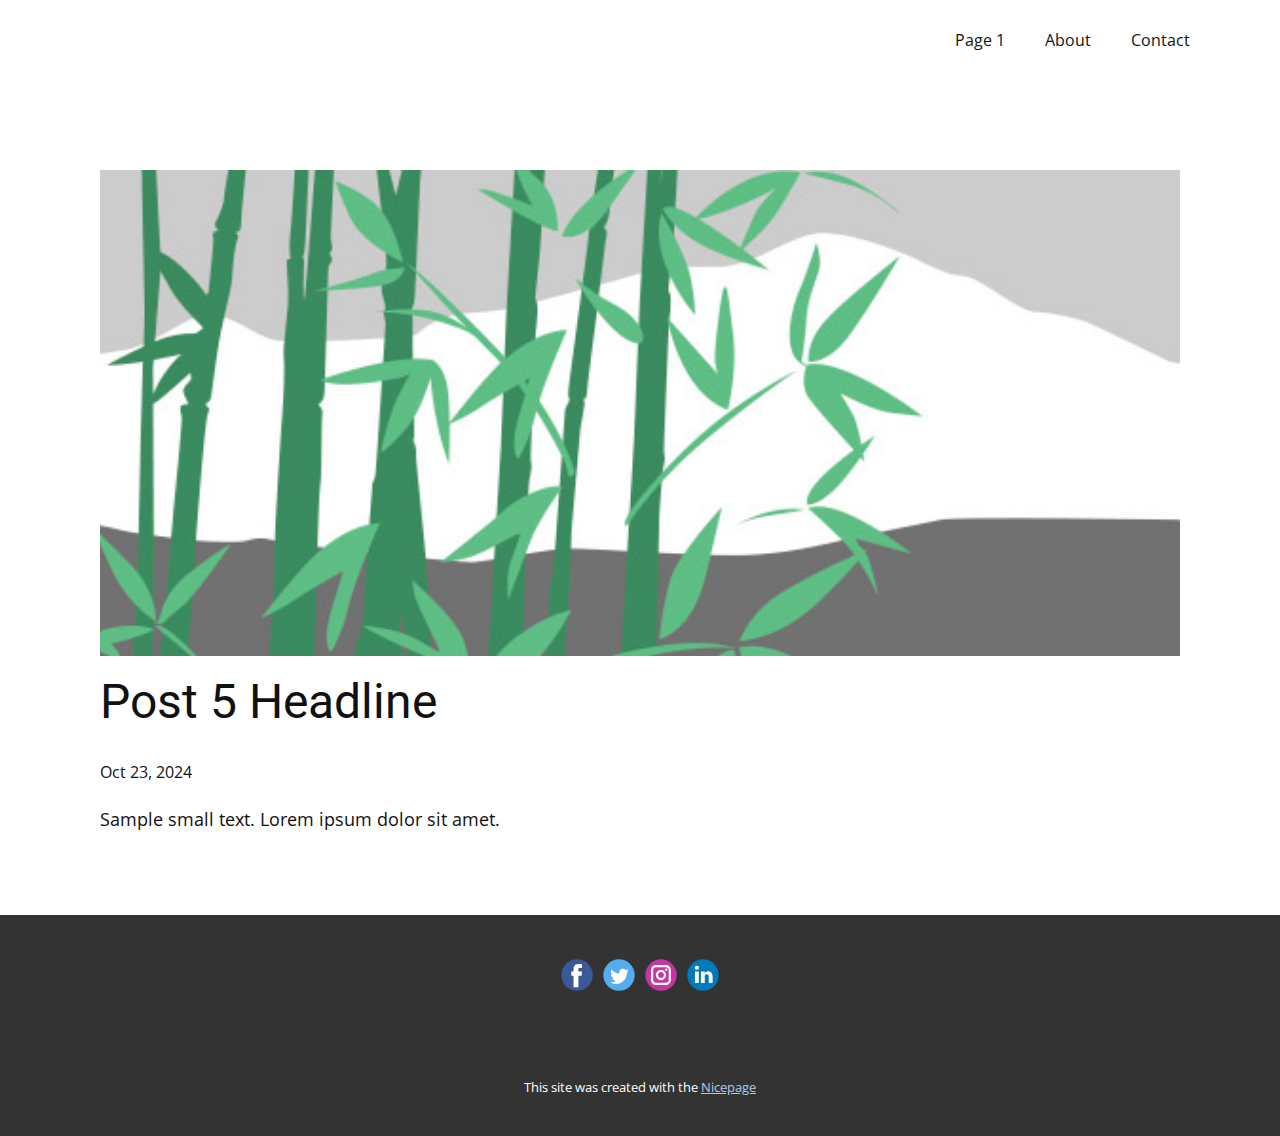
<file: blog/post-4.html>
<!DOCTYPE html>
<html style="font-size: 16px;" lang="en"><head>
    <meta name="viewport" content="width=device-width, initial-scale=1.0">
    <meta charset="utf-8">
    <meta name="keywords" content="Post 1 Headline">
    <meta name="description" content="">
    <title>Post 5 Headline</title>
    <link rel="stylesheet" href="../nicepage.css" media="screen">
<link rel="stylesheet" href="../Post-Template.css" media="screen">
    <script class="u-script" type="text/javascript" src="../jquery.js" defer=""></script>
    <script class="u-script" type="text/javascript" src="../nicepage.js" defer=""></script>
    <meta name="generator" content="Nicepage 6.19.6, nicepage.com">
    <link id="u-theme-google-font" rel="stylesheet" href="https://fonts.googleapis.com/css?family=Roboto:100,100i,300,300i,400,400i,500,500i,700,700i,900,900i|Open+Sans:300,300i,400,400i,500,500i,600,600i,700,700i,800,800i">
    
    
    
    <script type="application/ld+json">{
		"@context": "http://schema.org",
		"@type": "Organization",
		"name": "",
		"sameAs": []
}</script>
    <meta name="theme-color" content="#478ac9">
  <meta data-intl-tel-input-cdn-path="intlTelInput/"></head>
  <body data-path-to-root="./" data-include-products="false" class="u-body u-xl-mode" data-lang="en"><header class="u-clearfix u-header u-header" id="sec-9f53"><div class="u-clearfix u-sheet u-sheet-1">
        <nav class="u-menu u-menu-dropdown u-offcanvas u-menu-1">
          <div class="menu-collapse" style="font-size: 1rem; letter-spacing: 0px;">
            <a class="u-button-style u-custom-left-right-menu-spacing u-custom-padding-bottom u-custom-top-bottom-menu-spacing u-nav-link u-text-active-palette-1-base u-text-hover-palette-2-base" href="#">
              <svg class="u-svg-link" viewBox="0 0 24 24"><use xlink:href="#menu-hamburger"></use></svg>
              <svg class="u-svg-content" version="1.1" id="menu-hamburger" viewBox="0 0 16 16" x="0px" y="0px" xmlns:xlink="http://www.w3.org/1999/xlink" xmlns="http://www.w3.org/2000/svg"><g><rect y="1" width="16" height="2"></rect><rect y="7" width="16" height="2"></rect><rect y="13" width="16" height="2"></rect>
</g></svg>
            </a>
          </div>
          <div class="u-nav-container">
            <ul class="u-nav u-unstyled u-nav-1"><li class="u-nav-item"><a class="u-button-style u-nav-link u-text-active-palette-1-base u-text-hover-palette-2-base" href="../" style="padding: 10px 20px;">Page 1</a>
</li><li class="u-nav-item"><a class="u-button-style u-nav-link u-text-active-palette-1-base u-text-hover-palette-2-base" href="../About.html" style="padding: 10px 20px;">About</a>
</li><li class="u-nav-item"><a class="u-button-style u-nav-link u-text-active-palette-1-base u-text-hover-palette-2-base" href="../Contact.html" style="padding: 10px 20px;">Contact</a>
</li></ul>
          </div>
          <div class="u-nav-container-collapse">
            <div class="u-black u-container-style u-inner-container-layout u-opacity u-opacity-95 u-sidenav">
              <div class="u-inner-container-layout u-sidenav-overflow">
                <div class="u-menu-close"></div>
                <ul class="u-align-center u-nav u-popupmenu-items u-unstyled u-nav-2"><li class="u-nav-item"><a class="u-button-style u-nav-link" href="../">Page 1</a>
</li><li class="u-nav-item"><a class="u-button-style u-nav-link" href="../About.html">About</a>
</li><li class="u-nav-item"><a class="u-button-style u-nav-link" href="../Contact.html">Contact</a>
</li></ul>
              </div>
            </div>
            <div class="u-black u-menu-overlay u-opacity u-opacity-70"></div>
          </div>
        </nav>
      </div></header>
    <section class="u-align-center u-clearfix u-section-1" id="sec-1130">
      <div class="u-clearfix u-sheet u-valign-middle-md u-valign-middle-sm u-valign-middle-xs u-sheet-1"><!--post_details--><!--post_details_options_json--><!--{"source":""}--><!--/post_details_options_json--><!--blog_post-->
        <div class="u-container-style u-expanded-width u-post-details u-post-details-1">
          <div class="u-container-layout u-valign-middle u-container-layout-1"><!--blog_post_image-->
            <img alt="" class="u-blog-control u-expanded-width u-image u-image-default u-image-1" src="../images/68f64b9d.jpeg"><!--/blog_post_image--><!--blog_post_header-->
            <h2 class="u-blog-control u-text u-text-1">Post 5 Headline</h2><!--/blog_post_header--><!--blog_post_metadata-->
            <div class="u-blog-control u-metadata u-metadata-1"><!--blog_post_metadata_date-->
              <span class="u-meta-date u-meta-icon">Oct 23, 2024</span><!--/blog_post_metadata_date--><!--blog_post_metadata_category-->
              <!--/blog_post_metadata_category--><!--blog_post_metadata_comments-->
              <!--/blog_post_metadata_comments-->
            </div><!--/blog_post_metadata--><!--blog_post_content-->
            <div class="u-align-justify u-blog-control u-post-content u-text u-text-2 fr-view">
  Sample small text. Lorem ipsum dolor sit amet.
  </div><!--/blog_post_content-->
          </div>
        </div><!--/blog_post--><!--/post_details-->
      </div>
    </section>
    
    
    
    <footer class="u-clearfix u-footer u-grey-80" id="sec-3a5f"><div class="u-clearfix u-sheet u-sheet-1">
        <div class="u-align-left u-social-icons u-spacing-10 u-social-icons-1">
          <a class="u-social-url" title="facebook" target="_blank" href=""><span class="u-icon u-social-facebook u-social-icon u-icon-1"><svg class="u-svg-link" preserveAspectRatio="xMidYMin slice" viewBox="0 0 112 112" style=""><use xlink:href="#svg-a27c"></use></svg><svg class="u-svg-content" viewBox="0 0 112 112" x="0" y="0" id="svg-a27c"><circle fill="currentColor" cx="56.1" cy="56.1" r="55"></circle><path fill="#FFFFFF" d="M73.5,31.6h-9.1c-1.4,0-3.6,0.8-3.6,3.9v8.5h12.6L72,58.3H60.8v40.8H43.9V58.3h-8V43.9h8v-9.2
      c0-6.7,3.1-17,17-17h12.5v13.9H73.5z"></path></svg></span>
          </a>
          <a class="u-social-url" title="twitter" target="_blank" href=""><span class="u-icon u-social-icon u-social-twitter u-icon-2"><svg class="u-svg-link" preserveAspectRatio="xMidYMin slice" viewBox="0 0 112 112" style=""><use xlink:href="#svg-aba3"></use></svg><svg class="u-svg-content" viewBox="0 0 112 112" x="0" y="0" id="svg-aba3"><circle fill="currentColor" class="st0" cx="56.1" cy="56.1" r="55"></circle><path fill="#FFFFFF" d="M83.8,47.3c0,0.6,0,1.2,0,1.7c0,17.7-13.5,38.2-38.2,38.2C38,87.2,31,85,25,81.2c1,0.1,2.1,0.2,3.2,0.2
      c6.3,0,12.1-2.1,16.7-5.7c-5.9-0.1-10.8-4-12.5-9.3c0.8,0.2,1.7,0.2,2.5,0.2c1.2,0,2.4-0.2,3.5-0.5c-6.1-1.2-10.8-6.7-10.8-13.1
      c0-0.1,0-0.1,0-0.2c1.8,1,3.9,1.6,6.1,1.7c-3.6-2.4-6-6.5-6-11.2c0-2.5,0.7-4.8,1.8-6.7c6.6,8.1,16.5,13.5,27.6,14
      c-0.2-1-0.3-2-0.3-3.1c0-7.4,6-13.4,13.4-13.4c3.9,0,7.3,1.6,9.8,4.2c3.1-0.6,5.9-1.7,8.5-3.3c-1,3.1-3.1,5.8-5.9,7.4
      c2.7-0.3,5.3-1,7.7-2.1C88.7,43,86.4,45.4,83.8,47.3z"></path></svg></span>
          </a>
          <a class="u-social-url" title="instagram" target="_blank" href=""><span class="u-icon u-social-icon u-social-instagram u-icon-3"><svg class="u-svg-link" preserveAspectRatio="xMidYMin slice" viewBox="0 0 112 112" style=""><use xlink:href="#svg-3f6e"></use></svg><svg class="u-svg-content" viewBox="0 0 112 112" x="0" y="0" id="svg-3f6e"><circle fill="currentColor" cx="56.1" cy="56.1" r="55"></circle><path fill="#FFFFFF" d="M55.9,38.2c-9.9,0-17.9,8-17.9,17.9C38,66,46,74,55.9,74c9.9,0,17.9-8,17.9-17.9C73.8,46.2,65.8,38.2,55.9,38.2
      z M55.9,66.4c-5.7,0-10.3-4.6-10.3-10.3c-0.1-5.7,4.6-10.3,10.3-10.3c5.7,0,10.3,4.6,10.3,10.3C66.2,61.8,61.6,66.4,55.9,66.4z"></path><path fill="#FFFFFF" d="M74.3,33.5c-2.3,0-4.2,1.9-4.2,4.2s1.9,4.2,4.2,4.2s4.2-1.9,4.2-4.2S76.6,33.5,74.3,33.5z"></path><path fill="#FFFFFF" d="M73.1,21.3H38.6c-9.7,0-17.5,7.9-17.5,17.5v34.5c0,9.7,7.9,17.6,17.5,17.6h34.5c9.7,0,17.5-7.9,17.5-17.5V38.8
      C90.6,29.1,82.7,21.3,73.1,21.3z M83,73.3c0,5.5-4.5,9.9-9.9,9.9H38.6c-5.5,0-9.9-4.5-9.9-9.9V38.8c0-5.5,4.5-9.9,9.9-9.9h34.5
      c5.5,0,9.9,4.5,9.9,9.9V73.3z"></path></svg></span>
          </a>
          <a class="u-social-url" title="linkedin" target="_blank" href=""><span class="u-icon u-social-icon u-social-linkedin u-icon-4"><svg class="u-svg-link" preserveAspectRatio="xMidYMin slice" viewBox="0 0 112 112" style=""><use xlink:href="#svg-1296"></use></svg><svg class="u-svg-content" viewBox="0 0 112 112" x="0" y="0" id="svg-1296"><circle fill="currentColor" cx="56.1" cy="56.1" r="55"></circle><path fill="#FFFFFF" d="M41.3,83.7H27.9V43.4h13.4V83.7z M34.6,37.9L34.6,37.9c-4.6,0-7.5-3.1-7.5-7c0-4,3-7,7.6-7s7.4,3,7.5,7
      C42.2,34.8,39.2,37.9,34.6,37.9z M89.6,83.7H76.2V62.2c0-5.4-1.9-9.1-6.8-9.1c-3.7,0-5.9,2.5-6.9,4.9c-0.4,0.9-0.4,2.1-0.4,3.3v22.5
      H48.7c0,0,0.2-36.5,0-40.3h13.4v5.7c1.8-2.7,5-6.7,12.1-6.7c8.8,0,15.4,5.8,15.4,18.1V83.7z"></path></svg></span>
          </a>
        </div>
      </div></footer>
    <section class="u-backlink u-clearfix u-grey-80">
      <p class="u-text">
        <span>This site was created with the </span>
        <a class="u-link" href="https://nicepage.com/" target="_blank" rel="nofollow">
          <span>Nicepage</span>
        </a>
      </p>
    </section>
  
</body></html>
</file>
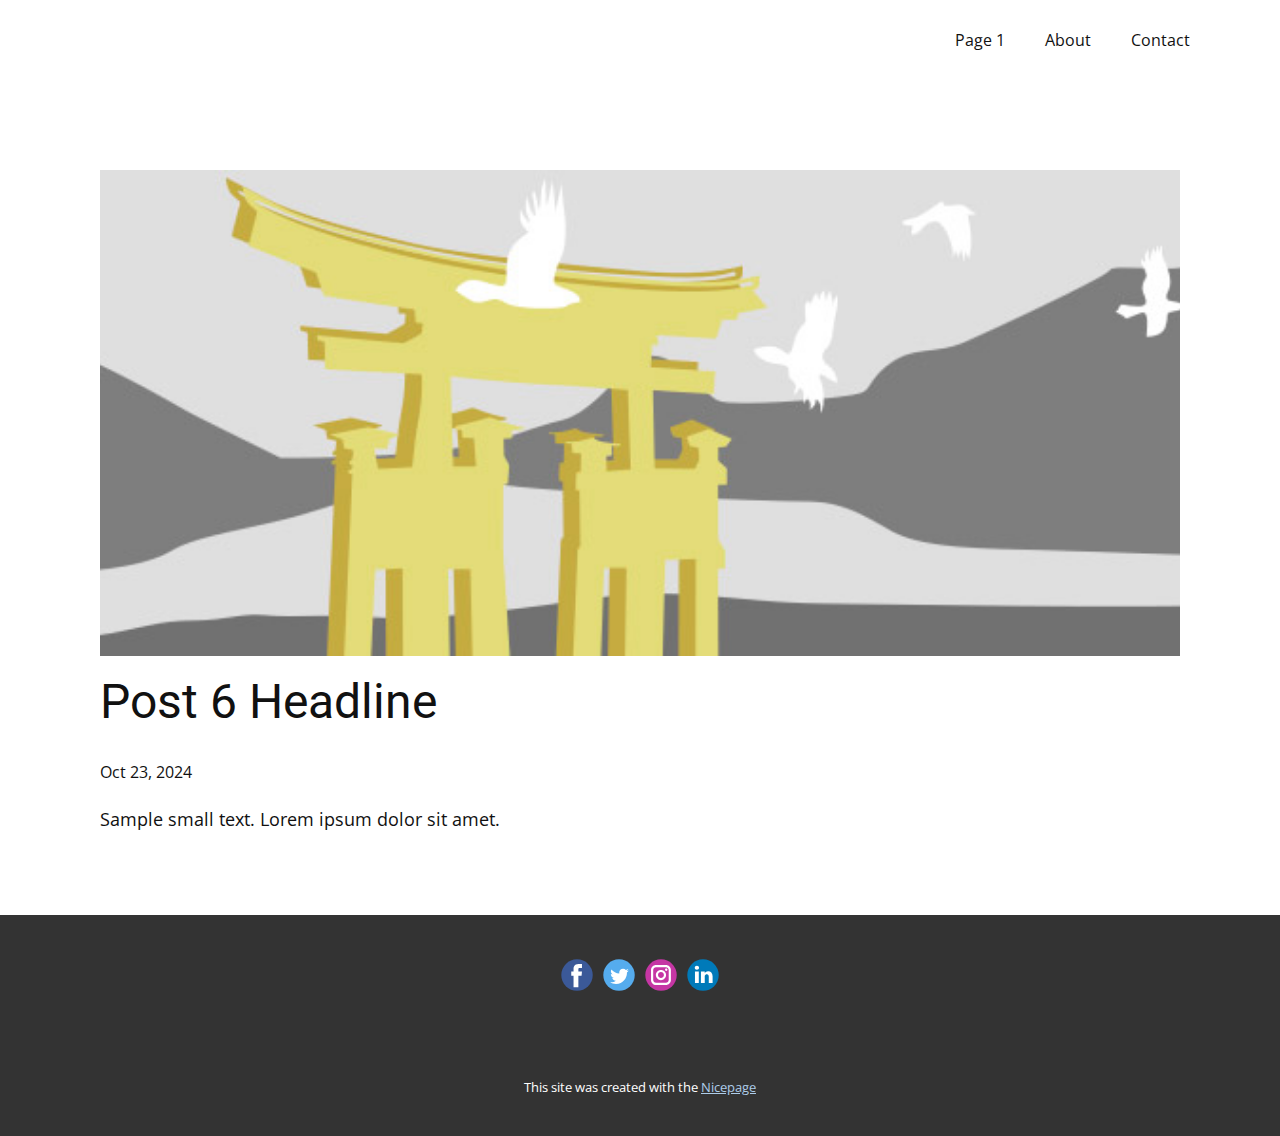
<file: blog/post-5.html>
<!DOCTYPE html>
<html style="font-size: 16px;" lang="en"><head>
    <meta name="viewport" content="width=device-width, initial-scale=1.0">
    <meta charset="utf-8">
    <meta name="keywords" content="Post 1 Headline">
    <meta name="description" content="">
    <title>Post 6 Headline</title>
    <link rel="stylesheet" href="../nicepage.css" media="screen">
<link rel="stylesheet" href="../Post-Template.css" media="screen">
    <script class="u-script" type="text/javascript" src="../jquery.js" defer=""></script>
    <script class="u-script" type="text/javascript" src="../nicepage.js" defer=""></script>
    <meta name="generator" content="Nicepage 6.19.6, nicepage.com">
    <link id="u-theme-google-font" rel="stylesheet" href="https://fonts.googleapis.com/css?family=Roboto:100,100i,300,300i,400,400i,500,500i,700,700i,900,900i|Open+Sans:300,300i,400,400i,500,500i,600,600i,700,700i,800,800i">
    
    
    
    <script type="application/ld+json">{
		"@context": "http://schema.org",
		"@type": "Organization",
		"name": "",
		"sameAs": []
}</script>
    <meta name="theme-color" content="#478ac9">
  <meta data-intl-tel-input-cdn-path="intlTelInput/"></head>
  <body data-path-to-root="./" data-include-products="false" class="u-body u-xl-mode" data-lang="en"><header class="u-clearfix u-header u-header" id="sec-9f53"><div class="u-clearfix u-sheet u-sheet-1">
        <nav class="u-menu u-menu-dropdown u-offcanvas u-menu-1">
          <div class="menu-collapse" style="font-size: 1rem; letter-spacing: 0px;">
            <a class="u-button-style u-custom-left-right-menu-spacing u-custom-padding-bottom u-custom-top-bottom-menu-spacing u-nav-link u-text-active-palette-1-base u-text-hover-palette-2-base" href="#">
              <svg class="u-svg-link" viewBox="0 0 24 24"><use xlink:href="#menu-hamburger"></use></svg>
              <svg class="u-svg-content" version="1.1" id="menu-hamburger" viewBox="0 0 16 16" x="0px" y="0px" xmlns:xlink="http://www.w3.org/1999/xlink" xmlns="http://www.w3.org/2000/svg"><g><rect y="1" width="16" height="2"></rect><rect y="7" width="16" height="2"></rect><rect y="13" width="16" height="2"></rect>
</g></svg>
            </a>
          </div>
          <div class="u-nav-container">
            <ul class="u-nav u-unstyled u-nav-1"><li class="u-nav-item"><a class="u-button-style u-nav-link u-text-active-palette-1-base u-text-hover-palette-2-base" href="../" style="padding: 10px 20px;">Page 1</a>
</li><li class="u-nav-item"><a class="u-button-style u-nav-link u-text-active-palette-1-base u-text-hover-palette-2-base" href="../About.html" style="padding: 10px 20px;">About</a>
</li><li class="u-nav-item"><a class="u-button-style u-nav-link u-text-active-palette-1-base u-text-hover-palette-2-base" href="../Contact.html" style="padding: 10px 20px;">Contact</a>
</li></ul>
          </div>
          <div class="u-nav-container-collapse">
            <div class="u-black u-container-style u-inner-container-layout u-opacity u-opacity-95 u-sidenav">
              <div class="u-inner-container-layout u-sidenav-overflow">
                <div class="u-menu-close"></div>
                <ul class="u-align-center u-nav u-popupmenu-items u-unstyled u-nav-2"><li class="u-nav-item"><a class="u-button-style u-nav-link" href="../">Page 1</a>
</li><li class="u-nav-item"><a class="u-button-style u-nav-link" href="../About.html">About</a>
</li><li class="u-nav-item"><a class="u-button-style u-nav-link" href="../Contact.html">Contact</a>
</li></ul>
              </div>
            </div>
            <div class="u-black u-menu-overlay u-opacity u-opacity-70"></div>
          </div>
        </nav>
      </div></header>
    <section class="u-align-center u-clearfix u-section-1" id="sec-1130">
      <div class="u-clearfix u-sheet u-valign-middle-md u-valign-middle-sm u-valign-middle-xs u-sheet-1"><!--post_details--><!--post_details_options_json--><!--{"source":""}--><!--/post_details_options_json--><!--blog_post-->
        <div class="u-container-style u-expanded-width u-post-details u-post-details-1">
          <div class="u-container-layout u-valign-middle u-container-layout-1"><!--blog_post_image-->
            <img alt="" class="u-blog-control u-expanded-width u-image u-image-default u-image-1" src="../images/8ad73f3c.jpeg"><!--/blog_post_image--><!--blog_post_header-->
            <h2 class="u-blog-control u-text u-text-1">Post 6 Headline</h2><!--/blog_post_header--><!--blog_post_metadata-->
            <div class="u-blog-control u-metadata u-metadata-1"><!--blog_post_metadata_date-->
              <span class="u-meta-date u-meta-icon">Oct 23, 2024</span><!--/blog_post_metadata_date--><!--blog_post_metadata_category-->
              <!--/blog_post_metadata_category--><!--blog_post_metadata_comments-->
              <!--/blog_post_metadata_comments-->
            </div><!--/blog_post_metadata--><!--blog_post_content-->
            <div class="u-align-justify u-blog-control u-post-content u-text u-text-2 fr-view">
  Sample small text. Lorem ipsum dolor sit amet.
  </div><!--/blog_post_content-->
          </div>
        </div><!--/blog_post--><!--/post_details-->
      </div>
    </section>
    
    
    
    <footer class="u-clearfix u-footer u-grey-80" id="sec-3a5f"><div class="u-clearfix u-sheet u-sheet-1">
        <div class="u-align-left u-social-icons u-spacing-10 u-social-icons-1">
          <a class="u-social-url" title="facebook" target="_blank" href=""><span class="u-icon u-social-facebook u-social-icon u-icon-1"><svg class="u-svg-link" preserveAspectRatio="xMidYMin slice" viewBox="0 0 112 112" style=""><use xlink:href="#svg-a27c"></use></svg><svg class="u-svg-content" viewBox="0 0 112 112" x="0" y="0" id="svg-a27c"><circle fill="currentColor" cx="56.1" cy="56.1" r="55"></circle><path fill="#FFFFFF" d="M73.5,31.6h-9.1c-1.4,0-3.6,0.8-3.6,3.9v8.5h12.6L72,58.3H60.8v40.8H43.9V58.3h-8V43.9h8v-9.2
      c0-6.7,3.1-17,17-17h12.5v13.9H73.5z"></path></svg></span>
          </a>
          <a class="u-social-url" title="twitter" target="_blank" href=""><span class="u-icon u-social-icon u-social-twitter u-icon-2"><svg class="u-svg-link" preserveAspectRatio="xMidYMin slice" viewBox="0 0 112 112" style=""><use xlink:href="#svg-aba3"></use></svg><svg class="u-svg-content" viewBox="0 0 112 112" x="0" y="0" id="svg-aba3"><circle fill="currentColor" class="st0" cx="56.1" cy="56.1" r="55"></circle><path fill="#FFFFFF" d="M83.8,47.3c0,0.6,0,1.2,0,1.7c0,17.7-13.5,38.2-38.2,38.2C38,87.2,31,85,25,81.2c1,0.1,2.1,0.2,3.2,0.2
      c6.3,0,12.1-2.1,16.7-5.7c-5.9-0.1-10.8-4-12.5-9.3c0.8,0.2,1.7,0.2,2.5,0.2c1.2,0,2.4-0.2,3.5-0.5c-6.1-1.2-10.8-6.7-10.8-13.1
      c0-0.1,0-0.1,0-0.2c1.8,1,3.9,1.6,6.1,1.7c-3.6-2.4-6-6.5-6-11.2c0-2.5,0.7-4.8,1.8-6.7c6.6,8.1,16.5,13.5,27.6,14
      c-0.2-1-0.3-2-0.3-3.1c0-7.4,6-13.4,13.4-13.4c3.9,0,7.3,1.6,9.8,4.2c3.1-0.6,5.9-1.7,8.5-3.3c-1,3.1-3.1,5.8-5.9,7.4
      c2.7-0.3,5.3-1,7.7-2.1C88.7,43,86.4,45.4,83.8,47.3z"></path></svg></span>
          </a>
          <a class="u-social-url" title="instagram" target="_blank" href=""><span class="u-icon u-social-icon u-social-instagram u-icon-3"><svg class="u-svg-link" preserveAspectRatio="xMidYMin slice" viewBox="0 0 112 112" style=""><use xlink:href="#svg-3f6e"></use></svg><svg class="u-svg-content" viewBox="0 0 112 112" x="0" y="0" id="svg-3f6e"><circle fill="currentColor" cx="56.1" cy="56.1" r="55"></circle><path fill="#FFFFFF" d="M55.9,38.2c-9.9,0-17.9,8-17.9,17.9C38,66,46,74,55.9,74c9.9,0,17.9-8,17.9-17.9C73.8,46.2,65.8,38.2,55.9,38.2
      z M55.9,66.4c-5.7,0-10.3-4.6-10.3-10.3c-0.1-5.7,4.6-10.3,10.3-10.3c5.7,0,10.3,4.6,10.3,10.3C66.2,61.8,61.6,66.4,55.9,66.4z"></path><path fill="#FFFFFF" d="M74.3,33.5c-2.3,0-4.2,1.9-4.2,4.2s1.9,4.2,4.2,4.2s4.2-1.9,4.2-4.2S76.6,33.5,74.3,33.5z"></path><path fill="#FFFFFF" d="M73.1,21.3H38.6c-9.7,0-17.5,7.9-17.5,17.5v34.5c0,9.7,7.9,17.6,17.5,17.6h34.5c9.7,0,17.5-7.9,17.5-17.5V38.8
      C90.6,29.1,82.7,21.3,73.1,21.3z M83,73.3c0,5.5-4.5,9.9-9.9,9.9H38.6c-5.5,0-9.9-4.5-9.9-9.9V38.8c0-5.5,4.5-9.9,9.9-9.9h34.5
      c5.5,0,9.9,4.5,9.9,9.9V73.3z"></path></svg></span>
          </a>
          <a class="u-social-url" title="linkedin" target="_blank" href=""><span class="u-icon u-social-icon u-social-linkedin u-icon-4"><svg class="u-svg-link" preserveAspectRatio="xMidYMin slice" viewBox="0 0 112 112" style=""><use xlink:href="#svg-1296"></use></svg><svg class="u-svg-content" viewBox="0 0 112 112" x="0" y="0" id="svg-1296"><circle fill="currentColor" cx="56.1" cy="56.1" r="55"></circle><path fill="#FFFFFF" d="M41.3,83.7H27.9V43.4h13.4V83.7z M34.6,37.9L34.6,37.9c-4.6,0-7.5-3.1-7.5-7c0-4,3-7,7.6-7s7.4,3,7.5,7
      C42.2,34.8,39.2,37.9,34.6,37.9z M89.6,83.7H76.2V62.2c0-5.4-1.9-9.1-6.8-9.1c-3.7,0-5.9,2.5-6.9,4.9c-0.4,0.9-0.4,2.1-0.4,3.3v22.5
      H48.7c0,0,0.2-36.5,0-40.3h13.4v5.7c1.8-2.7,5-6.7,12.1-6.7c8.8,0,15.4,5.8,15.4,18.1V83.7z"></path></svg></span>
          </a>
        </div>
      </div></footer>
    <section class="u-backlink u-clearfix u-grey-80">
      <p class="u-text">
        <span>This site was created with the </span>
        <a class="u-link" href="https://nicepage.com/" target="_blank" rel="nofollow">
          <span>Nicepage</span>
        </a>
      </p>
    </section>
  
</body></html>
</file>
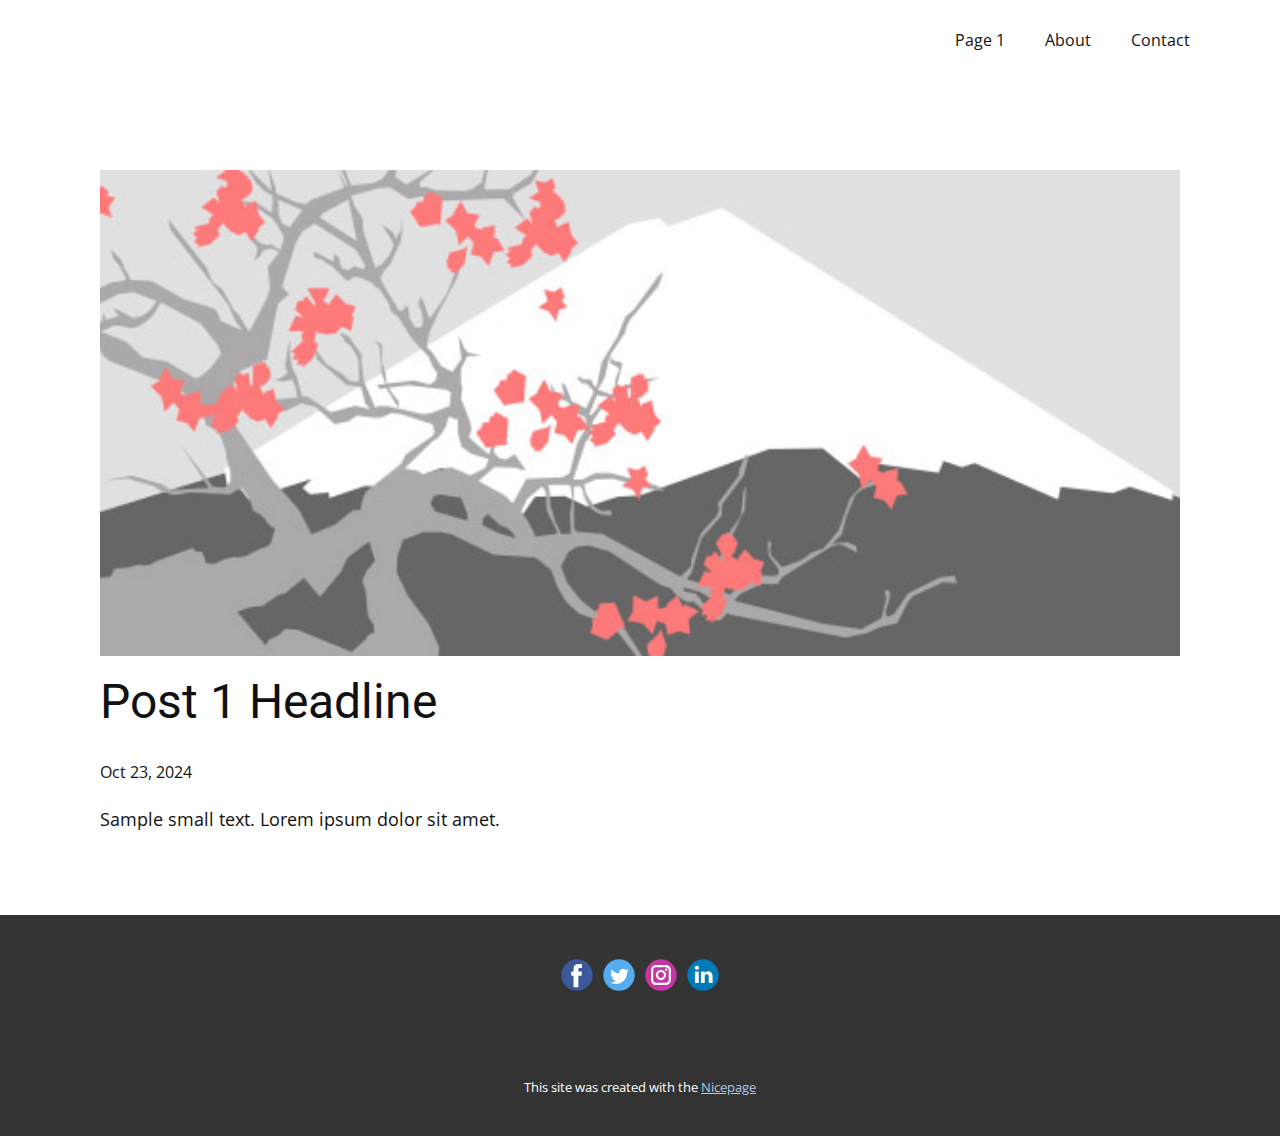
<file: blog/post.html>
<!DOCTYPE html>
<html style="font-size: 16px;" lang="en"><head>
    <meta name="viewport" content="width=device-width, initial-scale=1.0">
    <meta charset="utf-8">
    <meta name="keywords" content="Post 1 Headline">
    <meta name="description" content="">
    <title>Post 1 Headline</title>
    <link rel="stylesheet" href="../nicepage.css" media="screen">
<link rel="stylesheet" href="../Post-Template.css" media="screen">
    <script class="u-script" type="text/javascript" src="../jquery.js" defer=""></script>
    <script class="u-script" type="text/javascript" src="../nicepage.js" defer=""></script>
    <meta name="generator" content="Nicepage 6.19.6, nicepage.com">
    <link id="u-theme-google-font" rel="stylesheet" href="https://fonts.googleapis.com/css?family=Roboto:100,100i,300,300i,400,400i,500,500i,700,700i,900,900i|Open+Sans:300,300i,400,400i,500,500i,600,600i,700,700i,800,800i">
    
    
    
    <script type="application/ld+json">{
		"@context": "http://schema.org",
		"@type": "Organization",
		"name": "",
		"sameAs": []
}</script>
    <meta name="theme-color" content="#478ac9">
  <meta data-intl-tel-input-cdn-path="intlTelInput/"></head>
  <body data-path-to-root="./" data-include-products="false" class="u-body u-xl-mode" data-lang="en"><header class="u-clearfix u-header u-header" id="sec-9f53"><div class="u-clearfix u-sheet u-sheet-1">
        <nav class="u-menu u-menu-dropdown u-offcanvas u-menu-1">
          <div class="menu-collapse" style="font-size: 1rem; letter-spacing: 0px;">
            <a class="u-button-style u-custom-left-right-menu-spacing u-custom-padding-bottom u-custom-top-bottom-menu-spacing u-nav-link u-text-active-palette-1-base u-text-hover-palette-2-base" href="#">
              <svg class="u-svg-link" viewBox="0 0 24 24"><use xlink:href="#menu-hamburger"></use></svg>
              <svg class="u-svg-content" version="1.1" id="menu-hamburger" viewBox="0 0 16 16" x="0px" y="0px" xmlns:xlink="http://www.w3.org/1999/xlink" xmlns="http://www.w3.org/2000/svg"><g><rect y="1" width="16" height="2"></rect><rect y="7" width="16" height="2"></rect><rect y="13" width="16" height="2"></rect>
</g></svg>
            </a>
          </div>
          <div class="u-nav-container">
            <ul class="u-nav u-unstyled u-nav-1"><li class="u-nav-item"><a class="u-button-style u-nav-link u-text-active-palette-1-base u-text-hover-palette-2-base" href="../" style="padding: 10px 20px;">Page 1</a>
</li><li class="u-nav-item"><a class="u-button-style u-nav-link u-text-active-palette-1-base u-text-hover-palette-2-base" href="../About.html" style="padding: 10px 20px;">About</a>
</li><li class="u-nav-item"><a class="u-button-style u-nav-link u-text-active-palette-1-base u-text-hover-palette-2-base" href="../Contact.html" style="padding: 10px 20px;">Contact</a>
</li></ul>
          </div>
          <div class="u-nav-container-collapse">
            <div class="u-black u-container-style u-inner-container-layout u-opacity u-opacity-95 u-sidenav">
              <div class="u-inner-container-layout u-sidenav-overflow">
                <div class="u-menu-close"></div>
                <ul class="u-align-center u-nav u-popupmenu-items u-unstyled u-nav-2"><li class="u-nav-item"><a class="u-button-style u-nav-link" href="../">Page 1</a>
</li><li class="u-nav-item"><a class="u-button-style u-nav-link" href="../About.html">About</a>
</li><li class="u-nav-item"><a class="u-button-style u-nav-link" href="../Contact.html">Contact</a>
</li></ul>
              </div>
            </div>
            <div class="u-black u-menu-overlay u-opacity u-opacity-70"></div>
          </div>
        </nav>
      </div></header>
    <section class="u-align-center u-clearfix u-section-1" id="sec-1130">
      <div class="u-clearfix u-sheet u-valign-middle-md u-valign-middle-sm u-valign-middle-xs u-sheet-1"><!--post_details--><!--post_details_options_json--><!--{"source":""}--><!--/post_details_options_json--><!--blog_post-->
        <div class="u-container-style u-expanded-width u-post-details u-post-details-1">
          <div class="u-container-layout u-valign-middle u-container-layout-1"><!--blog_post_image-->
            <img alt="" class="u-blog-control u-expanded-width u-image u-image-default u-image-1" src="../images/0fd3416c.jpeg"><!--/blog_post_image--><!--blog_post_header-->
            <h2 class="u-blog-control u-text u-text-1">Post 1 Headline</h2><!--/blog_post_header--><!--blog_post_metadata-->
            <div class="u-blog-control u-metadata u-metadata-1"><!--blog_post_metadata_date-->
              <span class="u-meta-date u-meta-icon">Oct 23, 2024</span><!--/blog_post_metadata_date--><!--blog_post_metadata_category-->
              <!--/blog_post_metadata_category--><!--blog_post_metadata_comments-->
              <!--/blog_post_metadata_comments-->
            </div><!--/blog_post_metadata--><!--blog_post_content-->
            <div class="u-align-justify u-blog-control u-post-content u-text u-text-2 fr-view">
  Sample small text. Lorem ipsum dolor sit amet.
  </div><!--/blog_post_content-->
          </div>
        </div><!--/blog_post--><!--/post_details-->
      </div>
    </section>
    
    
    
    <footer class="u-clearfix u-footer u-grey-80" id="sec-3a5f"><div class="u-clearfix u-sheet u-sheet-1">
        <div class="u-align-left u-social-icons u-spacing-10 u-social-icons-1">
          <a class="u-social-url" title="facebook" target="_blank" href=""><span class="u-icon u-social-facebook u-social-icon u-icon-1"><svg class="u-svg-link" preserveAspectRatio="xMidYMin slice" viewBox="0 0 112 112" style=""><use xlink:href="#svg-a27c"></use></svg><svg class="u-svg-content" viewBox="0 0 112 112" x="0" y="0" id="svg-a27c"><circle fill="currentColor" cx="56.1" cy="56.1" r="55"></circle><path fill="#FFFFFF" d="M73.5,31.6h-9.1c-1.4,0-3.6,0.8-3.6,3.9v8.5h12.6L72,58.3H60.8v40.8H43.9V58.3h-8V43.9h8v-9.2
      c0-6.7,3.1-17,17-17h12.5v13.9H73.5z"></path></svg></span>
          </a>
          <a class="u-social-url" title="twitter" target="_blank" href=""><span class="u-icon u-social-icon u-social-twitter u-icon-2"><svg class="u-svg-link" preserveAspectRatio="xMidYMin slice" viewBox="0 0 112 112" style=""><use xlink:href="#svg-aba3"></use></svg><svg class="u-svg-content" viewBox="0 0 112 112" x="0" y="0" id="svg-aba3"><circle fill="currentColor" class="st0" cx="56.1" cy="56.1" r="55"></circle><path fill="#FFFFFF" d="M83.8,47.3c0,0.6,0,1.2,0,1.7c0,17.7-13.5,38.2-38.2,38.2C38,87.2,31,85,25,81.2c1,0.1,2.1,0.2,3.2,0.2
      c6.3,0,12.1-2.1,16.7-5.7c-5.9-0.1-10.8-4-12.5-9.3c0.8,0.2,1.7,0.2,2.5,0.2c1.2,0,2.4-0.2,3.5-0.5c-6.1-1.2-10.8-6.7-10.8-13.1
      c0-0.1,0-0.1,0-0.2c1.8,1,3.9,1.6,6.1,1.7c-3.6-2.4-6-6.5-6-11.2c0-2.5,0.7-4.8,1.8-6.7c6.6,8.1,16.5,13.5,27.6,14
      c-0.2-1-0.3-2-0.3-3.1c0-7.4,6-13.4,13.4-13.4c3.9,0,7.3,1.6,9.8,4.2c3.1-0.6,5.9-1.7,8.5-3.3c-1,3.1-3.1,5.8-5.9,7.4
      c2.7-0.3,5.3-1,7.7-2.1C88.7,43,86.4,45.4,83.8,47.3z"></path></svg></span>
          </a>
          <a class="u-social-url" title="instagram" target="_blank" href=""><span class="u-icon u-social-icon u-social-instagram u-icon-3"><svg class="u-svg-link" preserveAspectRatio="xMidYMin slice" viewBox="0 0 112 112" style=""><use xlink:href="#svg-3f6e"></use></svg><svg class="u-svg-content" viewBox="0 0 112 112" x="0" y="0" id="svg-3f6e"><circle fill="currentColor" cx="56.1" cy="56.1" r="55"></circle><path fill="#FFFFFF" d="M55.9,38.2c-9.9,0-17.9,8-17.9,17.9C38,66,46,74,55.9,74c9.9,0,17.9-8,17.9-17.9C73.8,46.2,65.8,38.2,55.9,38.2
      z M55.9,66.4c-5.7,0-10.3-4.6-10.3-10.3c-0.1-5.7,4.6-10.3,10.3-10.3c5.7,0,10.3,4.6,10.3,10.3C66.2,61.8,61.6,66.4,55.9,66.4z"></path><path fill="#FFFFFF" d="M74.3,33.5c-2.3,0-4.2,1.9-4.2,4.2s1.9,4.2,4.2,4.2s4.2-1.9,4.2-4.2S76.6,33.5,74.3,33.5z"></path><path fill="#FFFFFF" d="M73.1,21.3H38.6c-9.7,0-17.5,7.9-17.5,17.5v34.5c0,9.7,7.9,17.6,17.5,17.6h34.5c9.7,0,17.5-7.9,17.5-17.5V38.8
      C90.6,29.1,82.7,21.3,73.1,21.3z M83,73.3c0,5.5-4.5,9.9-9.9,9.9H38.6c-5.5,0-9.9-4.5-9.9-9.9V38.8c0-5.5,4.5-9.9,9.9-9.9h34.5
      c5.5,0,9.9,4.5,9.9,9.9V73.3z"></path></svg></span>
          </a>
          <a class="u-social-url" title="linkedin" target="_blank" href=""><span class="u-icon u-social-icon u-social-linkedin u-icon-4"><svg class="u-svg-link" preserveAspectRatio="xMidYMin slice" viewBox="0 0 112 112" style=""><use xlink:href="#svg-1296"></use></svg><svg class="u-svg-content" viewBox="0 0 112 112" x="0" y="0" id="svg-1296"><circle fill="currentColor" cx="56.1" cy="56.1" r="55"></circle><path fill="#FFFFFF" d="M41.3,83.7H27.9V43.4h13.4V83.7z M34.6,37.9L34.6,37.9c-4.6,0-7.5-3.1-7.5-7c0-4,3-7,7.6-7s7.4,3,7.5,7
      C42.2,34.8,39.2,37.9,34.6,37.9z M89.6,83.7H76.2V62.2c0-5.4-1.9-9.1-6.8-9.1c-3.7,0-5.9,2.5-6.9,4.9c-0.4,0.9-0.4,2.1-0.4,3.3v22.5
      H48.7c0,0,0.2-36.5,0-40.3h13.4v5.7c1.8-2.7,5-6.7,12.1-6.7c8.8,0,15.4,5.8,15.4,18.1V83.7z"></path></svg></span>
          </a>
        </div>
      </div></footer>
    <section class="u-backlink u-clearfix u-grey-80">
      <p class="u-text">
        <span>This site was created with the </span>
        <a class="u-link" href="https://nicepage.com/" target="_blank" rel="nofollow">
          <span>Nicepage</span>
        </a>
      </p>
    </section>
  
</body></html>
</file>
